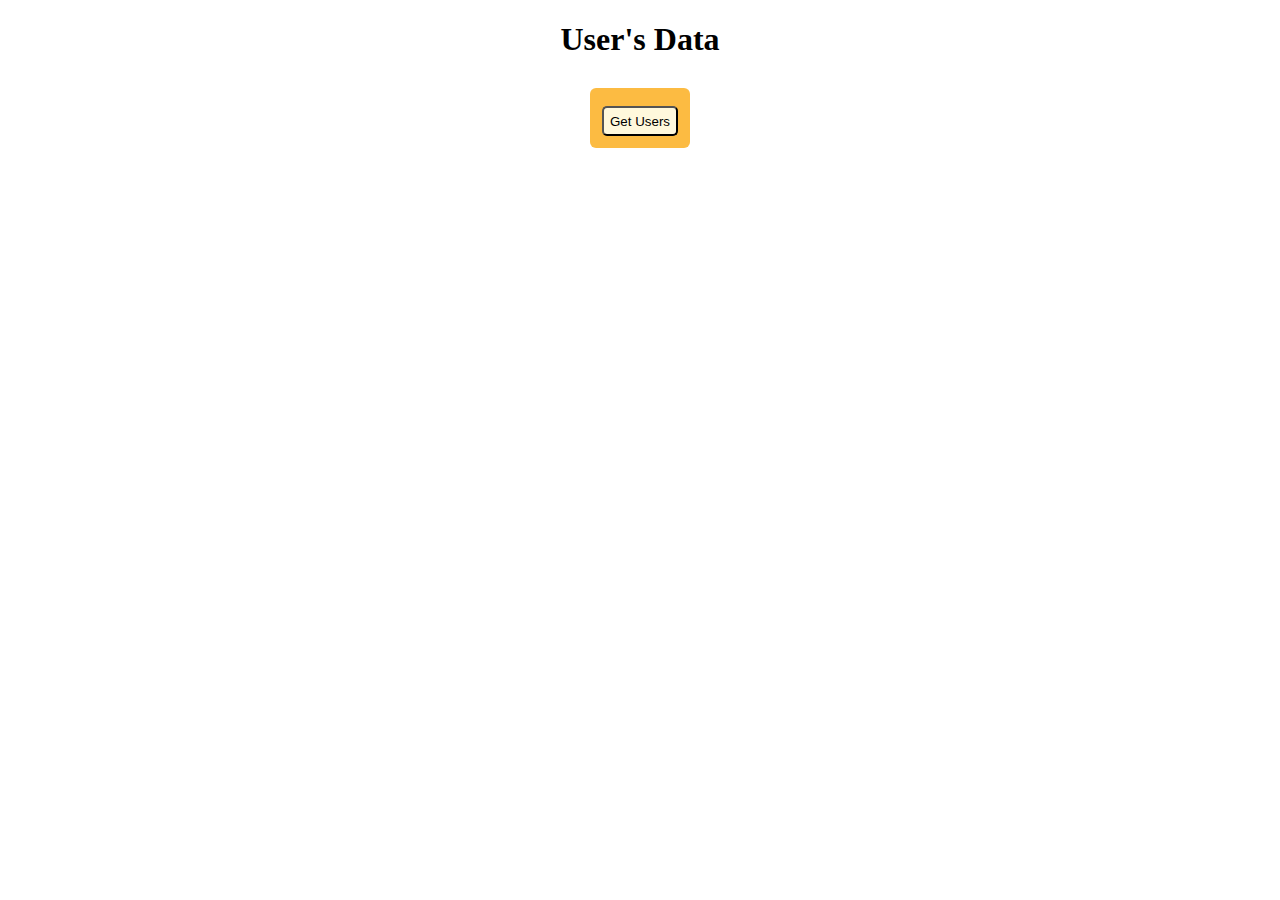
<file: Task2/index.html>
<!DOCTYPE html>
<html lang="en">
<head>
    <meta charset="UTF-8">
    <meta name="viewport" content="width=device-width , initial-scale=1.0">

<title>React App</title>
<link rel="stylesheet" type="text/css" href="style.css">


</head>

<body class="body1">
<center>
<h1>User's Data </h1>
    <div class="logo-text">
	
        <br>
    <button class="btn" id="nav-btn" href="#" \> Get Users
</button>
</div>
<section class="cards" id="cards">
    </section>
</center>
<script src="style.js"></script>
</body>
</html>
</file>
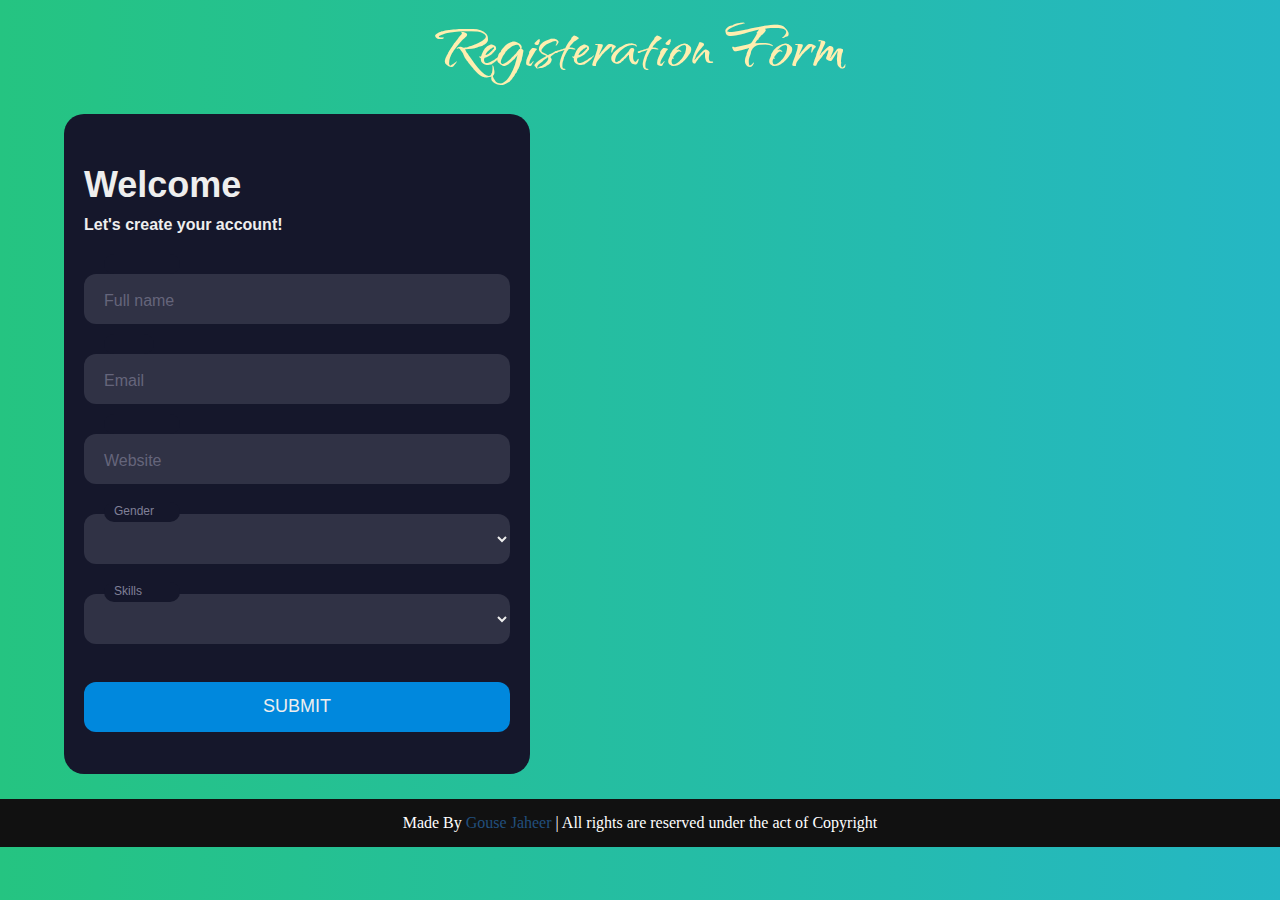
<file: Task3/index.html>
<!DOCTYPE html>
<html lang="en">
  <head>
    <meta charset="utf-8">
    <meta http-equiv="X-UA-Compatible" content="IE=edge">
    <title>Registration Form</title>
    <meta name="description" content="">
    <meta name="viewport" content="width=device-width, initial-scale=1">
    <link rel="stylesheet" href="form.css">
  </head>
  <body>
    <h1>Registeration Form</h1>

    <div class="margin">
      <div class="form">
        <div class="title">Welcome</div>
        <div class="subtitle">Let's create your account!</div>
      
        <form name="myform">
          <div class="input-container ic1">
            <input id="fullname" class="input" type="text" name="fname" placeholder=" " required />
            <div class="cut"></div>
            <label for="fullname" class="placeholder">Full name</label>
          </div>

          <div class="input-container ic2">
            <input id="email" class="input" type="email" name="email" placeholder=" " required />
            <div class="cut cut-short"></div>
            <label for="email" class="placeholder">Email</>
          </div>
        
          <div class="input-container ic2">
            <input id="website" class="input" type="url" name="website" placeholder=" " required />
            <div class="cut"></div>
            <label for="website" class="placeholder">Website</label>
          </div>

          <div class="input-container ic2">
            <select id="gender" class="input" placeholder=" " required />
              <option></option>
              <option value="Male">Male</option>
              <option value="Female">Female</option>
              <option value="Other">Other</option>
            </select>
            <div class="cut"></div>
            <label for="" class="placeholder">Gender</label>
          </div>

          <div class="input-container ic2">
            <select id="skills" class="input" placeholder=" " required>
              <option></option>
              <option value="C Programming">C Programming</option>
              <option value="C++">C++</option>
              <option value="Java">Java</option>
              <option value="Python">Python</option>
              <option value="Other">Other</option>
            </select>
            <div class="cut"></div>
            <label for="" class="placeholder">Skills</label>
          </div>

          <input type="submit" value="SUBMIT" class="submit" onclick="AddRow()">

        </form>

      </div>

      <div class="display-content">
        <div class="container">
          <div class="center">
            <span>
              <center>
                <table id="show" class="tbl-content" cellpadding="0" cellspacing="0" border="0">
                  <tr></tr>
                </table>
              </center>
            </span>
          </div>
        </div>
      </div>

    </div>

    <script src="./form.js"></script>

    <footer>
      <span>Made By <a href="https://github.com/zaheerkhan317" target="_blank">Gouse Jaheer</a></span> | <spam>All rights are reserved under the act of Copyright </span><span class="far fa-copyright"></span>
    </footer>

  </body>
</html>
</file>
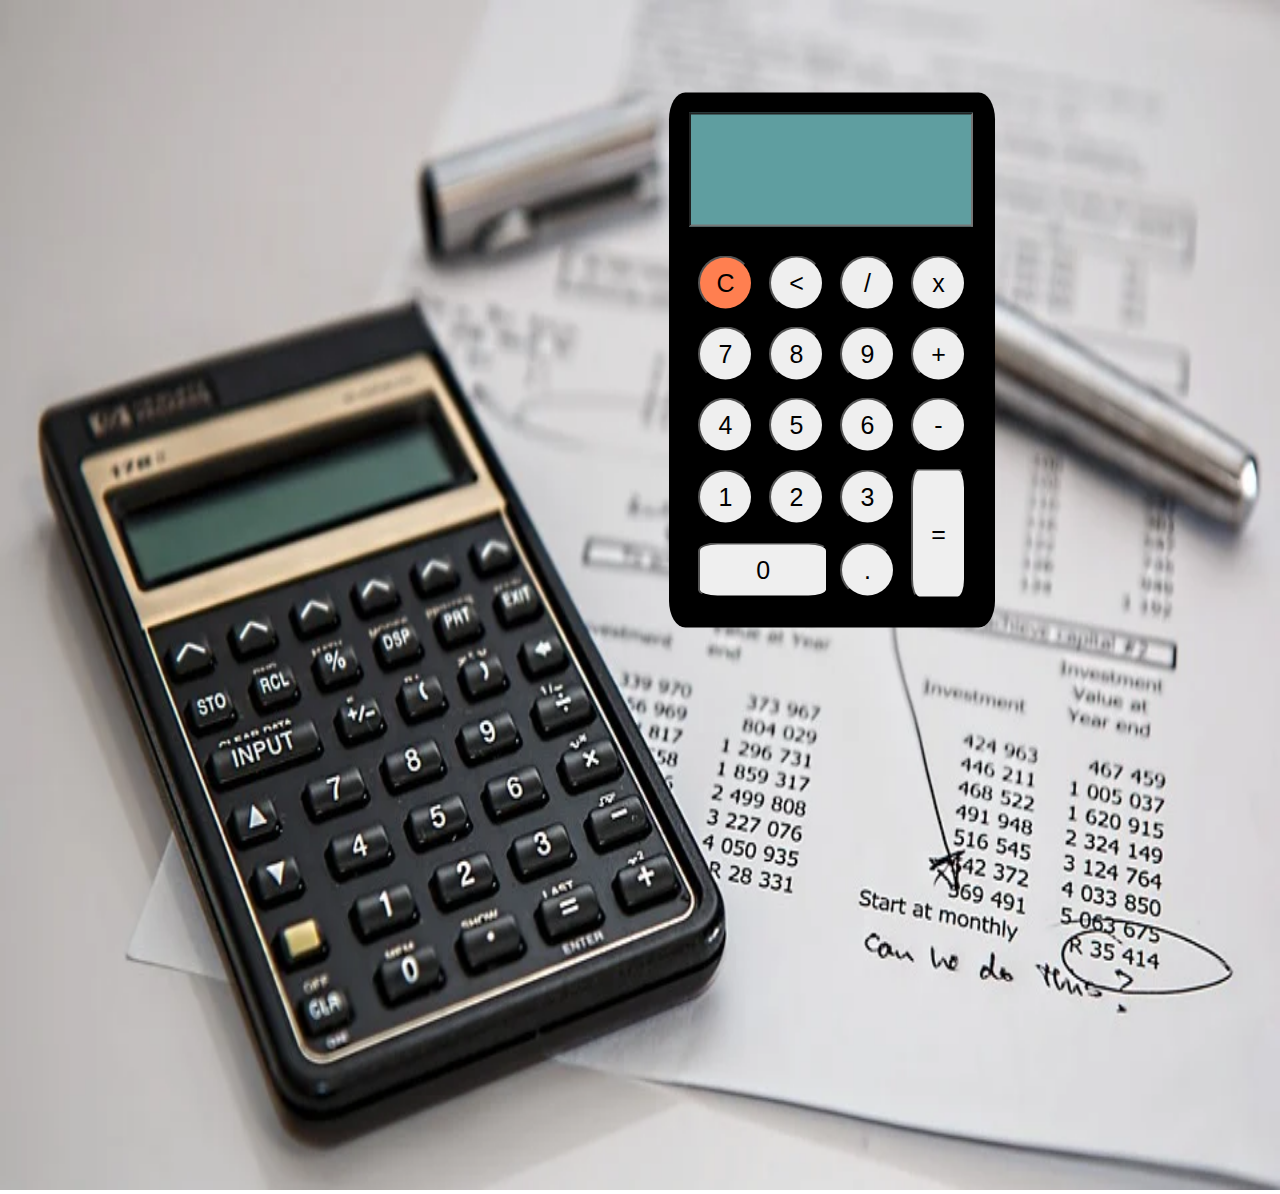
<file: Task4/index.html>
<!DOCTYPE html>
<html lang="en">
<head>
    <meta charset="UTF-8">
    <meta http-equiv="X-UA-Compatible" content="IE=edge">
    <meta name="viewport" content="width=device-width, initial-scale=1.0">
    <title>Calculator</title>
    <link rel="stylesheet" href="calculator.css">
    <script src="calculator.js"></script>
</head>
<body>
    <img src="./calci2.jpeg" height="1190vw" width="100%" >
    <div class="bg"></div>
    <div class="main">
        <form name="form">
            <input class="textview" name="textview">
        </form>
    <table style="background-color: #0000;">
        <tr>
            <td><input style="background-color: coral"class="button" type="button" value="C" onclick="clean()"></td>
            <td><input class="button" type="button" value="<" onclick="back()"></td>
            <td><input class="button" type="button" value="/" onclick="insert('/')"></td>
            <td><input class="button" type="button" value="x" onclick="insert('*')"></td>
        </tr>
        <tr>
            <td><input class="button" type="button" value="7" onclick="insert(7)"></td>
            <td><input class="button" type="button" value="8" onclick="insert(8)"></td>
            <td><input class="button" type="button" value="9" onclick="insert(9)"></td>
            <td><input class="button" type="button" value="+" onclick="insert('+')"></td>
        </tr>
        <tr>
            <td><input class="button" type="button" value="4" onclick="insert(4)"></td>
            <td><input class="button" type="button" value="5" onclick="insert(5)"></td>
            <td><input class="button" type="button" value="6" onclick="insert(6)"></td>
            <td><input class="button" type="button" value="-" onclick="insert('-')"></td>
        </tr>
        <tr>
            <td><input class="button" type="button" value="1" onclick="insert(1)"></td>
            <td><input class="button" type="button" value="2" onclick="insert(2)"></td>
            <td><input class="button" type="button" value="3" onclick="insert(3)"></td>
            <td rowspan="5"><input class="button" style="height:130px; border-radius: 15%;" type="button" value="=" onclick="equal()"></td>
        </tr>
        <tr>
            <td colspan="2"><input class="button" style="width: 93%; border-radius: 15%;" type="button" value="0" onclick="insert(0)"></td>
            <td ><input class="button" type="button" value="." onclick="insert('.')"></td>
        </tr>
    </table>
</div>
</body>
</html>
</file>
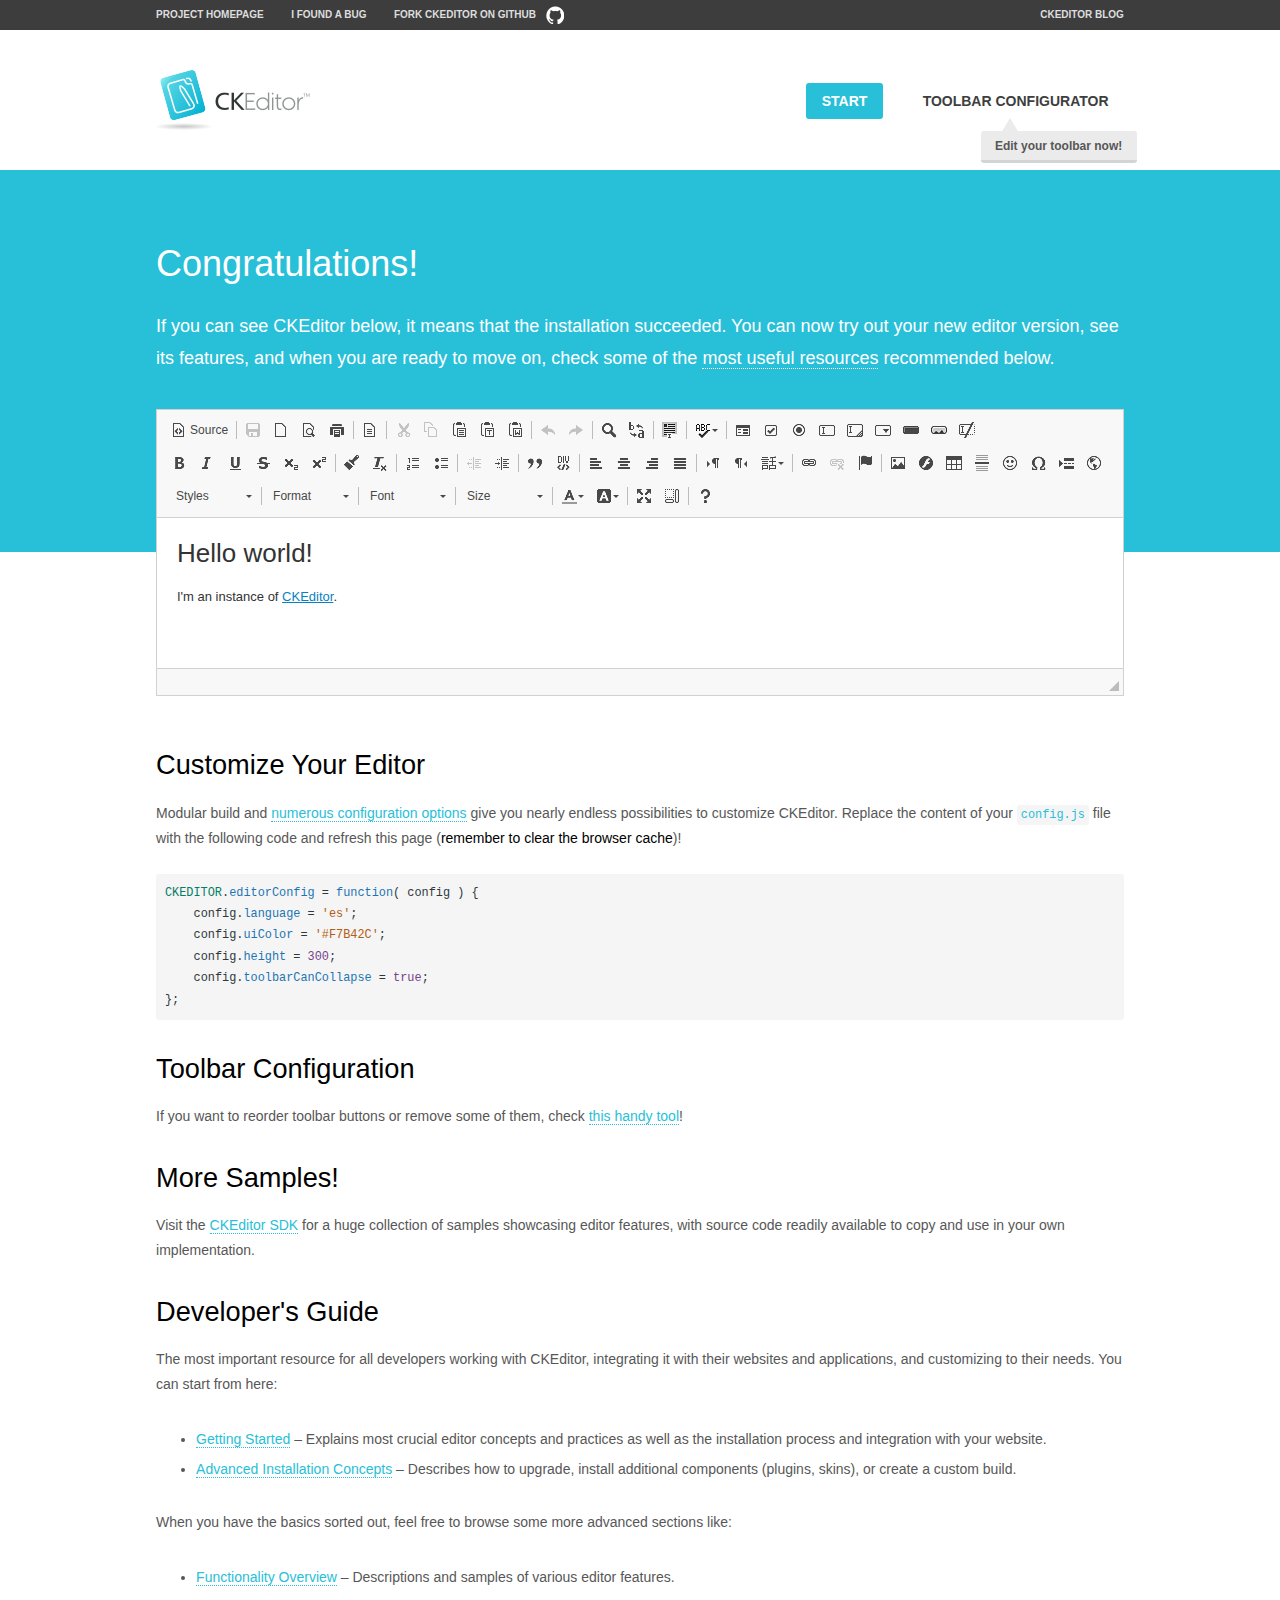
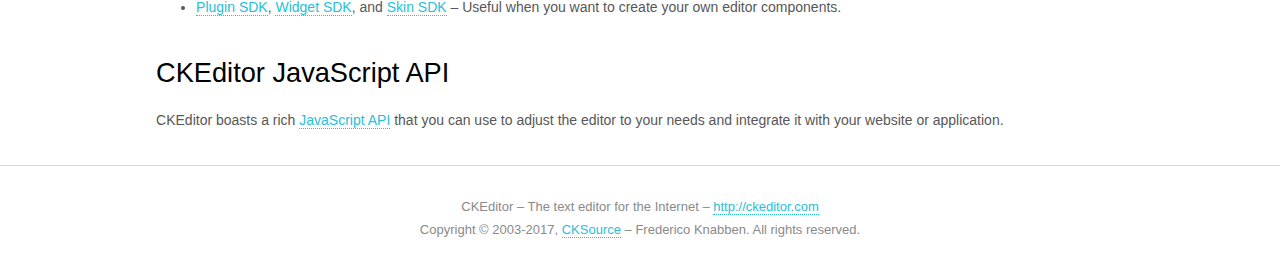
<file: Task5/srms/js/ckeditor/samples/index.html>
<!DOCTYPE html>
<!--
Copyright (c) 2003-2017, CKSource - Frederico Knabben. All rights reserved.
For licensing, see LICENSE.md or http://ckeditor.com/license
-->
<html>
<head>
	<meta charset="utf-8">
	<title>CKEditor Sample</title>
	<script src="../ckeditor.js"></script>
	<script src="js/sample.js"></script>
	<link rel="stylesheet" href="css/samples.css">
	<link rel="stylesheet" href="toolbarconfigurator/lib/codemirror/neo.css">
</head>
<body id="main">

<nav class="navigation-a">
	<div class="grid-container">
		<ul class="navigation-a-left grid-width-70">
			<li><a href="http://ckeditor.com">Project Homepage</a></li>
			<li><a href="http://dev.ckeditor.com/">I found a bug</a></li>
			<li><a href="http://github.com/ckeditor/ckeditor-dev" class="icon-pos-right icon-navigation-a-github">Fork CKEditor on GitHub</a></li>
		</ul>
		<ul class="navigation-a-right grid-width-30">
			<li><a href="http://ckeditor.com/blog-list">CKEditor Blog</a></li>
		</ul>
	</div>
</nav>

<header class="header-a">
	<div class="grid-container">
		<h1 class="header-a-logo grid-width-30">
			<a href="index.html"><img src="img/logo.png" alt="CKEditor Sample"></a>
		</h1>

		<nav class="navigation-b grid-width-70">
			<ul>
				<li><a href="index.html" class="button-a button-a-background">Start</a></li>
				<li><a href="toolbarconfigurator/index.html" class="button-a">Toolbar configurator <span class="balloon-a balloon-a-nw">Edit your toolbar now!</span></a></li>
			</ul>
		</nav>
	</div>
</header>

<main>
	<div class="adjoined-top">
		<div class="grid-container">
			<div class="content grid-width-100">
				<h1>Congratulations!</h1>
				<p>
					If you can see CKEditor below, it means that the installation succeeded.
					You can now try out your new editor version, see its features, and when you are ready to move on, check some of the <a href="#sample-customize">most useful resources</a> recommended below.
				</p>
			</div>
		</div>
	</div>
	<div class="adjoined-bottom">
		<div class="grid-container">
			<div class="grid-width-100">
				<div id="editor">
					<h1>Hello world!</h1>
					<p>I'm an instance of <a href="http://ckeditor.com">CKEditor</a>.</p>
				</div>
			</div>
		</div>
	</div>

	<div class="grid-container">
		<div class="content grid-width-100">
			<section id="sample-customize">
				<h2>Customize Your Editor</h2>
				<p>Modular build and <a href="http://docs.ckeditor.com/#!/guide/dev_configuration">numerous configuration options</a> give you nearly endless possibilities to customize CKEditor. Replace the content of your <code><a href="../config.js">config.js</a></code> file with the following code and refresh this page (<strong>remember to clear the browser cache</strong>)!</p>
		<pre class="cm-s-neo CodeMirror"><code><span style="padding-right: 0.1px;"><span class="cm-variable">CKEDITOR</span>.<span class="cm-property">editorConfig</span> <span class="cm-operator">=</span> <span class="cm-keyword">function</span>( <span class="cm-def">config</span> ) {</span>
<span style="padding-right: 0.1px;"><span class="cm-tab">	</span><span class="cm-variable-2">config</span>.<span class="cm-property">language</span> <span class="cm-operator">=</span> <span class="cm-string">'es'</span>;</span>
<span style="padding-right: 0.1px;"><span class="cm-tab">	</span><span class="cm-variable-2">config</span>.<span class="cm-property">uiColor</span> <span class="cm-operator">=</span> <span class="cm-string">'#F7B42C'</span>;</span>
<span style="padding-right: 0.1px;"><span class="cm-tab">	</span><span class="cm-variable-2">config</span>.<span class="cm-property">height</span> <span class="cm-operator">=</span> <span class="cm-number">300</span>;</span>
<span style="padding-right: 0.1px;"><span class="cm-tab">	</span><span class="cm-variable-2">config</span>.<span class="cm-property">toolbarCanCollapse</span> <span class="cm-operator">=</span> <span class="cm-atom">true</span>;</span>
<span style="padding-right: 0.1px;">};</span></code></pre>
			</section>

			<section>
				<h2>Toolbar Configuration</h2>
				<p>If you want to reorder toolbar buttons or remove some of them, check <a href="toolbarconfigurator/index.html">this handy tool</a>!</p>
			</section>

			<section>
				<h2>More Samples!</h2>
				<p>Visit the <a href="http://sdk.ckeditor.com">CKEditor SDK</a> for a huge collection of samples showcasing editor features, with source code readily available to copy and use in your own implementation.</p>
			</section>

			<section>
				<h2>Developer's Guide</h2>
				<p>The most important resource for all developers working with CKEditor, integrating it with their websites and applications, and customizing to their needs. You can start from here:</p>
				<ul>
					<li><a href="http://docs.ckeditor.com/#!/guide/dev_installation">Getting Started</a> &ndash; Explains most crucial editor concepts and practices as well as the installation process and integration with your website.</li>
					<li><a href="http://docs.ckeditor.com/#!/guide/dev_advanced_installation">Advanced Installation Concepts</a> &ndash; Describes how to upgrade, install additional components (plugins, skins), or create a custom build.</li>
				</ul>
					<p>When you have the basics sorted out, feel free to browse some more advanced sections like:</p>
				<ul>
					<li><a href="http://docs.ckeditor.com/#!/guide/dev_features">Functionality Overview</a> &ndash; Descriptions and samples of various editor features.</li>
					<li><a href="http://docs.ckeditor.com/#!/guide/plugin_sdk_intro">Plugin SDK</a>, <a href="http://docs.ckeditor.com/#!/guide/widget_sdk_intro">Widget SDK</a>, and <a href="http://docs.ckeditor.com/#!/guide/skin_sdk_intro">Skin SDK</a> &ndash; Useful when you want to create your own editor components.</li>
				</ul>
			</section>

			<section>
				<h2>CKEditor JavaScript API</h2>
				<p>CKEditor boasts a rich <a href="http://docs.ckeditor.com/#!/api">JavaScript API</a> that you can use to adjust the editor to your needs and integrate it with your website or application.</p>
			</section>
		</div>
	</div>
</main>

<footer class="footer-a grid-container">
	<div class="grid-container">
		<p class="grid-width-100">
			CKEditor &ndash; The text editor for the Internet &ndash; <a class="samples" href="http://ckeditor.com/">http://ckeditor.com</a>
		</p>
		<p class="grid-width-100" id="copy">
			Copyright &copy; 2003-2017, <a class="samples" href="http://cksource.com/">CKSource</a> &ndash; Frederico Knabben. All rights reserved.
		</p>
	</div>
</footer>
<script>
	initSample();
</script>

</body>
</html>
</file>
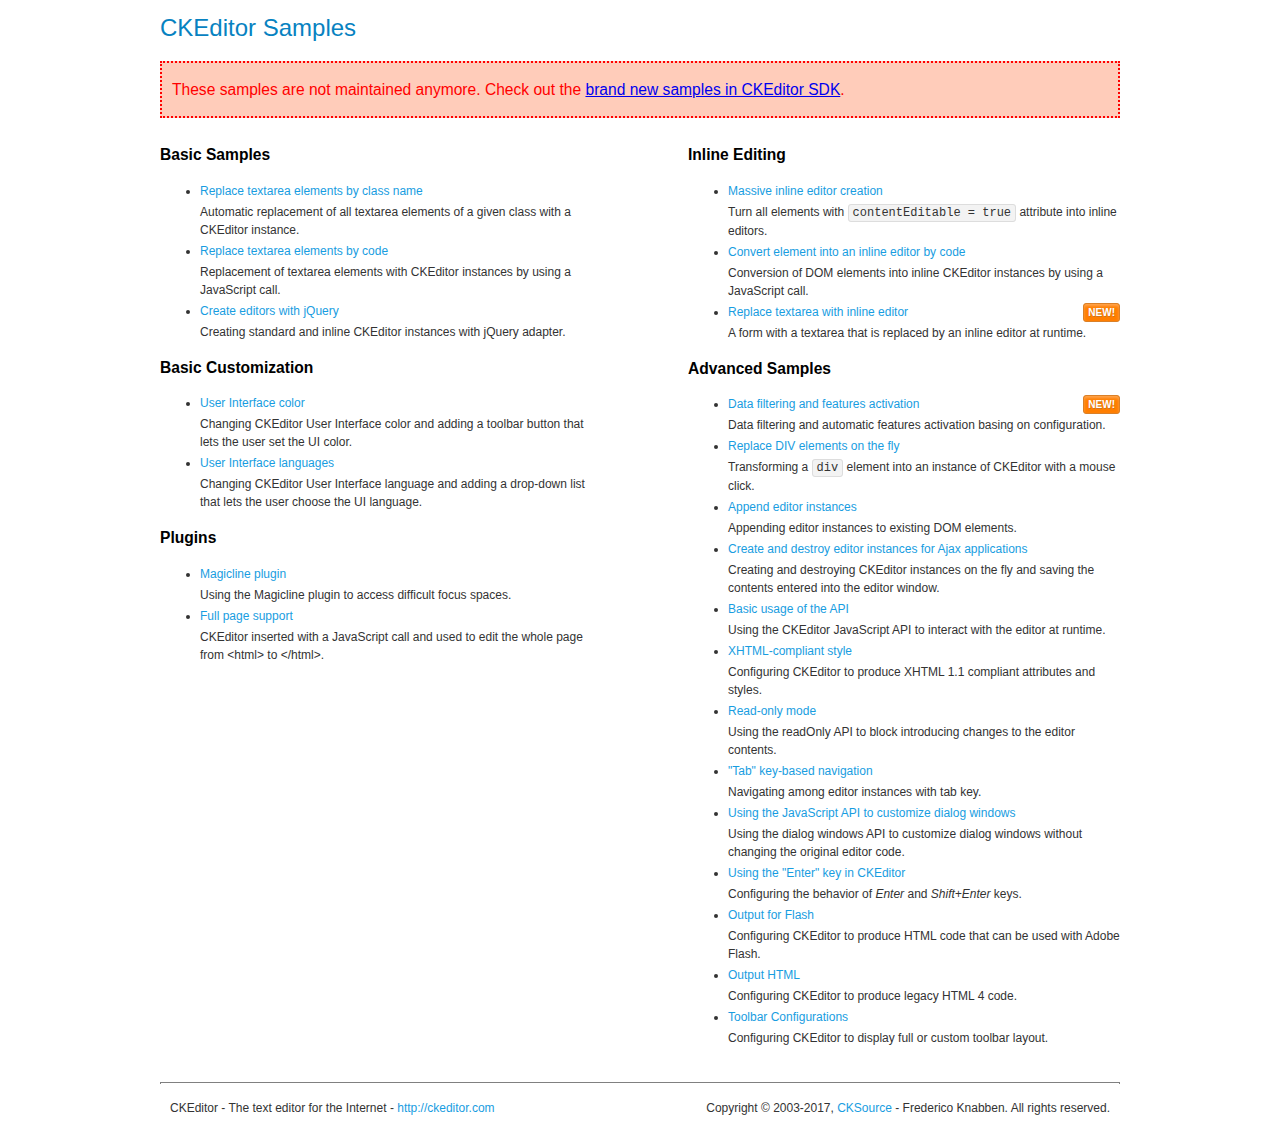
<file: Task5/srms/js/ckeditor/samples/old/index.html>
<!DOCTYPE html>
<!--
Copyright (c) 2003-2017, CKSource - Frederico Knabben. All rights reserved.
For licensing, see LICENSE.md or http://ckeditor.com/license
-->
<html>
<head>
	<meta charset="utf-8">
	<title>CKEditor Samples</title>
	<link rel="stylesheet" href="sample.css">
</head>
<body>
	<h1 class="samples">
		CKEditor Samples
	</h1>
	<div class="warning deprecated">
		These samples are not maintained anymore. Check out the <a href="http://sdk.ckeditor.com/">brand new samples in CKEditor SDK</a>.
	</div>
	<div class="twoColumns">
		<div class="twoColumnsLeft">
			<h2 class="samples">
				Basic Samples
			</h2>
			<dl class="samples">
				<dt><a class="samples" href="replacebyclass.html">Replace textarea elements by class name</a></dt>
				<dd>Automatic replacement of all textarea elements of a given class with a CKEditor instance.</dd>

				<dt><a class="samples" href="replacebycode.html">Replace textarea elements by code</a></dt>
				<dd>Replacement of textarea elements with CKEditor instances by using a JavaScript call.</dd>

				<dt><a class="samples" href="jquery.html">Create editors with jQuery</a></dt>
				<dd>Creating standard and inline CKEditor instances with jQuery adapter.</dd>
			</dl>

			<h2 class="samples">
				Basic Customization
			</h2>
			<dl class="samples">
				<dt><a class="samples" href="uicolor.html">User Interface color</a></dt>
				<dd>Changing CKEditor User Interface color and adding a toolbar button that lets the user set the UI color.</dd>

				<dt><a class="samples" href="uilanguages.html">User Interface languages</a></dt>
				<dd>Changing CKEditor User Interface language and adding a drop-down list that lets the user choose the UI language.</dd>
			</dl>


			<h2 class="samples">Plugins</h2>
<dl class="samples">
<dt><a class="samples" href="magicline/magicline.html">Magicline plugin</a></dt>
<dd>Using the Magicline plugin to access difficult focus spaces.</dd>

<dt><a class="samples" href="wysiwygarea/fullpage.html">Full page support</a></dt>
<dd>CKEditor inserted with a JavaScript call and used to edit the whole page from &lt;html&gt; to &lt;/html&gt;.</dd>
</dl>
		</div>
		<div class="twoColumnsRight">
			<h2 class="samples">
				Inline Editing
			</h2>
			<dl class="samples">
				<dt><a class="samples" href="inlineall.html">Massive inline editor creation</a></dt>
				<dd>Turn all elements with <code>contentEditable = true</code> attribute into inline editors.</dd>

				<dt><a class="samples" href="inlinebycode.html">Convert element into an inline editor by code</a></dt>
				<dd>Conversion of DOM elements into inline CKEditor instances by using a JavaScript call.</dd>

				<dt><a class="samples" href="inlinetextarea.html">Replace textarea with inline editor</a> <span class="new">New!</span></dt>
				<dd>A form with a textarea that is replaced by an inline editor at runtime.</dd>

				
			</dl>

			<h2 class="samples">
				Advanced Samples
			</h2>
			<dl class="samples">
				<dt><a class="samples" href="datafiltering.html">Data filtering and features activation</a> <span class="new">New!</span></dt>
				<dd>Data filtering and automatic features activation basing on configuration.</dd>

				<dt><a class="samples" href="divreplace.html">Replace DIV elements on the fly</a></dt>
				<dd>Transforming a <code>div</code> element into an instance of CKEditor with a mouse click.</dd>

				<dt><a class="samples" href="appendto.html">Append editor instances</a></dt>
				<dd>Appending editor instances to existing DOM elements.</dd>

				<dt><a class="samples" href="ajax.html">Create and destroy editor instances for Ajax applications</a></dt>
				<dd>Creating and destroying CKEditor instances on the fly and saving the contents entered into the editor window.</dd>

				<dt><a class="samples" href="api.html">Basic usage of the API</a></dt>
				<dd>Using the CKEditor JavaScript API to interact with the editor at runtime.</dd>

				<dt><a class="samples" href="xhtmlstyle.html">XHTML-compliant style</a></dt>
				<dd>Configuring CKEditor to produce XHTML 1.1 compliant attributes and styles.</dd>

				<dt><a class="samples" href="readonly.html">Read-only mode</a></dt>
				<dd>Using the readOnly API to block introducing changes to the editor contents.</dd>

				<dt><a class="samples" href="tabindex.html">"Tab" key-based navigation</a></dt>
				<dd>Navigating among editor instances with tab key.</dd>


				
<dt><a class="samples" href="dialog/dialog.html">Using the JavaScript API to customize dialog windows</a></dt>
<dd>Using the dialog windows API to customize dialog windows without changing the original editor code.</dd>

<dt><a class="samples" href="enterkey/enterkey.html">Using the &quot;Enter&quot; key in CKEditor</a></dt>
<dd>Configuring the behavior of <em>Enter</em> and <em>Shift+Enter</em> keys.</dd>

<dt><a class="samples" href="htmlwriter/outputforflash.html">Output for Flash</a></dt>
<dd>Configuring CKEditor to produce HTML code that can be used with Adobe Flash.</dd>

<dt><a class="samples" href="htmlwriter/outputhtml.html">Output HTML</a></dt>
<dd>Configuring CKEditor to produce legacy HTML 4 code.</dd>

<dt><a class="samples" href="toolbar/toolbar.html">Toolbar Configurations</a></dt>
<dd>Configuring CKEditor to display full or custom toolbar layout.</dd>

			</dl>
		</div>
	</div>
	<div id="footer">
		<hr>
		<p>
			CKEditor - The text editor for the Internet - <a class="samples" href="http://ckeditor.com/">http://ckeditor.com</a>
		</p>
		<p id="copy">
			Copyright &copy; 2003-2017, <a class="samples" href="http://cksource.com/">CKSource</a> - Frederico Knabben. All rights reserved.
		</p>
	</div>
</body>
</html>
</file>
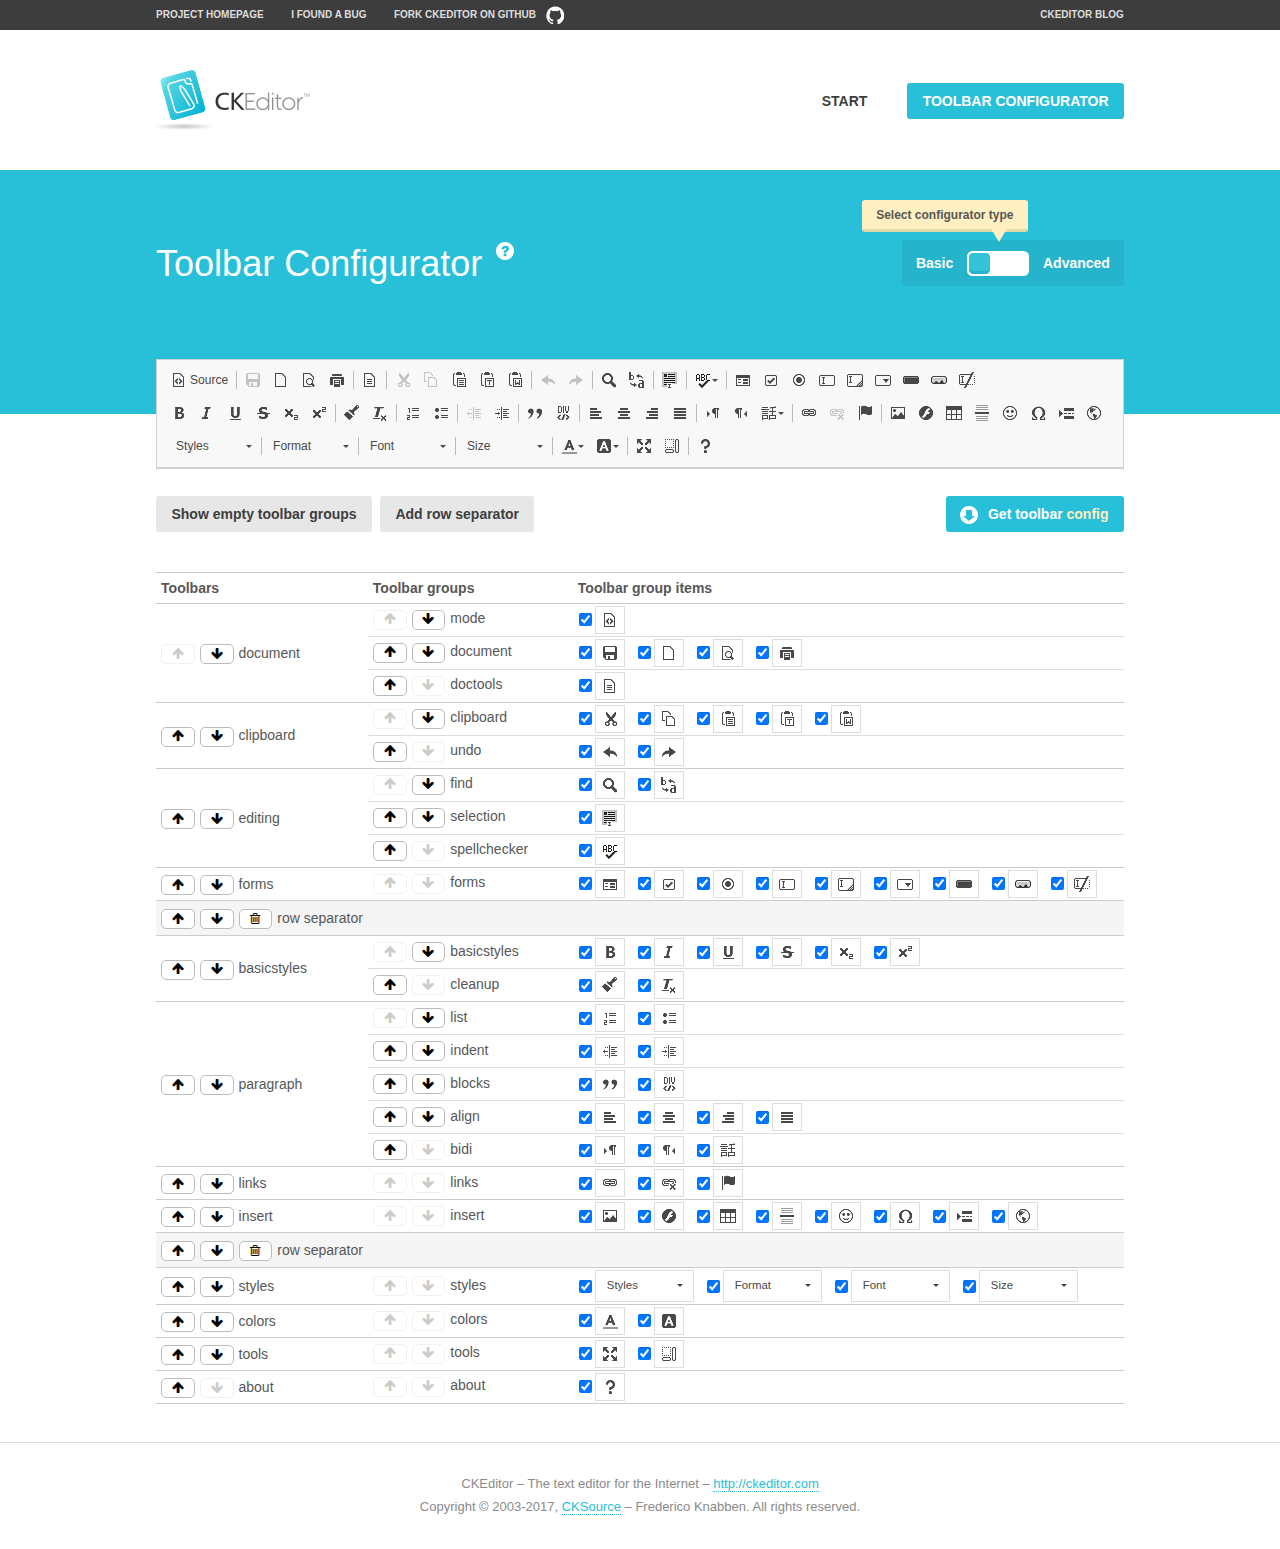
<file: Task5/srms/js/ckeditor/samples/toolbarconfigurator/index.html>
<!DOCTYPE html>
<!--
Copyright (c) 2003-2017, CKSource - Frederico Knabben. All rights reserved.
For licensing, see LICENSE.md or http://ckeditor.com/license
-->
<!--[if IE 8]><html class="ie8"><![endif]-->
<!--[if gt IE 8]><html><![endif]-->
<!--[if !IE]><!--><html><!--<![endif]-->
<head>
	<meta charset="utf-8">
	<title>Toolbar Configurator</title>
	<script src="../../ckeditor.js"></script>
	<script>
		if ( CKEDITOR.env.ie && CKEDITOR.env.version < 9 )
			CKEDITOR.tools.enableHtml5Elements( document );
	</script>
	<link rel="stylesheet" href="lib/codemirror/codemirror.css">
	<link rel="stylesheet" href="lib/codemirror/show-hint.css">
	<link rel="stylesheet" href="lib/codemirror/neo.css">
	<link rel="stylesheet" href="css/fontello.css">
	<link rel="stylesheet" href="../css/samples.css">
</head>
<body id="toolbar">

<nav class="navigation-a">
	<div class="grid-container">
		<ul class="navigation-a-left grid-width-70">
			<li><a href="http://ckeditor.com">Project Homepage</a></li>
			<li><a href="http://dev.ckeditor.com/">I found a bug</a></li>
			<li><a href="http://github.com/ckeditor/ckeditor-dev" class="icon-pos-right icon-navigation-a-github">Fork CKEditor on GitHub</a></li>
		</ul>
		<ul class="navigation-a-right grid-width-30">
			<li><a href="http://ckeditor.com/blog-list">CKEditor Blog</a></li>
		</ul>
	</div>
</nav>

<header class="header-a">
	<div class="grid-container">
		<h1 class="header-a-logo grid-width-30">
			<a href="../index.html"><img src="../img/logo.png" alt="CKEditor Logo"></a>
		</h1>
		<nav class="navigation-b grid-width-70">
			<ul>
				<li><a href="../index.html"  class="button-a">Start</a></li>
				<li><a href="index.html"  class="button-a button-a-background">Toolbar configurator</a></li>
			</ul>
		</nav>
	</div>
</header>

<main>
	<div class="adjoined-top">
		<div class="grid-container">
			<div class="content grid-width-100">
				<div class="grid-container-nested">
					<h1 class="grid-width-60">
						Toolbar Configurator
						<a href="#help-content" type="button" title="Configurator help" id="help" class="button-a button-a-background button-a-no-text icon-pos-left icon-question-mark">Help</a>
					</h1>

					<div class="grid-width-40 grid-switch-magic">
						<div class="switch">
							<span class="balloon-a balloon-a-se">Select configurator type</span>
							<input type="radio" name="radio" data-num="1" id="radio-basic" />
							<input type="radio" name="radio" data-num="2" id="radio-advanced" />
							<label data-for="1" for="radio-basic">Basic</label>
							<span class="switch-inner">
								<span class="handler"></span>
							</span>
							<label data-for="2" for="radio-advanced">Advanced</label>
						</div>
					</div>
				</div>
			</div>
		</div>
	</div>
	<div class="adjoined-bottom">
		<div class="grid-container">
			<div class="grid-width-100">
				<div class="editors-container">
					<div id="editor-basic"></div>
					<div id="editor-advanced"></div>
				</div>
			</div>
		</div>
	</div>

	<div class="grid-container configurator">
		<div class="content grid-width-100">
			<div class="configurator">
				<div>
					<div id="toolbarModifierWrapper"></div>
				</div>
			</div>
		</div>
	</div>

	<div id="help-content">
		<div class="grid-container">
			<div class="grid-width-100">
				<h2>What Am I Doing Here?</h2>

				<div class="grid-container grid-container-nested">
					<div class="basic">
						<div class="grid-width-50">
							<p>Arrange <a href="http://docs.ckeditor.com/#!/api/CKEDITOR.config-cfg-toolbarGroups">toolbar groups</a>, toggle <a href="http://docs.ckeditor.com/#!/api/CKEDITOR.config-cfg-removeButtons">button visibility</a> according to your needs and get your toolbar configuration.</p>
							<p>You can replace the content of the <a href="../../config.js"><code>config.js</code></a> file with the generated configuration. If you already set some configuration options you will need to merge both configurations.</p>
						</div>
						<div class="grid-width-50">
							<p>Read more about different ways of <a href="http://docs.ckeditor.com/#!/guide/dev_configuration">setting configuration</a> and do not forget about <strong>clearing browser cache</strong>.</p>
							<p>Arranging toolbar groups is the recommended way of configuring the toolbar, but if you need more freedom you can use the <a href="#advanced">advanced configurator</a>.</p>
						</div>
					</div>
					<div class="advanced" style="display: none;">
						<div class="grid-width-50">
							<p>With this code editor you can edit your <a href="http://docs.ckeditor.com/#!/api/CKEDITOR.config-cfg-toolbar">toolbar configuration</a> live.</p>
							<p>You can replace the content of the <a href="../../config.js"><code>config.js</code></a> file with the generated configuration. If you already set some configuration options you will need to merge both configurations.</p>
						</div>
						<div class="grid-width-50">
							<p>Read more about different ways of <a href="http://docs.ckeditor.com/#!/guide/dev_configuration">setting configuration</a> and do not forget about <strong>clearing browser cache</strong>.</p>
						</div>
					</div>
				</div>

				<p class="grid-container grid-container-nested">
					<button type="button" class="help-content-close grid-width-100 button-a button-a-background">Got it. Let's play!</button>
				</p>
			</div>
		</div>
	</div>
</main>

<footer class="footer-a grid-container">
	<p class="grid-width-100">
		CKEditor &ndash; The text editor for the Internet &ndash; <a class="samples" href="http://ckeditor.com/">http://ckeditor.com</a>
	</p>
	<p class="grid-width-100" id="copy">
		Copyright &copy; 2003-2017, <a class="samples" href="http://cksource.com/">CKSource</a> &ndash; Frederico Knabben. All rights reserved.
	</p>
</footer>

<script src="lib/codemirror/codemirror.js"></script>
<script src="lib/codemirror/javascript.js"></script>
<script src="lib/codemirror/show-hint.js"></script>

<script src="js/fulltoolbareditor.js"></script>
<script src="js/abstracttoolbarmodifier.js"></script>
<script src="js/toolbarmodifier.js"></script>
<script src="js/toolbartextmodifier.js"></script>
<script src="../js/sf.js"></script>

<script>
	( function() {
		'use strict';

		var mode = ( window.location.hash.substr( 1 ) === 'advanced' ) ? 'advanced' : 'basic',
			configuratorSection = CKEDITOR.document.findOne( 'main > .grid-container.configurator' ),
			basicInstruction = CKEDITOR.document.findOne( '#help-content .basic' ),
			advancedInstruction = CKEDITOR.document.findOne( '#help-content .advanced' ),

			// Configurator mode switcher.
			modeSwitchBasic = CKEDITOR.document.getById( 'radio-basic' ),
			modeSwitchAdvanced = CKEDITOR.document.getById( 'radio-advanced' );

		// Initial setup
		function updateSwitcher() {
			if ( mode === 'advanced' ) {
				modeSwitchAdvanced.$.checked = true;
			} else {
				modeSwitchBasic.$.checked = true;
			}
		}

		updateSwitcher();

		CKEDITOR.document.getWindow().on( 'hashchange', function( e ) {
			var hash = window.location.hash.substr( 1 );
			if ( !( hash === 'advanced' || hash === 'basic' ) ) {
				return;
			}
			mode = hash;
			onToolbarsDone( mode );
		} );

		CKEDITOR.document.getWindow().on( 'resize', function() {
			updateToolbar( ( mode === 'basic' ? toolbarModifier : toolbarTextModifier )[ 'editorInstance' ] );
		} );

		function onRefresh( modifier ) {
			modifier = modifier || this;

			if ( mode === 'basic' && modifier instanceof ToolbarConfigurator.ToolbarTextModifier ) {
				return;
			}

			// CodeMirror container becomes visible, so we need to refresh and to avoid rendering problems.
			if ( mode === 'advanced' && modifier instanceof ToolbarConfigurator.ToolbarTextModifier ) {
				modifier.codeContainer.refresh();
			}

			updateToolbar( modifier.editorInstance );
		}

		function updateToolbar( editor ) {
			var editorContainer = editor.container;

			// Not always editor is loaded.
			if ( !editorContainer ) {
				return;
			}

			var displayStyle = editorContainer.getStyle( 'display' );

			editorContainer.setStyle( 'display', 'block' );

			var newHeight = editorContainer.getSize( 'height' );

			var newMarginTop = parseInt( editorContainer.getComputedStyle( 'margin-top' ), 10 );
			newMarginTop = ( isNaN( newMarginTop ) ? 0 : Number( newMarginTop ) );

			var newMarginBottom = parseInt( editorContainer.getComputedStyle( 'margin-bottom' ), 10 );
			newMarginBottom = ( isNaN( newMarginBottom ) ? 0 : Number( newMarginBottom ) );

			var result = newHeight + newMarginTop + newMarginBottom;

			editorContainer.setStyle( 'display', displayStyle );

			editor.container.getAscendant( 'div' ).setStyle( 'height', result + 'px' );
		}

		var toolbarModifier = new ToolbarConfigurator.ToolbarModifier( 'editor-basic' );

		var done = 0;
		toolbarModifier.init( onToolbarInit );
		toolbarModifier.onRefresh = onRefresh;

		CKEDITOR.document.getById( 'toolbarModifierWrapper' ).append( toolbarModifier.mainContainer );

		var toolbarTextModifier = new ToolbarConfigurator.ToolbarTextModifier( 'editor-advanced' );
		toolbarTextModifier.init( onToolbarInit );
		toolbarTextModifier.onRefresh = onRefresh;

		function onToolbarInit() {
			if ( ++done === 2 ) {
				onToolbarsDone();

				positionSticky.watch( CKEDITOR.document.findOne( '.toolbar' ), function() {
					return mode === 'advanced';
				} );
			}
		}

		function onToolbarsDone() {
			if ( mode === 'basic' ) {
				toggleModeBasic( false );
			} else {
				toggleModeAdvanced( false );
			}

			updateSwitcher();

			setTimeout( function() {
				CKEDITOR.document.findOne( '.editors-container' ).addClass( 'active' );
				CKEDITOR.document.findOne( '#toolbarModifierWrapper' ).addClass( 'active' );
			}, 200 );
		}

		CKEDITOR.document.getById( 'toolbarModifierWrapper' ).append( toolbarTextModifier.mainContainer );

		function toogleModeSwitch( onElement, offElement, onModifier, offModifier ) {
			onElement.addClass( 'fancy-button-active' );
			offElement.removeClass( 'fancy-button-active' );

			onModifier.showUI();
			offModifier.hideUI();
		}

		function toggleModeBasic( callOnRefresh ) {
			callOnRefresh = ( callOnRefresh !== false );
			mode = 'basic';
			window.location.hash = '#basic';
			toogleModeSwitch( modeSwitchBasic, modeSwitchAdvanced, toolbarModifier, toolbarTextModifier );

			configuratorSection.removeClass( 'freed-width' );
			basicInstruction.show();
			advancedInstruction.hide();

			callOnRefresh && onRefresh( toolbarModifier );
		}

		function toggleModeAdvanced( callOnRefresh ) {
			callOnRefresh = ( callOnRefresh !== false );
			mode = 'advanced';
			window.location.hash = '#advanced';
			toogleModeSwitch( modeSwitchAdvanced, modeSwitchBasic, toolbarTextModifier, toolbarModifier );

			configuratorSection.addClass( 'freed-width' );
			advancedInstruction.show();
			basicInstruction.hide();

			callOnRefresh && onRefresh( toolbarTextModifier );
		}

		modeSwitchBasic.on( 'click', toggleModeBasic );
		modeSwitchAdvanced.on( 'click', toggleModeAdvanced );

		//
		// Position:sticky for the toolbar.
		//

		// Will make elements behave like they were styled with position:sticky.
		var positionSticky = {
			// Store object: {
			// 		element: CKEDITOR.dom.element, // Element which will float.
			// 		placeholder: CKEDITOR.dom.element, // Placeholder which is place to prevent page bounce.
			// 		isFixed: boolean // Whether element float now.
			// }
			watched: [],

			active: [],

			staticContainer: null,

			init: function() {
				var element = CKEDITOR.dom.element.createFromHtml(
					'<div class="staticContainer">' +
						'<div class="grid-container" >' +
							'<div class="grid-width-100">' +
								'<div class="inner"></div>' +
							'</div>' +
						'</div>' +
					'</div>' );

				this.staticContainer = element.findOne( '.inner' );

				CKEDITOR.document.getBody().append( element );
			},

			watch: function( element, preventFunc ) {
				this.watched.push( {
					element: element,
					placeholder: new CKEDITOR.dom.element( 'div' ),
					isFixed: false,
					preventFunc: preventFunc
				} );
			},

			checkAll: function() {
				for ( var i = 0; i < this.watched.length; i++ ) {
					this.check( this.watched[ i ] );
				}
			},

			check: function( element ) {
				var isFixed = element.isFixed;
				var shouldBeFixed = this.shouldBeFixed( element );

				// Nothing to be done.
				if ( isFixed === shouldBeFixed ) {
					return;
				}

				var placeholder = element.placeholder;

				if ( isFixed ) {
					// Unfixing.

					element.element.insertBefore( placeholder );
					placeholder.remove();

					element.element.removeStyle( 'margin' );

					this.active.splice( CKEDITOR.tools.indexOf( this.active, element ), 1 );

				} else {
					// Fixing.
					placeholder.setStyle( 'width', element.element.getSize( 'width' ) + 'px' );
					placeholder.setStyle( 'height', element.element.getSize( 'height' ) + 'px' );
					placeholder.setStyle( 'margin-bottom', element.element.getComputedStyle( 'margin-bottom' ) );
					placeholder.setStyle( 'display', element.element.getComputedStyle( 'display' ) );
					placeholder.insertAfter( element.element );

					this.staticContainer.append( element.element );

					this.active.push( element );
				}

				element.isFixed = !element.isFixed;
			},

			shouldBeFixed: function( element ) {
				if ( element.preventFunc && element.preventFunc() ) {
					return false;
				}

				// If element is already fixed we are checking it's placeholder.
				var related = ( element.isFixed ? element.placeholder : element.element ),
					clientRect = related.$.getBoundingClientRect(),
					staticHeight = this.staticContainer.getSize('height' ),
					elemHeight = element.element.getSize( 'height' );

				if ( element.isFixed ) {
					return ( clientRect.top + elemHeight < staticHeight );
				} else {
					return ( clientRect.top < staticHeight );
				}
			}
		};

		positionSticky.init();

		CKEDITOR.document.getWindow().on( 'scroll',
			new CKEDITOR.tools.eventsBuffer( 100, positionSticky.checkAll, positionSticky ).input
		);

		// Make the toolbar sticky.
		positionSticky.watch( CKEDITOR.document.findOne( '.editors-container' ) );

		// Help button and help-content.
		( function() {
			var helpButton = CKEDITOR.document.getById( 'help' ),
				helpContent = CKEDITOR.document.getById( 'help-content' );

			// Don't show help button on IE8 because it's unsupported by Pico Modal.
			if ( CKEDITOR.env.ie && CKEDITOR.env.version == 8 ) {
				helpButton.hide();
			} else {
				// Display help modal when the button is clicked.
				helpButton.on( 'click', function( evt ) {
					SF.modal( {
						// Clone modal content from DOM.
						content: helpContent.getHtml(),

						afterCreate: function( modal ) {
							// Enable modal content button to close the modal.
							new CKEDITOR.dom.element( modal.modalElem() ).findOne( '.help-content-close' ).once( 'click', modal.close );
						}
					} ).show();
				} );
			}
		} )();
	} )();
</script>
</body>
</html>
</file>
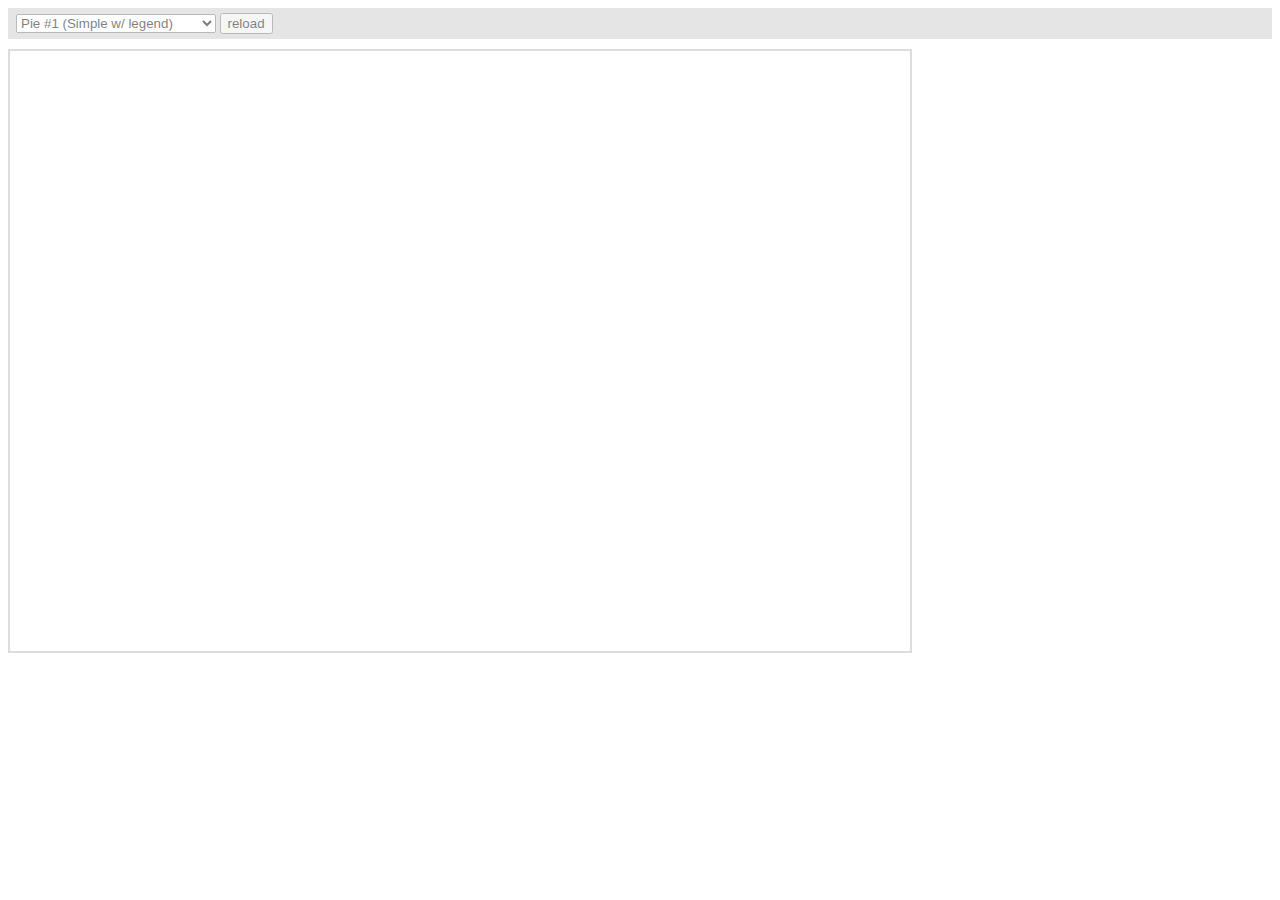
<file: Task5/srms/js/amcharts/plugins/export/examples/index.html>
<html>
    <head>
		<meta http-equiv="Content-Type" content="text/html; charset=utf-8">
		<meta name="viewport" content="width=device-width, initial-scale=1, maximum-scale=1">
		<meta http-equiv="X-UA-Compatible" content="IE=edge" />

		<script src="http://code.jquery.com/jquery-1.11.1.min.js"></script>

		<style type="text/css">
			iframe {
				width: 900px;
				height: 600px;
				padding: 0;
				border: 2px solid #ddd;
				overflow: hidden;
				position: relative;
			}
			#controls {
				background: #ccc;
				opacity: 0.5;
				padding: 5px 8px;
				font-size: 14px;
				font-weight: bold;
				font-family: Verdana;
				margin-bottom: 10px;
			}
		</style>

		<script type="text/javascript">
			function setType( type ) {
				$( '#iframe' ).attr( 'src', type );
			}

			function reload() {
				setType( $( '#type' ).val() + "?" + Number( new Date() ) );
			}
		</script>
	</head>
	<body>
		<div id="controls">
			<select id="type" onchange="setType(this.options[this.selectedIndex].value);">
				<option value="pie1.html" selected="selected">Pie #1 (Simple w/ legend)</option>
				<option value="pie2.html"/>Pie #2 (3D w/ legend)</option>
				<option value="pie3.html"/>Pie #3 (w/ ext. legend bottom)</option>
				<option value="pie4.html"/>Pie #4 Multiple instances</option>
				<option value="serial1.html">Serial #1 (Area)</option>
				<option value="serial2.html">Serial #2 (Bar &amp; Line)</option>
				<option value="serial3.html">Serial #3 (Line w/ zoom)</option>
				<option value="xy.html">XY</option>
				<option value="radar.html">Radar</option>
				<option value="gauge.html">Gauge</option>
				<option value="funnel.html">Funnel</option>
				<option value="stock.html">Stock</option>
				<option value="map.html">Map</option>
				<option value="gantt.html">Gantt</option>
				<option value="advanced.html">Advanced</option>
			</select>
			<input type="button" value="reload" onclick="reload();" />
		</div>

		<iframe id="iframe" src="pie1.html" frameborder="0"></iframe>
	</body>
</html>
</file>
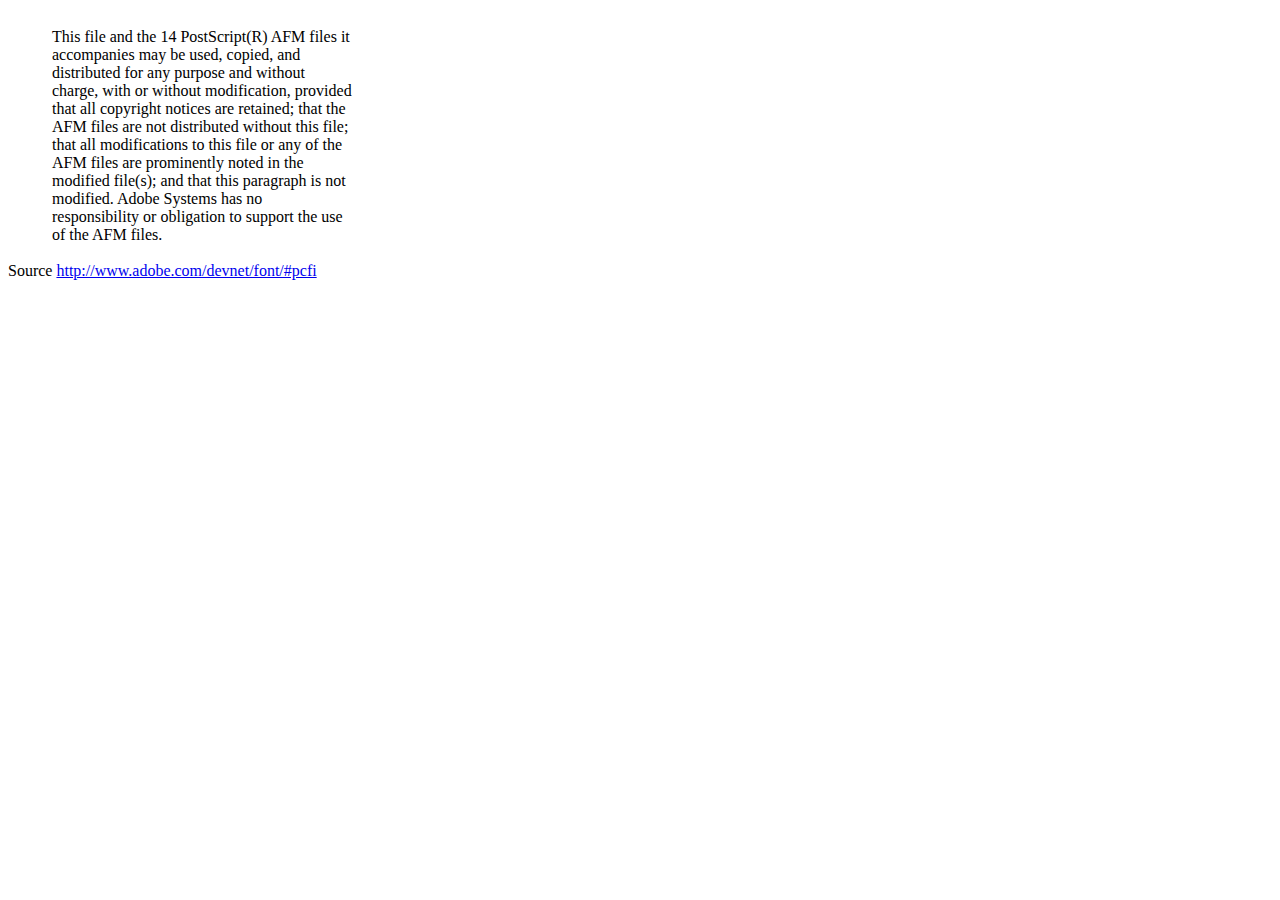
<file: Task5/srms/dompdf/lib/fonts/mustRead.html>
<html>
	<head>
		<meta http-equiv="content-type" content="text/html;charset=iso-8859-1">
		<meta name="generator" content="Adobe GoLive 4">
		<title>Core 14 AFM Files - ReadMe</title>
	</head>
	<body bgcolor="white">
		<font color="white">or</font>
		<table border="0" cellpadding="0" cellspacing="2">
			<tr>
				<td width="40"></td>
				<td width="300">This file and the 14 PostScript(R) AFM files it accompanies may be used, copied, and distributed for any purpose and without charge, with or without modification, provided that all copyright notices are retained; that the AFM files are not distributed without this file; that all modifications to this file or any of the AFM files are prominently noted in the modified file(s); and that this paragraph is not modified. Adobe Systems has no responsibility or obligation to support the use of the AFM files. <font color="white">Col</font></td>
			</tr>
		</table>
		<p>Source <a href="http://www.adobe.com/devnet/font/#pcfi">http://www.adobe.com/devnet/font/#pcfi</a></p>
</body>
</html>
</file>
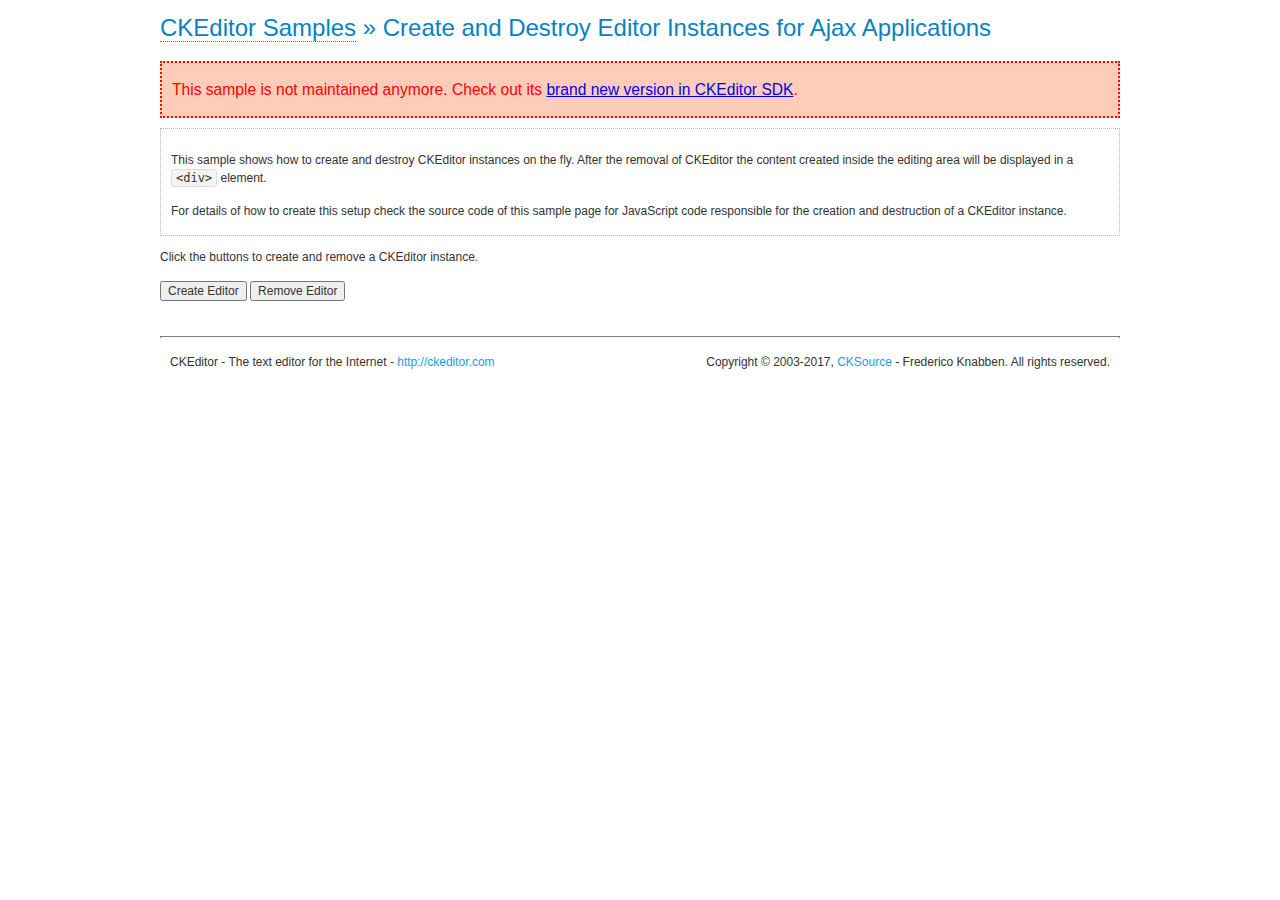
<file: Task5/srms/js/ckeditor/samples/old/ajax.html>
<!DOCTYPE html>
<!--
Copyright (c) 2003-2017, CKSource - Frederico Knabben. All rights reserved.
For licensing, see LICENSE.md or http://ckeditor.com/license
-->
<html>
<head>
	<meta charset="utf-8">
	<title>Ajax &mdash; CKEditor Sample</title>
	<script src="../../ckeditor.js"></script>
	<link rel="stylesheet" href="sample.css">
	<script>

		var editor, html = '';

		function createEditor() {
			if ( editor )
				return;

			// Create a new editor inside the <div id="editor">, setting its value to html
			var config = {};
			editor = CKEDITOR.appendTo( 'editor', config, html );
		}

		function removeEditor() {
			if ( !editor )
				return;

			// Retrieve the editor contents. In an Ajax application, this data would be
			// sent to the server or used in any other way.
			document.getElementById( 'editorcontents' ).innerHTML = html = editor.getData();
			document.getElementById( 'contents' ).style.display = '';

			// Destroy the editor.
			editor.destroy();
			editor = null;
		}

	</script>
</head>
<body>
	<h1 class="samples">
		<a href="index.html">CKEditor Samples</a> &raquo; Create and Destroy Editor Instances for Ajax Applications
	</h1>
	<div class="warning deprecated">
		This sample is not maintained anymore. Check out its <a href="http://sdk.ckeditor.com/samples/saveajax.html">brand new version in CKEditor SDK</a>.
	</div>
	<div class="description">
		<p>
			This sample shows how to create and destroy CKEditor instances on the fly. After the removal of CKEditor the content created inside the editing
			area will be displayed in a <code>&lt;div&gt;</code> element.
		</p>
		<p>
			For details of how to create this setup check the source code of this sample page
			for JavaScript code responsible for the creation and destruction of a CKEditor instance.
		</p>
	</div>
	<p>Click the buttons to create and remove a CKEditor instance.</p>
	<p>
		<input onclick="createEditor();" type="button" value="Create Editor">
		<input onclick="removeEditor();" type="button" value="Remove Editor">
	</p>
	<!-- This div will hold the editor. -->
	<div id="editor">
	</div>
	<div id="contents" style="display: none">
		<p>
			Edited Contents:
		</p>
		<!-- This div will be used to display the editor contents. -->
		<div id="editorcontents">
		</div>
	</div>
	<div id="footer">
		<hr>
		<p>
			CKEditor - The text editor for the Internet - <a class="samples" href="http://ckeditor.com/">http://ckeditor.com</a>
		</p>
		<p id="copy">
			Copyright &copy; 2003-2017, <a class="samples" href="http://cksource.com/">CKSource</a> - Frederico
			Knabben. All rights reserved.
		</p>
	</div>
</body>
</html>
</file>
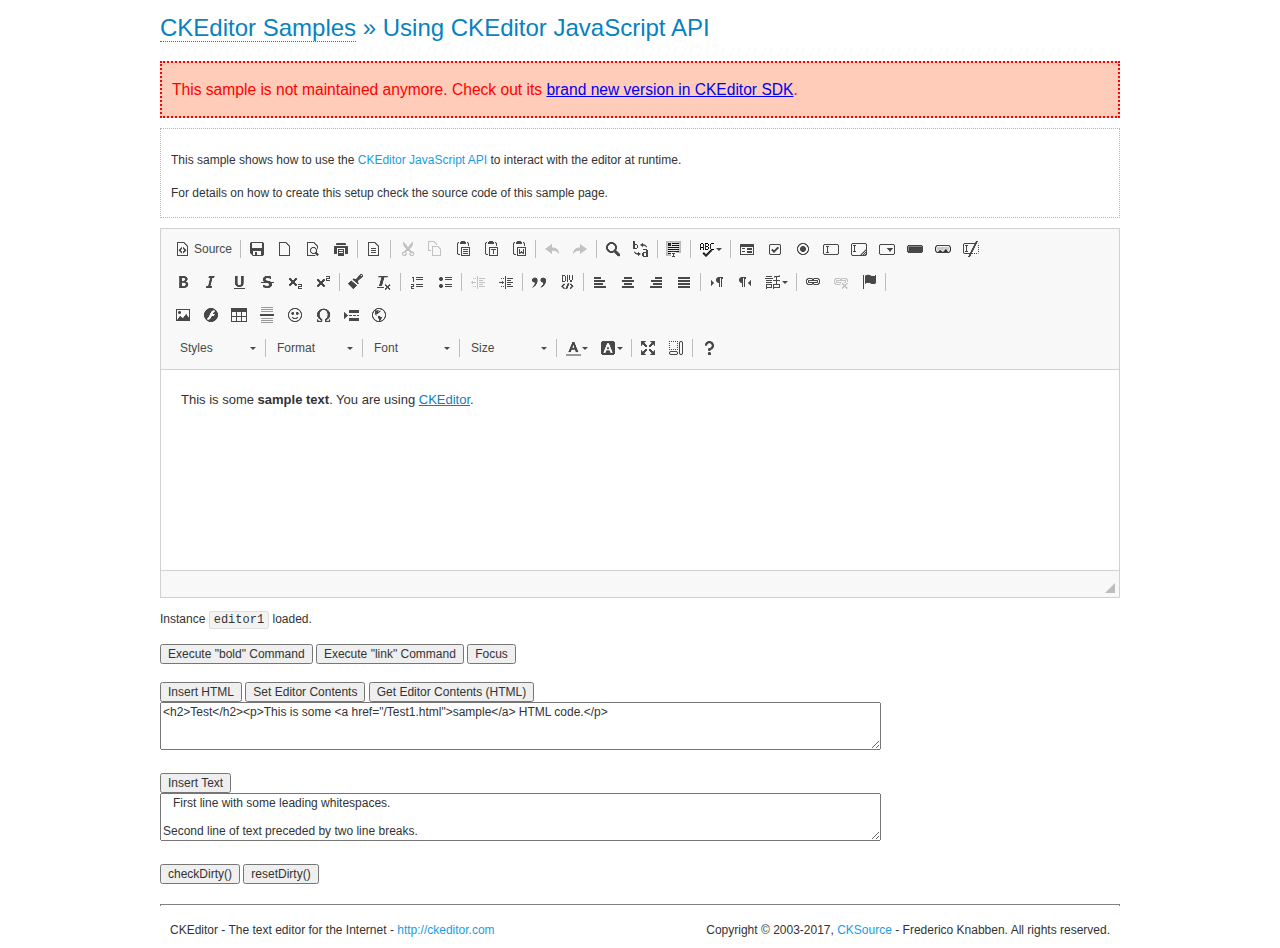
<file: Task5/srms/js/ckeditor/samples/old/api.html>
<!DOCTYPE html>
<!--
Copyright (c) 2003-2017, CKSource - Frederico Knabben. All rights reserved.
For licensing, see LICENSE.md or http://ckeditor.com/license
-->
<html>
<head>
	<meta charset="utf-8">
	<title>API Usage &mdash; CKEditor Sample</title>
	<script src="../../ckeditor.js"></script>
	<link href="sample.css" rel="stylesheet">
	<script>

// The instanceReady event is fired, when an instance of CKEditor has finished
// its initialization.
CKEDITOR.on( 'instanceReady', function( ev ) {
	// Show the editor name and description in the browser status bar.
	document.getElementById( 'eMessage' ).innerHTML = 'Instance <code>' + ev.editor.name + '<\/code> loaded.';

	// Show this sample buttons.
	document.getElementById( 'eButtons' ).style.display = 'block';
});

function InsertHTML() {
	// Get the editor instance that we want to interact with.
	var editor = CKEDITOR.instances.editor1;
	var value = document.getElementById( 'htmlArea' ).value;

	// Check the active editing mode.
	if ( editor.mode == 'wysiwyg' )
	{
		// Insert HTML code.
		// http://docs.ckeditor.com/#!/api/CKEDITOR.editor-method-insertHtml
		editor.insertHtml( value );
	}
	else
		alert( 'You must be in WYSIWYG mode!' );
}

function InsertText() {
	// Get the editor instance that we want to interact with.
	var editor = CKEDITOR.instances.editor1;
	var value = document.getElementById( 'txtArea' ).value;

	// Check the active editing mode.
	if ( editor.mode == 'wysiwyg' )
	{
		// Insert as plain text.
		// http://docs.ckeditor.com/#!/api/CKEDITOR.editor-method-insertText
		editor.insertText( value );
	}
	else
		alert( 'You must be in WYSIWYG mode!' );
}

function SetContents() {
	// Get the editor instance that we want to interact with.
	var editor = CKEDITOR.instances.editor1;
	var value = document.getElementById( 'htmlArea' ).value;

	// Set editor contents (replace current contents).
	// http://docs.ckeditor.com/#!/api/CKEDITOR.editor-method-setData
	editor.setData( value );
}

function GetContents() {
	// Get the editor instance that you want to interact with.
	var editor = CKEDITOR.instances.editor1;

	// Get editor contents
	// http://docs.ckeditor.com/#!/api/CKEDITOR.editor-method-getData
	alert( editor.getData() );
}

function ExecuteCommand( commandName ) {
	// Get the editor instance that we want to interact with.
	var editor = CKEDITOR.instances.editor1;

	// Check the active editing mode.
	if ( editor.mode == 'wysiwyg' )
	{
		// Execute the command.
		// http://docs.ckeditor.com/#!/api/CKEDITOR.editor-method-execCommand
		editor.execCommand( commandName );
	}
	else
		alert( 'You must be in WYSIWYG mode!' );
}

function CheckDirty() {
	// Get the editor instance that we want to interact with.
	var editor = CKEDITOR.instances.editor1;
	// Checks whether the current editor contents present changes when compared
	// to the contents loaded into the editor at startup
	// http://docs.ckeditor.com/#!/api/CKEDITOR.editor-method-checkDirty
	alert( editor.checkDirty() );
}

function ResetDirty() {
	// Get the editor instance that we want to interact with.
	var editor = CKEDITOR.instances.editor1;
	// Resets the "dirty state" of the editor (see CheckDirty())
	// http://docs.ckeditor.com/#!/api/CKEDITOR.editor-method-resetDirty
	editor.resetDirty();
	alert( 'The "IsDirty" status has been reset' );
}

function Focus() {
	CKEDITOR.instances.editor1.focus();
}

function onFocus() {
	document.getElementById( 'eMessage' ).innerHTML = '<b>' + this.name + ' is focused </b>';
}

function onBlur() {
	document.getElementById( 'eMessage' ).innerHTML = this.name + ' lost focus';
}

	</script>

</head>
<body>
	<h1 class="samples">
		<a href="index.html">CKEditor Samples</a> &raquo; Using CKEditor JavaScript API
	</h1>
	<div class="warning deprecated">
		This sample is not maintained anymore. Check out its <a href="http://sdk.ckeditor.com/samples/api.html">brand new version in CKEditor SDK</a>.
	</div>
	<div class="description">
	<p>
		This sample shows how to use the
		<a class="samples" href="http://docs.ckeditor.com/#!/api/CKEDITOR.editor">CKEditor JavaScript API</a>
		to interact with the editor at runtime.
	</p>
	<p>
		For details on how to create this setup check the source code of this sample page.
	</p>
	</div>

	<!-- This <div> holds alert messages to be display in the sample page. -->
	<div id="alerts">
		<noscript>
			<p>
				<strong>CKEditor requires JavaScript to run</strong>. In a browser with no JavaScript
				support, like yours, you should still see the contents (HTML data) and you should
				be able to edit it normally, without a rich editor interface.
			</p>
		</noscript>
	</div>
	<form action="../../../samples/sample_posteddata.php" method="post">
		<textarea cols="100" id="editor1" name="editor1" rows="10">&lt;p&gt;This is some &lt;strong&gt;sample text&lt;/strong&gt;. You are using &lt;a href="http://ckeditor.com/"&gt;CKEditor&lt;/a&gt;.&lt;/p&gt;</textarea>

		<script>
			// Replace the <textarea id="editor1"> with an CKEditor instance.
			CKEDITOR.replace( 'editor1', {
				on: {
					focus: onFocus,
					blur: onBlur,

					// Check for availability of corresponding plugins.
					pluginsLoaded: function( evt ) {
						var doc = CKEDITOR.document, ed = evt.editor;
						if ( !ed.getCommand( 'bold' ) )
							doc.getById( 'exec-bold' ).hide();
						if ( !ed.getCommand( 'link' ) )
							doc.getById( 'exec-link' ).hide();
					}
				}
			});
		</script>

		<p id="eMessage">
		</p>

		<div id="eButtons" style="display: none">
			<input id="exec-bold" onclick="ExecuteCommand('bold');" type="button" value="Execute &quot;bold&quot; Command">
			<input id="exec-link" onclick="ExecuteCommand('link');" type="button" value="Execute &quot;link&quot; Command">
			<input onclick="Focus();" type="button" value="Focus">
			<br><br>
			<input onclick="InsertHTML();" type="button" value="Insert HTML">
			<input onclick="SetContents();" type="button" value="Set Editor Contents">
			<input onclick="GetContents();" type="button" value="Get Editor Contents (HTML)">
			<br>
			<textarea cols="100" id="htmlArea" rows="3">&lt;h2&gt;Test&lt;/h2&gt;&lt;p&gt;This is some &lt;a href="/Test1.html"&gt;sample&lt;/a&gt; HTML code.&lt;/p&gt;</textarea>
			<br>
			<br>
			<input onclick="InsertText();" type="button" value="Insert Text">
			<br>
			<textarea cols="100" id="txtArea" rows="3">   First line with some leading whitespaces.

Second line of text preceded by two line breaks.</textarea>
			<br>
			<br>
			<input onclick="CheckDirty();" type="button" value="checkDirty()">
			<input onclick="ResetDirty();" type="button" value="resetDirty()">
		</div>
	</form>
	<div id="footer">
		<hr>
		<p>
			CKEditor - The text editor for the Internet - <a class="samples" href="http://ckeditor.com/">http://ckeditor.com</a>
		</p>
		<p id="copy">
			Copyright &copy; 2003-2017, <a class="samples" href="http://cksource.com/">CKSource</a> - Frederico
			Knabben. All rights reserved.
		</p>
	</div>
</body>
</html>
</file>
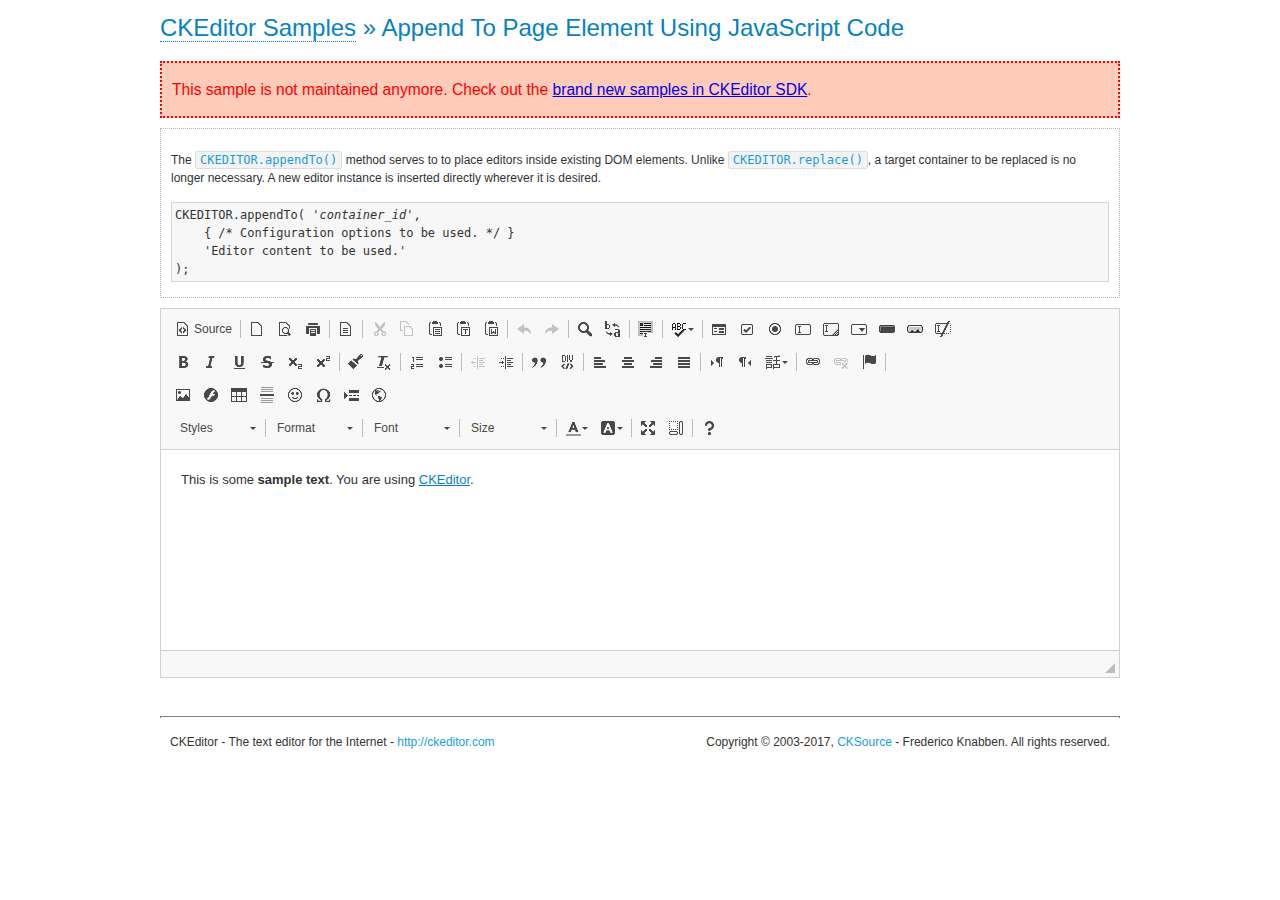
<file: Task5/srms/js/ckeditor/samples/old/appendto.html>
<!DOCTYPE html>
<!--
Copyright (c) 2003-2017, CKSource - Frederico Knabben. All rights reserved.
For licensing, see LICENSE.md or http://ckeditor.com/license
-->
<html>
<head>
	<meta charset="utf-8">
	<title>Append To Page Element Using JavaScript Code &mdash; CKEditor Sample</title>
	<script src="../../ckeditor.js"></script>
	<link rel="stylesheet" href="sample.css">
</head>
<body>
	<h1 class="samples">
		<a href="index.html">CKEditor Samples</a> &raquo; Append To Page Element Using JavaScript Code
	</h1>
	<div class="warning deprecated">
		This sample is not maintained anymore. Check out the <a href="http://sdk.ckeditor.com/">brand new samples in CKEditor SDK</a>.
	</div>
	<div id="section1">
		<div class="description">
			<p>
				The <code><a class="samples" href="http://docs.ckeditor.com/#!/api/CKEDITOR-method-appendTo">CKEDITOR.appendTo()</a></code> method serves to to place editors inside existing DOM elements. Unlike <code><a class="samples" href="http://docs.ckeditor.com/#!/api/CKEDITOR-method-replace">CKEDITOR.replace()</a></code>,
				a target container to be replaced is no longer necessary. A new editor
				instance is inserted directly wherever it is desired.
			</p>
<pre class="samples">CKEDITOR.appendTo( '<em>container_id</em>',
	{ /* Configuration options to be used. */ }
	'Editor content to be used.'
);</pre>
		</div>
		<script>

			// This call can be placed at any point after the
			// DOM element to append CKEditor to or inside the <head><script>
			// in a window.onload event handler.

			// Append a CKEditor instance using the default configuration and the
			// provided content to the <div> element of ID "section1".
			CKEDITOR.appendTo( 'section1',
				null,
				'<p>This is some <strong>sample text</strong>. You are using <a href="http://ckeditor.com/">CKEditor</a>.</p>'
			);

		</script>
	</div>
	<br>
	<div id="footer">
		<hr>
		<p>
			CKEditor - The text editor for the Internet - <a class="samples" href="http://ckeditor.com/">http://ckeditor.com</a>
		</p>
		<p id="copy">
			Copyright &copy; 2003-2017, <a class="samples" href="http://cksource.com/">CKSource</a> - Frederico
			Knabben. All rights reserved.
		</p>
	</div>
</body>
</html>
</file>
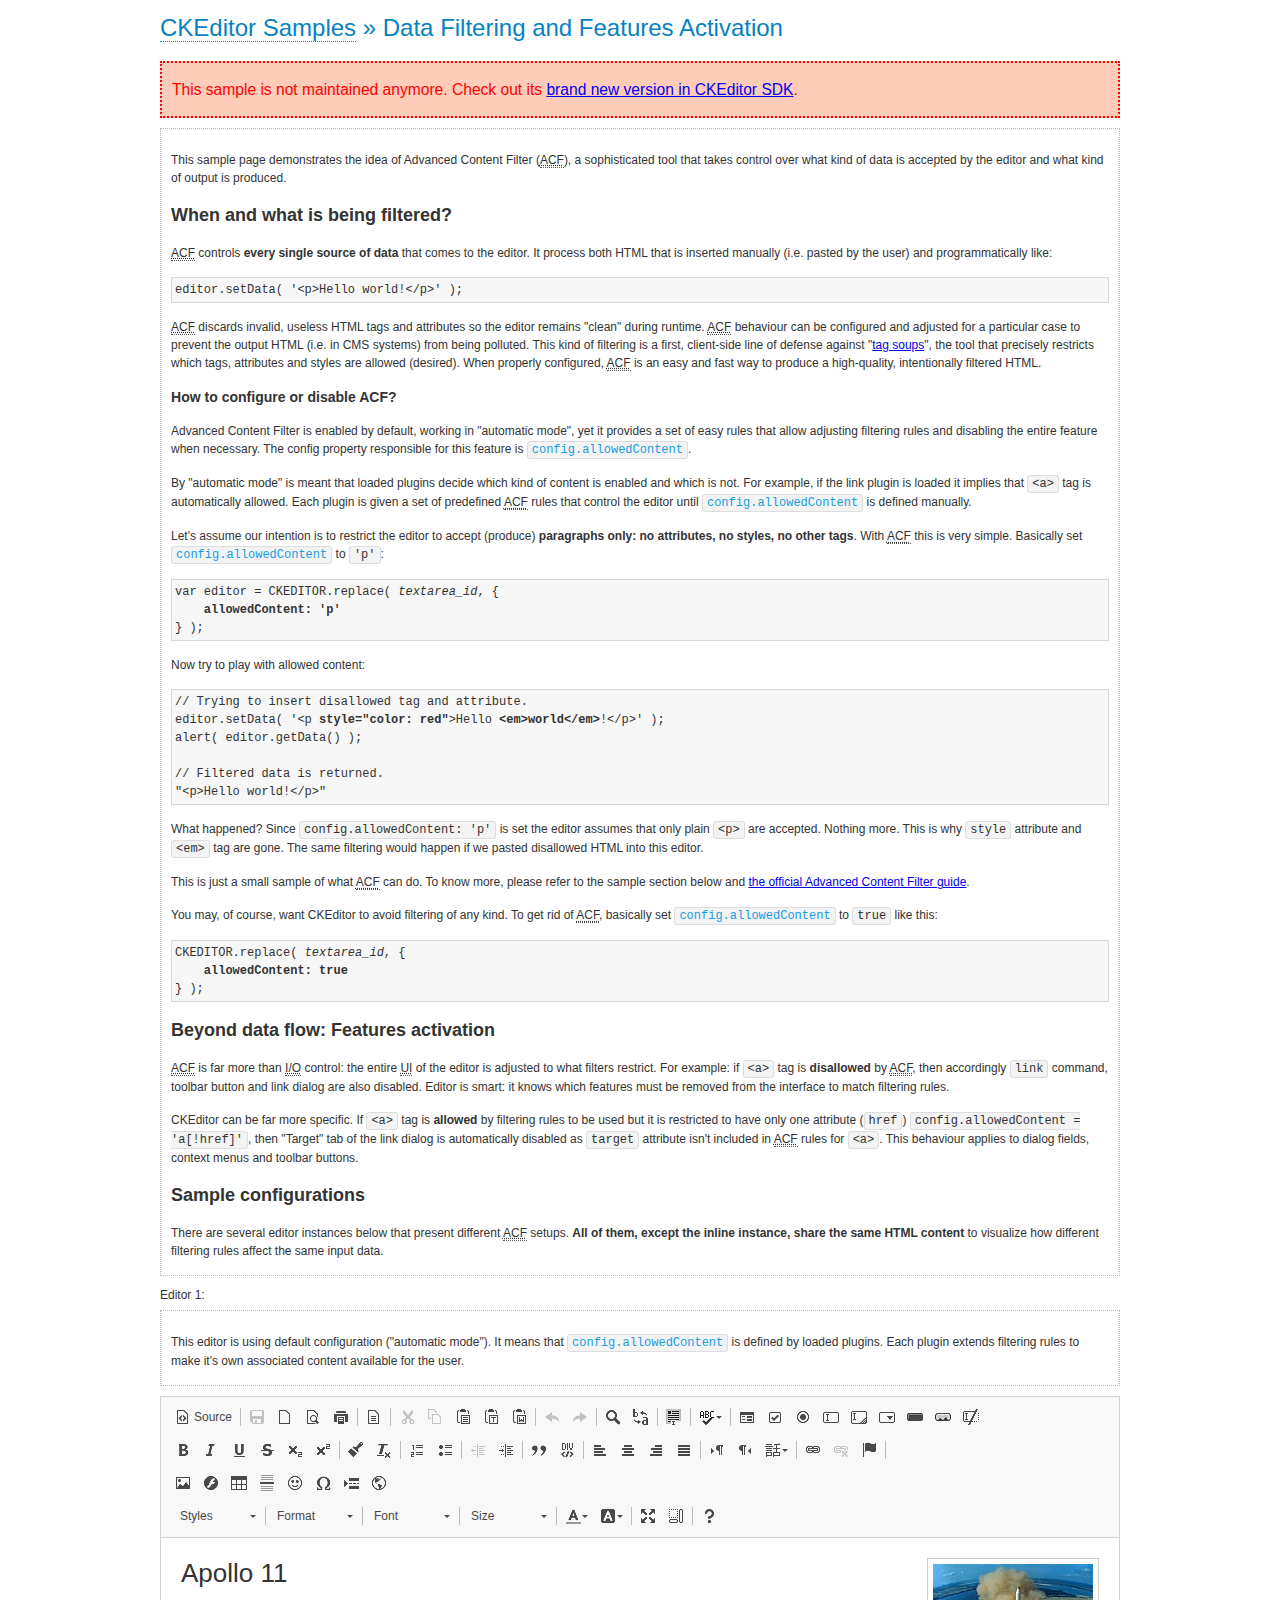
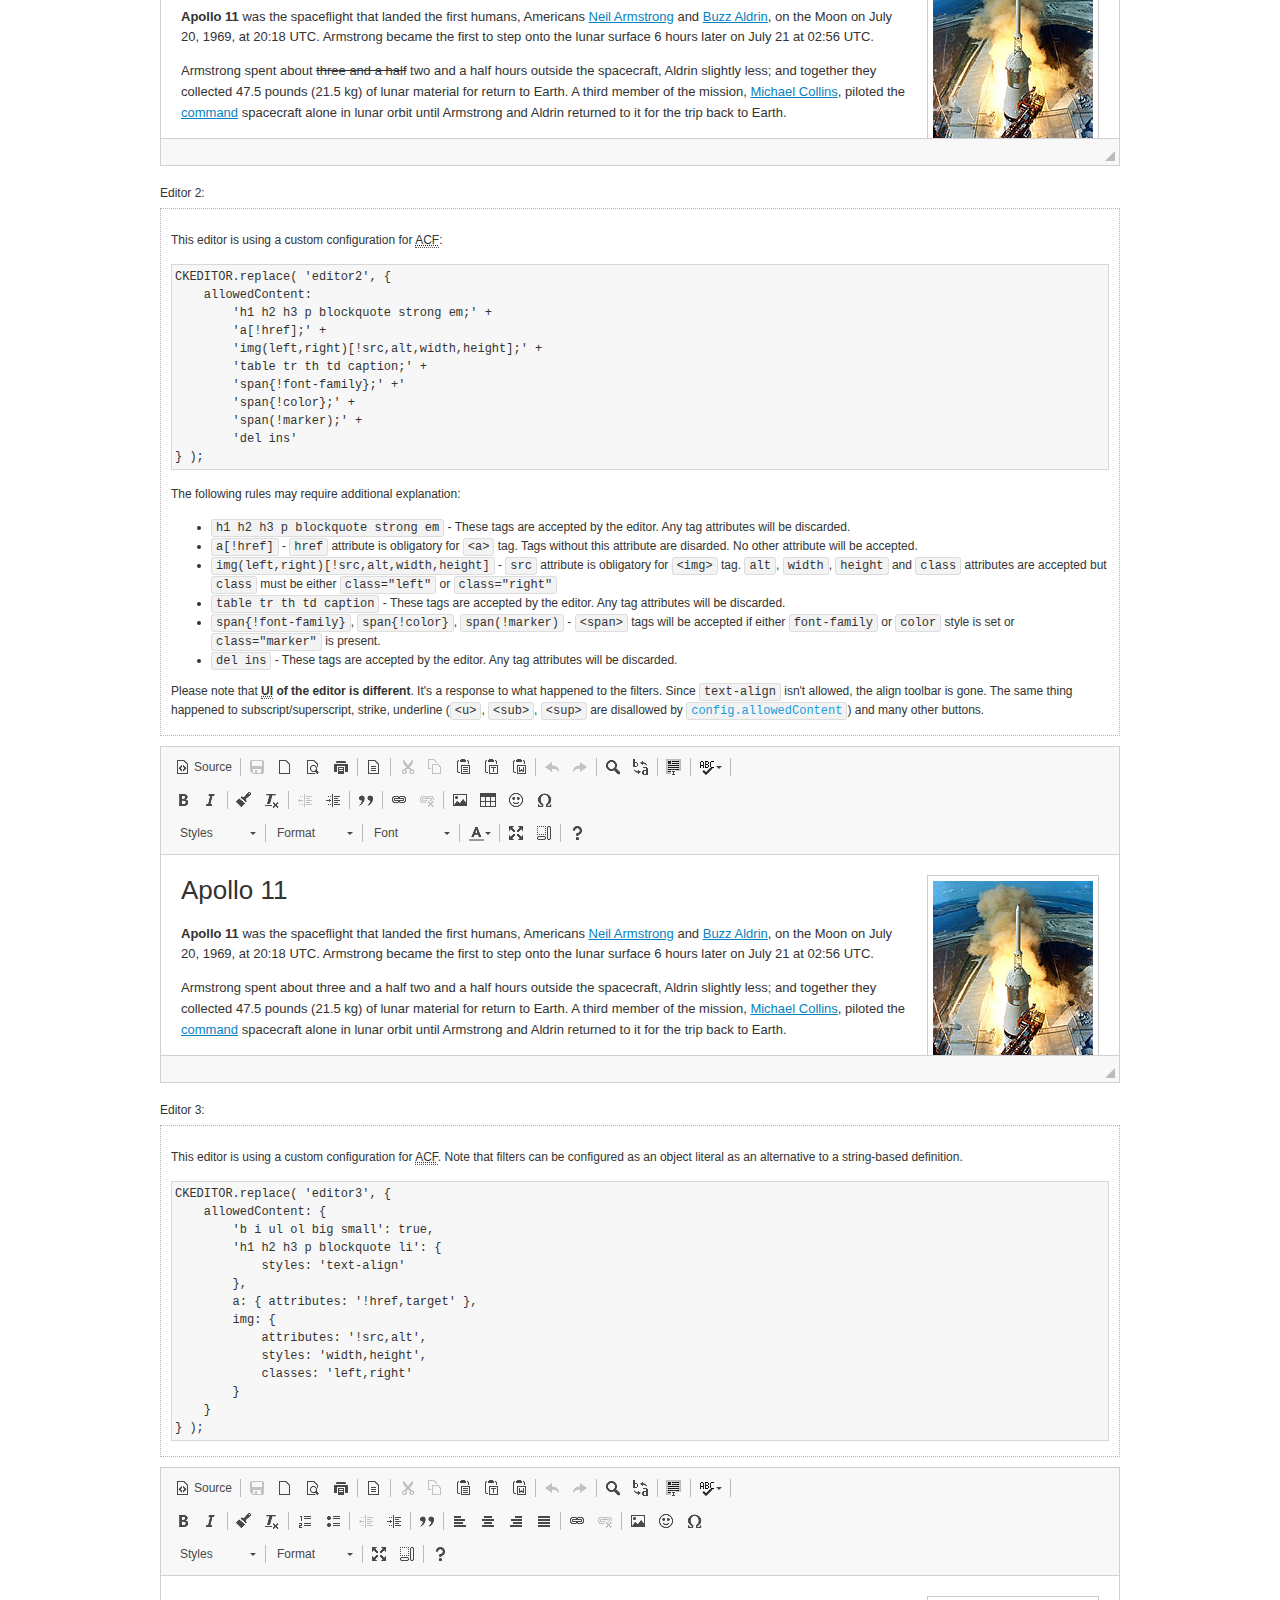
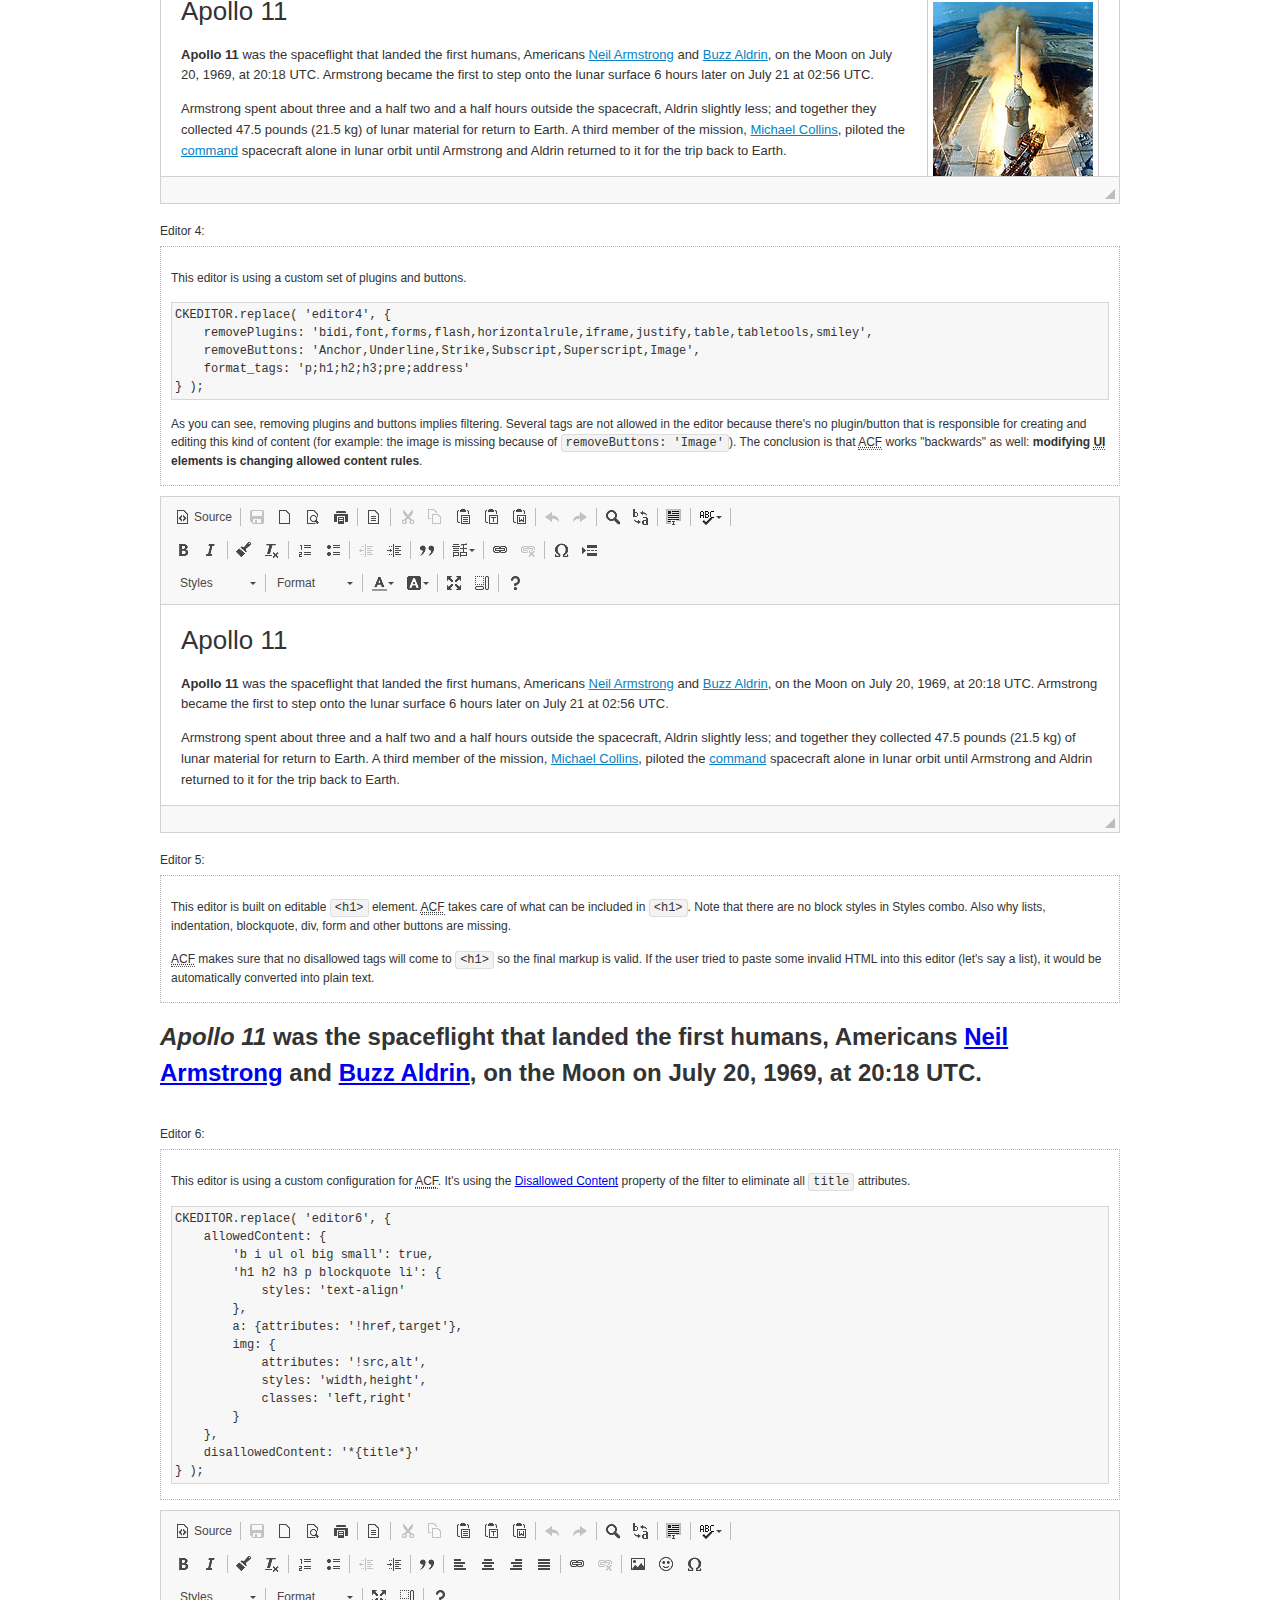
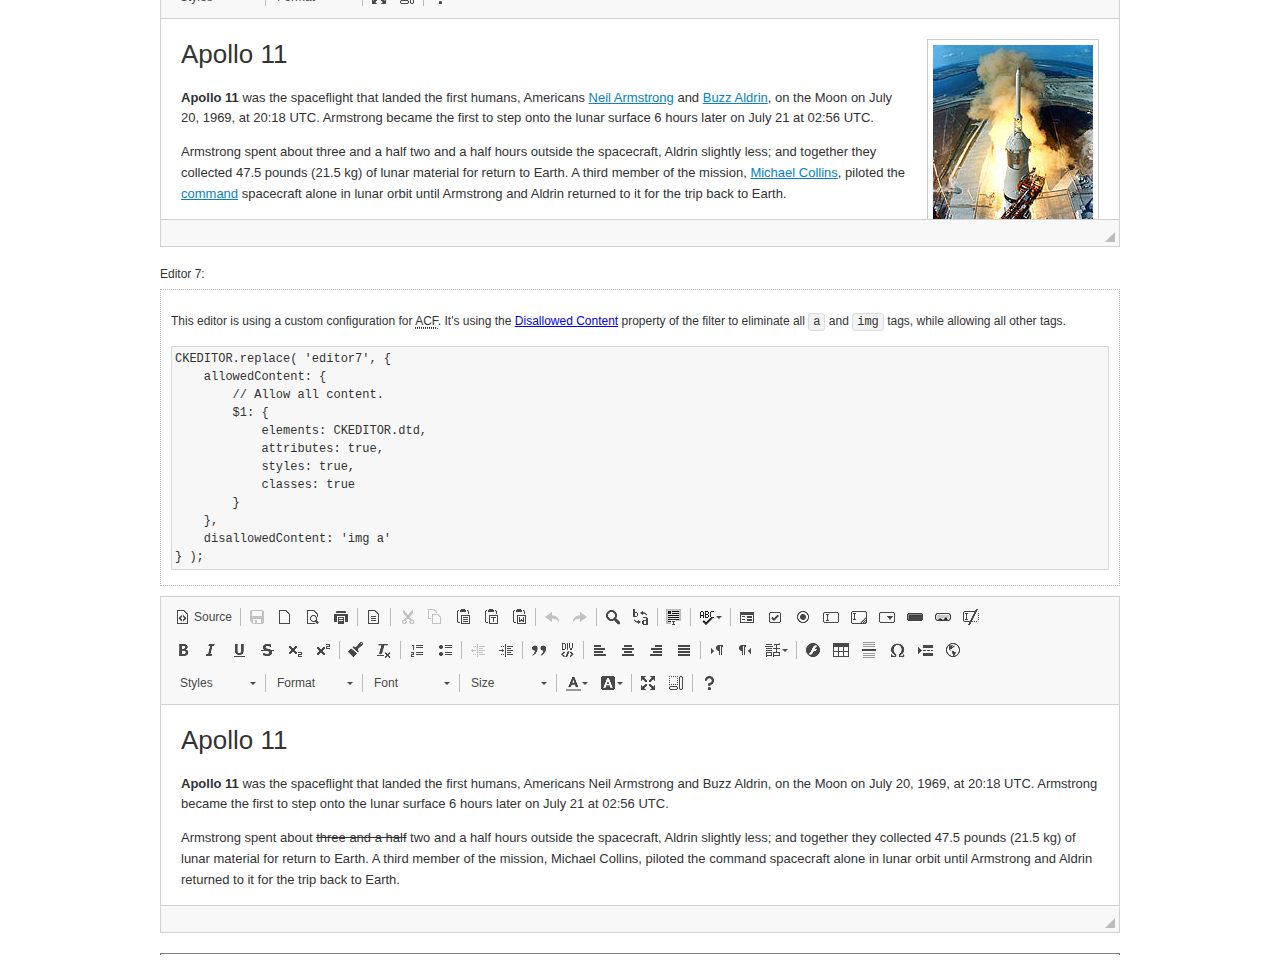
<file: Task5/srms/js/ckeditor/samples/old/datafiltering.html>
<!DOCTYPE html>
<!--
Copyright (c) 2003-2017, CKSource - Frederico Knabben. All rights reserved.
For licensing, see LICENSE.md or http://ckeditor.com/license
-->
<html>
<head>
	<meta charset="utf-8">
	<title>Data Filtering &mdash; CKEditor Sample</title>
	<script src="../../ckeditor.js"></script>
	<link rel="stylesheet" href="sample.css">
	<script>
		// Remove advanced tabs for all editors.
		CKEDITOR.config.removeDialogTabs = 'image:advanced;link:advanced;flash:advanced;creatediv:advanced;editdiv:advanced';
	</script>
</head>
<body>
	<h1 class="samples">
		<a href="index.html">CKEditor Samples</a> &raquo; Data Filtering and Features Activation
	</h1>
	<div class="warning deprecated">
		This sample is not maintained anymore. Check out its <a href="http://sdk.ckeditor.com/samples/acf.html">brand new version in CKEditor SDK</a>.
	</div>
	<div class="description">
		<p>
			This sample page demonstrates the idea of Advanced Content Filter
			(<abbr title="Advanced Content Filter">ACF</abbr>), a sophisticated
			tool that takes control over what kind of data is accepted by the editor and what
			kind of output is produced.
		</p>
		<h2>When and what is being filtered?</h2>
		<p>
			<abbr title="Advanced Content Filter">ACF</abbr> controls
			<strong>every single source of data</strong> that comes to the editor.
			It process both HTML that is inserted manually (i.e. pasted by the user)
			and programmatically like:
		</p>
<pre class="samples">
editor.setData( '&lt;p&gt;Hello world!&lt;/p&gt;' );
</pre>
		<p>
			<abbr title="Advanced Content Filter">ACF</abbr> discards invalid,
			useless HTML tags and attributes so the editor remains "clean" during
			runtime. <abbr title="Advanced Content Filter">ACF</abbr> behaviour
			can be configured and adjusted for a particular case to prevent the
			output HTML (i.e. in CMS systems) from being polluted.

			This kind of filtering is a first, client-side line of defense
			against "<a href="http://en.wikipedia.org/wiki/Tag_soup">tag soups</a>",
			the tool that precisely restricts which tags, attributes and styles
			are allowed (desired). When properly configured, <abbr title="Advanced Content Filter">ACF</abbr>
			is an easy and fast way to produce a high-quality, intentionally filtered HTML.
		</p>

		<h3>How to configure or disable ACF?</h3>
		<p>
			Advanced Content Filter is enabled by default, working in "automatic mode", yet
			it provides a set of easy rules that allow adjusting filtering rules
			and disabling the entire feature when necessary. The config property
			responsible for this feature is <code><a class="samples"
			href="http://docs.ckeditor.com/#!/api/CKEDITOR.config-cfg-allowedContent">config.allowedContent</a></code>.
		</p>
		<p>
			By "automatic mode" is meant that loaded plugins decide which kind
			of content is enabled and which is not. For example, if the link
			plugin is loaded it implies that <code>&lt;a&gt;</code> tag is
			automatically allowed. Each plugin is given a set
			of predefined <abbr title="Advanced Content Filter">ACF</abbr> rules
			that control the editor until <code><a class="samples"
			href="http://docs.ckeditor.com/#!/api/CKEDITOR.config-cfg-allowedContent">
			config.allowedContent</a></code>
			is defined manually.
		</p>
		<p>
			Let's assume our intention is to restrict the editor to accept (produce) <strong>paragraphs
			only: no attributes, no styles, no other tags</strong>.
			With <abbr title="Advanced Content Filter">ACF</abbr>
			this is very simple. Basically set <code><a class="samples"
			href="http://docs.ckeditor.com/#!/api/CKEDITOR.config-cfg-allowedContent">
			config.allowedContent</a></code> to <code>'p'</code>:
		</p>
<pre class="samples">
var editor = CKEDITOR.replace( <em>textarea_id</em>, {
	<strong>allowedContent: 'p'</strong>
} );
</pre>
		<p>
			Now try to play with allowed content:
		</p>
<pre class="samples">
// Trying to insert disallowed tag and attribute.
editor.setData( '&lt;p <strong>style="color: red"</strong>&gt;Hello <strong>&lt;em&gt;world&lt;/em&gt;</strong>!&lt;/p&gt;' );
alert( editor.getData() );

// Filtered data is returned.
"&lt;p&gt;Hello world!&lt;/p&gt;"
</pre>
		<p>
			What happened? Since <code>config.allowedContent: 'p'</code> is set the editor assumes
			that only plain <code>&lt;p&gt;</code> are accepted. Nothing more. This is why
			<code>style</code> attribute and <code>&lt;em&gt;</code> tag are gone. The same
			filtering would happen if we pasted disallowed HTML into this editor.
		</p>
		<p>
			This is just a small sample of what <abbr title="Advanced Content Filter">ACF</abbr>
			can do. To know more, please refer to the sample section below and
			<a href="http://docs.ckeditor.com/#!/guide/dev_advanced_content_filter">the official Advanced Content Filter guide</a>.
		</p>
		<p>
			You may, of course, want CKEditor to avoid filtering of any kind.
			To get rid of <abbr title="Advanced Content Filter">ACF</abbr>,
			basically set <code><a class="samples"
			href="http://docs.ckeditor.com/#!/api/CKEDITOR.config-cfg-allowedContent">
			config.allowedContent</a></code> to <code>true</code> like this:
		</p>
<pre class="samples">
CKEDITOR.replace( <em>textarea_id</em>, {
	<strong>allowedContent: true</strong>
} );
</pre>

		<h2>Beyond data flow: Features activation</h2>
		<p>
			<abbr title="Advanced Content Filter">ACF</abbr> is far more than
			<abbr title="Input/Output">I/O</abbr> control: the entire
			<abbr title="User Interface">UI</abbr> of the editor is adjusted to what
			filters restrict. For example: if <code>&lt;a&gt;</code> tag is
			<strong>disallowed</strong>
			by <abbr title="Advanced Content Filter">ACF</abbr>,
			then accordingly <code>link</code> command, toolbar button and link dialog
			are also disabled. Editor is smart: it knows which features must be
			removed from the interface to match filtering rules.
		</p>
		<p>
			CKEditor can be far more specific. If <code>&lt;a&gt;</code> tag is
			<strong>allowed</strong> by filtering rules to be used but it is restricted
			to have only one attribute (<code>href</code>)
			<code>config.allowedContent = 'a[!href]'</code>, then
			"Target" tab of the link dialog is automatically disabled as <code>target</code>
			attribute isn't included in <abbr title="Advanced Content Filter">ACF</abbr> rules
			for <code>&lt;a&gt;</code>. This behaviour applies to dialog fields, context
			menus and toolbar buttons.
		</p>

		<h2>Sample configurations</h2>
		<p>
			There are several editor instances below that present different
			<abbr title="Advanced Content Filter">ACF</abbr> setups. <strong>All of them,
			except the inline instance, share the same HTML content</strong> to visualize
			how different filtering rules affect the same input data.
		</p>
	</div>

	<div>
		<label for="editor1">
			Editor 1:
		</label>
		<div class="description">
			<p>
				This editor is using default configuration ("automatic mode"). It means that
				<code><a class="samples"
				href="http://docs.ckeditor.com/#!/api/CKEDITOR.config-cfg-allowedContent">
				config.allowedContent</a></code> is defined by loaded plugins.
				Each plugin extends filtering rules to make it's own associated content
				available for the user.
			</p>
		</div>
		<textarea cols="80" id="editor1" name="editor1" rows="10">
			&lt;h1&gt;&lt;img alt=&quot;Saturn V carrying Apollo 11&quot; class=&quot;right&quot; src=&quot;assets/sample.jpg&quot;/&gt; Apollo 11&lt;/h1&gt; &lt;p&gt;&lt;b&gt;Apollo 11&lt;/b&gt; was the spaceflight that landed the first humans, Americans &lt;a href=&quot;http://en.wikipedia.org/wiki/Neil_Armstrong&quot; title=&quot;Neil Armstrong&quot;&gt;Neil Armstrong&lt;/a&gt; and &lt;a href=&quot;http://en.wikipedia.org/wiki/Buzz_Aldrin&quot; title=&quot;Buzz Aldrin&quot;&gt;Buzz Aldrin&lt;/a&gt;, on the Moon on July 20, 1969, at 20:18 UTC. Armstrong became the first to step onto the lunar surface 6 hours later on July 21 at 02:56 UTC.&lt;/p&gt; &lt;p&gt;Armstrong spent about &lt;s&gt;three and a half&lt;/s&gt; two and a half hours outside the spacecraft, Aldrin slightly less; and together they collected 47.5 pounds (21.5&amp;nbsp;kg) of lunar material for return to Earth. A third member of the mission, &lt;a href=&quot;http://en.wikipedia.org/wiki/Michael_Collins_(astronaut)&quot; title=&quot;Michael Collins (astronaut)&quot;&gt;Michael Collins&lt;/a&gt;, piloted the &lt;a href=&quot;http://en.wikipedia.org/wiki/Apollo_Command/Service_Module&quot; title=&quot;Apollo Command/Service Module&quot;&gt;command&lt;/a&gt; spacecraft alone in lunar orbit until Armstrong and Aldrin returned to it for the trip back to Earth.&lt;/p&gt; &lt;h2&gt;Broadcasting and &lt;em&gt;quotes&lt;/em&gt; &lt;a id=&quot;quotes&quot; name=&quot;quotes&quot;&gt;&lt;/a&gt;&lt;/h2&gt; &lt;p&gt;Broadcast on live TV to a world-wide audience, Armstrong stepped onto the lunar surface and described the event as:&lt;/p&gt; &lt;blockquote&gt;&lt;p&gt;One small step for [a] man, one giant leap for mankind.&lt;/p&gt;&lt;/blockquote&gt; &lt;p&gt;Apollo 11 effectively ended the &lt;a href=&quot;http://en.wikipedia.org/wiki/Space_Race&quot; title=&quot;Space Race&quot;&gt;Space Race&lt;/a&gt; and fulfilled a national goal proposed in 1961 by the late U.S. President &lt;a href=&quot;http://en.wikipedia.org/wiki/John_F._Kennedy&quot; title=&quot;John F. Kennedy&quot;&gt;John F. Kennedy&lt;/a&gt; in a speech before the United States Congress:&lt;/p&gt; &lt;blockquote&gt;&lt;p&gt;[...] before this decade is out, of landing a man on the Moon and returning him safely to the Earth.&lt;/p&gt;&lt;/blockquote&gt; &lt;h2&gt;Technical details &lt;a id=&quot;tech-details&quot; name=&quot;tech-details&quot;&gt;&lt;/a&gt;&lt;/h2&gt; &lt;table align=&quot;right&quot; border=&quot;1&quot; bordercolor=&quot;#ccc&quot; cellpadding=&quot;5&quot; cellspacing=&quot;0&quot; style=&quot;border-collapse:collapse;margin:10px 0 10px 15px;&quot;&gt; &lt;caption&gt;&lt;strong&gt;Mission crew&lt;/strong&gt;&lt;/caption&gt; &lt;thead&gt; &lt;tr&gt; &lt;th scope=&quot;col&quot;&gt;Position&lt;/th&gt; &lt;th scope=&quot;col&quot;&gt;Astronaut&lt;/th&gt; &lt;/tr&gt; &lt;/thead&gt; &lt;tbody&gt; &lt;tr&gt; &lt;td&gt;Commander&lt;/td&gt; &lt;td&gt;Neil A. Armstrong&lt;/td&gt; &lt;/tr&gt; &lt;tr&gt; &lt;td&gt;Command Module Pilot&lt;/td&gt; &lt;td&gt;Michael Collins&lt;/td&gt; &lt;/tr&gt; &lt;tr&gt; &lt;td&gt;Lunar Module Pilot&lt;/td&gt; &lt;td&gt;Edwin &amp;quot;Buzz&amp;quot; E. Aldrin, Jr.&lt;/td&gt; &lt;/tr&gt; &lt;/tbody&gt; &lt;/table&gt; &lt;p&gt;Launched by a &lt;strong&gt;Saturn V&lt;/strong&gt; rocket from &lt;a href=&quot;http://en.wikipedia.org/wiki/Kennedy_Space_Center&quot; title=&quot;Kennedy Space Center&quot;&gt;Kennedy Space Center&lt;/a&gt; in Merritt Island, Florida on July 16, Apollo 11 was the fifth manned mission of &lt;a href=&quot;http://en.wikipedia.org/wiki/NASA&quot; title=&quot;NASA&quot;&gt;NASA&lt;/a&gt;&amp;#39;s Apollo program. The Apollo spacecraft had three parts:&lt;/p&gt; &lt;ol&gt; &lt;li&gt;&lt;strong&gt;Command Module&lt;/strong&gt; with a cabin for the three astronauts which was the only part which landed back on Earth&lt;/li&gt; &lt;li&gt;&lt;strong&gt;Service Module&lt;/strong&gt; which supported the Command Module with propulsion, electrical power, oxygen and water&lt;/li&gt; &lt;li&gt;&lt;strong&gt;Lunar Module&lt;/strong&gt; for landing on the Moon.&lt;/li&gt; &lt;/ol&gt; &lt;p&gt;After being sent to the Moon by the Saturn V&amp;#39;s upper stage, the astronauts separated the spacecraft from it and travelled for three days until they entered into lunar orbit. Armstrong and Aldrin then moved into the Lunar Module and landed in the &lt;a href=&quot;http://en.wikipedia.org/wiki/Mare_Tranquillitatis&quot; title=&quot;Mare Tranquillitatis&quot;&gt;Sea of Tranquility&lt;/a&gt;. They stayed a total of about 21 and a half hours on the lunar surface. After lifting off in the upper part of the Lunar Module and rejoining Collins in the Command Module, they returned to Earth and landed in the &lt;a href=&quot;http://en.wikipedia.org/wiki/Pacific_Ocean&quot; title=&quot;Pacific Ocean&quot;&gt;Pacific Ocean&lt;/a&gt; on July 24.&lt;/p&gt; &lt;hr/&gt; &lt;p style=&quot;text-align: right;&quot;&gt;&lt;small&gt;Source: &lt;a href=&quot;http://en.wikipedia.org/wiki/Apollo_11&quot;&gt;Wikipedia.org&lt;/a&gt;&lt;/small&gt;&lt;/p&gt;
		</textarea>

		<script>

			CKEDITOR.replace( 'editor1' );

		</script>
	</div>

	<br>

	<div>
		<label for="editor2">
			Editor 2:
		</label>
		<div class="description">
			<p>
				This editor is using a custom configuration for
				<abbr title="Advanced Content Filter">ACF</abbr>:
			</p>
<pre class="samples">
CKEDITOR.replace( 'editor2', {
	allowedContent:
		'h1 h2 h3 p blockquote strong em;' +
		'a[!href];' +
		'img(left,right)[!src,alt,width,height];' +
		'table tr th td caption;' +
		'span{!font-family};' +'
		'span{!color};' +
		'span(!marker);' +
		'del ins'
} );
</pre>
			<p>
				The following rules may require additional explanation:
			</p>
			<ul>
				<li>
					<code>h1 h2 h3 p blockquote strong em</code> - These tags
					are accepted by the editor. Any tag attributes will be discarded.
				</li>
				<li>
					<code>a[!href]</code> - <code>href</code> attribute is obligatory
					for <code>&lt;a&gt;</code> tag. Tags without this attribute
					are disarded. No other attribute will be accepted.
				</li>
				<li>
					<code>img(left,right)[!src,alt,width,height]</code> - <code>src</code>
					attribute is obligatory for <code>&lt;img&gt;</code> tag.
					<code>alt</code>, <code>width</code>, <code>height</code>
					and <code>class</code> attributes are accepted but
					<code>class</code> must be either <code>class="left"</code>
					or <code>class="right"</code>
				</li>
				<li>
					<code>table tr th td caption</code> - These tags
					are accepted by the editor. Any tag attributes will be discarded.
				</li>
				<li>
					<code>span{!font-family}</code>, <code>span{!color}</code>,
					<code>span(!marker)</code> - <code>&lt;span&gt;</code> tags
					will be accepted if either <code>font-family</code> or
					<code>color</code> style is set or <code>class="marker"</code>
					is present.
				</li>
				<li>
					<code>del ins</code> - These tags
					are accepted by the editor. Any tag attributes will be discarded.
				</li>
			</ul>
			<p>
				Please note that <strong><abbr title="User Interface">UI</abbr> of the
				editor is different</strong>. It's a response to what happened to the filters.
				Since <code>text-align</code> isn't allowed, the align toolbar is gone.
				The same thing happened to subscript/superscript, strike, underline
				(<code>&lt;u&gt;</code>, <code>&lt;sub&gt;</code>, <code>&lt;sup&gt;</code>
				are disallowed by <code><a class="samples"
				href="http://docs.ckeditor.com/#!/api/CKEDITOR.config-cfg-allowedContent">
				config.allowedContent</a></code>) and many other buttons.
			</p>
		</div>
		<textarea cols="80" id="editor2" name="editor2" rows="10">
			&lt;h1&gt;&lt;img alt=&quot;Saturn V carrying Apollo 11&quot; class=&quot;right&quot; src=&quot;assets/sample.jpg&quot;/&gt; Apollo 11&lt;/h1&gt; &lt;p&gt;&lt;b&gt;Apollo 11&lt;/b&gt; was the spaceflight that landed the first humans, Americans &lt;a href=&quot;http://en.wikipedia.org/wiki/Neil_Armstrong&quot; title=&quot;Neil Armstrong&quot;&gt;Neil Armstrong&lt;/a&gt; and &lt;a href=&quot;http://en.wikipedia.org/wiki/Buzz_Aldrin&quot; title=&quot;Buzz Aldrin&quot;&gt;Buzz Aldrin&lt;/a&gt;, on the Moon on July 20, 1969, at 20:18 UTC. Armstrong became the first to step onto the lunar surface 6 hours later on July 21 at 02:56 UTC.&lt;/p&gt; &lt;p&gt;Armstrong spent about &lt;s&gt;three and a half&lt;/s&gt; two and a half hours outside the spacecraft, Aldrin slightly less; and together they collected 47.5 pounds (21.5&amp;nbsp;kg) of lunar material for return to Earth. A third member of the mission, &lt;a href=&quot;http://en.wikipedia.org/wiki/Michael_Collins_(astronaut)&quot; title=&quot;Michael Collins (astronaut)&quot;&gt;Michael Collins&lt;/a&gt;, piloted the &lt;a href=&quot;http://en.wikipedia.org/wiki/Apollo_Command/Service_Module&quot; title=&quot;Apollo Command/Service Module&quot;&gt;command&lt;/a&gt; spacecraft alone in lunar orbit until Armstrong and Aldrin returned to it for the trip back to Earth.&lt;/p&gt; &lt;h2&gt;Broadcasting and &lt;em&gt;quotes&lt;/em&gt; &lt;a id=&quot;quotes&quot; name=&quot;quotes&quot;&gt;&lt;/a&gt;&lt;/h2&gt; &lt;p&gt;Broadcast on live TV to a world-wide audience, Armstrong stepped onto the lunar surface and described the event as:&lt;/p&gt; &lt;blockquote&gt;&lt;p&gt;One small step for [a] man, one giant leap for mankind.&lt;/p&gt;&lt;/blockquote&gt; &lt;p&gt;Apollo 11 effectively ended the &lt;a href=&quot;http://en.wikipedia.org/wiki/Space_Race&quot; title=&quot;Space Race&quot;&gt;Space Race&lt;/a&gt; and fulfilled a national goal proposed in 1961 by the late U.S. President &lt;a href=&quot;http://en.wikipedia.org/wiki/John_F._Kennedy&quot; title=&quot;John F. Kennedy&quot;&gt;John F. Kennedy&lt;/a&gt; in a speech before the United States Congress:&lt;/p&gt; &lt;blockquote&gt;&lt;p&gt;[...] before this decade is out, of landing a man on the Moon and returning him safely to the Earth.&lt;/p&gt;&lt;/blockquote&gt; &lt;h2&gt;Technical details &lt;a id=&quot;tech-details&quot; name=&quot;tech-details&quot;&gt;&lt;/a&gt;&lt;/h2&gt; &lt;table align=&quot;right&quot; border=&quot;1&quot; bordercolor=&quot;#ccc&quot; cellpadding=&quot;5&quot; cellspacing=&quot;0&quot; style=&quot;border-collapse:collapse;margin:10px 0 10px 15px;&quot;&gt; &lt;caption&gt;&lt;strong&gt;Mission crew&lt;/strong&gt;&lt;/caption&gt; &lt;thead&gt; &lt;tr&gt; &lt;th scope=&quot;col&quot;&gt;Position&lt;/th&gt; &lt;th scope=&quot;col&quot;&gt;Astronaut&lt;/th&gt; &lt;/tr&gt; &lt;/thead&gt; &lt;tbody&gt; &lt;tr&gt; &lt;td&gt;Commander&lt;/td&gt; &lt;td&gt;Neil A. Armstrong&lt;/td&gt; &lt;/tr&gt; &lt;tr&gt; &lt;td&gt;Command Module Pilot&lt;/td&gt; &lt;td&gt;Michael Collins&lt;/td&gt; &lt;/tr&gt; &lt;tr&gt; &lt;td&gt;Lunar Module Pilot&lt;/td&gt; &lt;td&gt;Edwin &amp;quot;Buzz&amp;quot; E. Aldrin, Jr.&lt;/td&gt; &lt;/tr&gt; &lt;/tbody&gt; &lt;/table&gt; &lt;p&gt;Launched by a &lt;strong&gt;Saturn V&lt;/strong&gt; rocket from &lt;a href=&quot;http://en.wikipedia.org/wiki/Kennedy_Space_Center&quot; title=&quot;Kennedy Space Center&quot;&gt;Kennedy Space Center&lt;/a&gt; in Merritt Island, Florida on July 16, Apollo 11 was the fifth manned mission of &lt;a href=&quot;http://en.wikipedia.org/wiki/NASA&quot; title=&quot;NASA&quot;&gt;NASA&lt;/a&gt;&amp;#39;s Apollo program. The Apollo spacecraft had three parts:&lt;/p&gt; &lt;ol&gt; &lt;li&gt;&lt;strong&gt;Command Module&lt;/strong&gt; with a cabin for the three astronauts which was the only part which landed back on Earth&lt;/li&gt; &lt;li&gt;&lt;strong&gt;Service Module&lt;/strong&gt; which supported the Command Module with propulsion, electrical power, oxygen and water&lt;/li&gt; &lt;li&gt;&lt;strong&gt;Lunar Module&lt;/strong&gt; for landing on the Moon.&lt;/li&gt; &lt;/ol&gt; &lt;p&gt;After being sent to the Moon by the Saturn V&amp;#39;s upper stage, the astronauts separated the spacecraft from it and travelled for three days until they entered into lunar orbit. Armstrong and Aldrin then moved into the Lunar Module and landed in the &lt;a href=&quot;http://en.wikipedia.org/wiki/Mare_Tranquillitatis&quot; title=&quot;Mare Tranquillitatis&quot;&gt;Sea of Tranquility&lt;/a&gt;. They stayed a total of about 21 and a half hours on the lunar surface. After lifting off in the upper part of the Lunar Module and rejoining Collins in the Command Module, they returned to Earth and landed in the &lt;a href=&quot;http://en.wikipedia.org/wiki/Pacific_Ocean&quot; title=&quot;Pacific Ocean&quot;&gt;Pacific Ocean&lt;/a&gt; on July 24.&lt;/p&gt; &lt;hr/&gt; &lt;p style=&quot;text-align: right;&quot;&gt;&lt;small&gt;Source: &lt;a href=&quot;http://en.wikipedia.org/wiki/Apollo_11&quot;&gt;Wikipedia.org&lt;/a&gt;&lt;/small&gt;&lt;/p&gt;
		</textarea>
		<script>

			CKEDITOR.replace( 'editor2', {
				allowedContent:
					'h1 h2 h3 p blockquote strong em;' +
					'a[!href];' +
					'img(left,right)[!src,alt,width,height];' +
					'table tr th td caption;' +
					'span{!font-family};' +
					'span{!color};' +
					'span(!marker);' +
					'del ins'
			} );

		</script>
	</div>

	<br>

	<div>
		<label for="editor3">
			Editor 3:
		</label>
		<div class="description">
			<p>
				This editor is using a custom configuration for
				<abbr title="Advanced Content Filter">ACF</abbr>.
				Note that filters can be configured as an object literal
				as an alternative to a string-based definition.
			</p>
<pre class="samples">
CKEDITOR.replace( 'editor3', {
	allowedContent: {
		'b i ul ol big small': true,
		'h1 h2 h3 p blockquote li': {
			styles: 'text-align'
		},
		a: { attributes: '!href,target' },
		img: {
			attributes: '!src,alt',
			styles: 'width,height',
			classes: 'left,right'
		}
	}
} );
</pre>
		</div>
		<textarea cols="80" id="editor3" name="editor3" rows="10">
			&lt;h1&gt;&lt;img alt=&quot;Saturn V carrying Apollo 11&quot; class=&quot;right&quot; src=&quot;assets/sample.jpg&quot;/&gt; Apollo 11&lt;/h1&gt; &lt;p&gt;&lt;b&gt;Apollo 11&lt;/b&gt; was the spaceflight that landed the first humans, Americans &lt;a href=&quot;http://en.wikipedia.org/wiki/Neil_Armstrong&quot; title=&quot;Neil Armstrong&quot;&gt;Neil Armstrong&lt;/a&gt; and &lt;a href=&quot;http://en.wikipedia.org/wiki/Buzz_Aldrin&quot; title=&quot;Buzz Aldrin&quot;&gt;Buzz Aldrin&lt;/a&gt;, on the Moon on July 20, 1969, at 20:18 UTC. Armstrong became the first to step onto the lunar surface 6 hours later on July 21 at 02:56 UTC.&lt;/p&gt; &lt;p&gt;Armstrong spent about &lt;s&gt;three and a half&lt;/s&gt; two and a half hours outside the spacecraft, Aldrin slightly less; and together they collected 47.5 pounds (21.5&amp;nbsp;kg) of lunar material for return to Earth. A third member of the mission, &lt;a href=&quot;http://en.wikipedia.org/wiki/Michael_Collins_(astronaut)&quot; title=&quot;Michael Collins (astronaut)&quot;&gt;Michael Collins&lt;/a&gt;, piloted the &lt;a href=&quot;http://en.wikipedia.org/wiki/Apollo_Command/Service_Module&quot; title=&quot;Apollo Command/Service Module&quot;&gt;command&lt;/a&gt; spacecraft alone in lunar orbit until Armstrong and Aldrin returned to it for the trip back to Earth.&lt;/p&gt; &lt;h2&gt;Broadcasting and &lt;em&gt;quotes&lt;/em&gt; &lt;a id=&quot;quotes&quot; name=&quot;quotes&quot;&gt;&lt;/a&gt;&lt;/h2&gt; &lt;p&gt;Broadcast on live TV to a world-wide audience, Armstrong stepped onto the lunar surface and described the event as:&lt;/p&gt; &lt;blockquote&gt;&lt;p&gt;One small step for [a] man, one giant leap for mankind.&lt;/p&gt;&lt;/blockquote&gt; &lt;p&gt;Apollo 11 effectively ended the &lt;a href=&quot;http://en.wikipedia.org/wiki/Space_Race&quot; title=&quot;Space Race&quot;&gt;Space Race&lt;/a&gt; and fulfilled a national goal proposed in 1961 by the late U.S. President &lt;a href=&quot;http://en.wikipedia.org/wiki/John_F._Kennedy&quot; title=&quot;John F. Kennedy&quot;&gt;John F. Kennedy&lt;/a&gt; in a speech before the United States Congress:&lt;/p&gt; &lt;blockquote&gt;&lt;p&gt;[...] before this decade is out, of landing a man on the Moon and returning him safely to the Earth.&lt;/p&gt;&lt;/blockquote&gt; &lt;h2&gt;Technical details &lt;a id=&quot;tech-details&quot; name=&quot;tech-details&quot;&gt;&lt;/a&gt;&lt;/h2&gt; &lt;table align=&quot;right&quot; border=&quot;1&quot; bordercolor=&quot;#ccc&quot; cellpadding=&quot;5&quot; cellspacing=&quot;0&quot; style=&quot;border-collapse:collapse;margin:10px 0 10px 15px;&quot;&gt; &lt;caption&gt;&lt;strong&gt;Mission crew&lt;/strong&gt;&lt;/caption&gt; &lt;thead&gt; &lt;tr&gt; &lt;th scope=&quot;col&quot;&gt;Position&lt;/th&gt; &lt;th scope=&quot;col&quot;&gt;Astronaut&lt;/th&gt; &lt;/tr&gt; &lt;/thead&gt; &lt;tbody&gt; &lt;tr&gt; &lt;td&gt;Commander&lt;/td&gt; &lt;td&gt;Neil A. Armstrong&lt;/td&gt; &lt;/tr&gt; &lt;tr&gt; &lt;td&gt;Command Module Pilot&lt;/td&gt; &lt;td&gt;Michael Collins&lt;/td&gt; &lt;/tr&gt; &lt;tr&gt; &lt;td&gt;Lunar Module Pilot&lt;/td&gt; &lt;td&gt;Edwin &amp;quot;Buzz&amp;quot; E. Aldrin, Jr.&lt;/td&gt; &lt;/tr&gt; &lt;/tbody&gt; &lt;/table&gt; &lt;p&gt;Launched by a &lt;strong&gt;Saturn V&lt;/strong&gt; rocket from &lt;a href=&quot;http://en.wikipedia.org/wiki/Kennedy_Space_Center&quot; title=&quot;Kennedy Space Center&quot;&gt;Kennedy Space Center&lt;/a&gt; in Merritt Island, Florida on July 16, Apollo 11 was the fifth manned mission of &lt;a href=&quot;http://en.wikipedia.org/wiki/NASA&quot; title=&quot;NASA&quot;&gt;NASA&lt;/a&gt;&amp;#39;s Apollo program. The Apollo spacecraft had three parts:&lt;/p&gt; &lt;ol&gt; &lt;li&gt;&lt;strong&gt;Command Module&lt;/strong&gt; with a cabin for the three astronauts which was the only part which landed back on Earth&lt;/li&gt; &lt;li&gt;&lt;strong&gt;Service Module&lt;/strong&gt; which supported the Command Module with propulsion, electrical power, oxygen and water&lt;/li&gt; &lt;li&gt;&lt;strong&gt;Lunar Module&lt;/strong&gt; for landing on the Moon.&lt;/li&gt; &lt;/ol&gt; &lt;p&gt;After being sent to the Moon by the Saturn V&amp;#39;s upper stage, the astronauts separated the spacecraft from it and travelled for three days until they entered into lunar orbit. Armstrong and Aldrin then moved into the Lunar Module and landed in the &lt;a href=&quot;http://en.wikipedia.org/wiki/Mare_Tranquillitatis&quot; title=&quot;Mare Tranquillitatis&quot;&gt;Sea of Tranquility&lt;/a&gt;. They stayed a total of about 21 and a half hours on the lunar surface. After lifting off in the upper part of the Lunar Module and rejoining Collins in the Command Module, they returned to Earth and landed in the &lt;a href=&quot;http://en.wikipedia.org/wiki/Pacific_Ocean&quot; title=&quot;Pacific Ocean&quot;&gt;Pacific Ocean&lt;/a&gt; on July 24.&lt;/p&gt; &lt;hr/&gt; &lt;p style=&quot;text-align: right;&quot;&gt;&lt;small&gt;Source: &lt;a href=&quot;http://en.wikipedia.org/wiki/Apollo_11&quot;&gt;Wikipedia.org&lt;/a&gt;&lt;/small&gt;&lt;/p&gt;
		</textarea>
		<script>

			CKEDITOR.replace( 'editor3', {
				allowedContent: {
					'b i ul ol big small': true,
					'h1 h2 h3 p blockquote li': {
						styles: 'text-align'
					},
					a: { attributes: '!href,target' },
					img: {
						attributes: '!src,alt',
						styles: 'width,height',
						classes: 'left,right'
					}
				}
			} );

		</script>
	</div>

	<br>

	<div>
		<label for="editor4">
			Editor 4:
		</label>
		<div class="description">
			<p>
				This editor is using a custom set of plugins and buttons.
			</p>
<pre class="samples">
CKEDITOR.replace( 'editor4', {
	removePlugins: 'bidi,font,forms,flash,horizontalrule,iframe,justify,table,tabletools,smiley',
	removeButtons: 'Anchor,Underline,Strike,Subscript,Superscript,Image',
	format_tags: 'p;h1;h2;h3;pre;address'
} );
</pre>
			<p>
				As you can see, removing plugins and buttons implies filtering.
				Several tags are not allowed in the editor because there's no
				plugin/button that is responsible for creating and editing this
				kind of content (for example: the image is missing because
				of <code>removeButtons: 'Image'</code>). The conclusion is that
				<abbr title="Advanced Content Filter">ACF</abbr> works "backwards"
				as well: <strong>modifying <abbr title="User Interface">UI</abbr>
				elements is changing allowed content rules</strong>.
			</p>
		</div>
		<textarea cols="80" id="editor4" name="editor4" rows="10">
			&lt;h1&gt;&lt;img alt=&quot;Saturn V carrying Apollo 11&quot; class=&quot;right&quot; src=&quot;assets/sample.jpg&quot;/&gt; Apollo 11&lt;/h1&gt; &lt;p&gt;&lt;b&gt;Apollo 11&lt;/b&gt; was the spaceflight that landed the first humans, Americans &lt;a href=&quot;http://en.wikipedia.org/wiki/Neil_Armstrong&quot; title=&quot;Neil Armstrong&quot;&gt;Neil Armstrong&lt;/a&gt; and &lt;a href=&quot;http://en.wikipedia.org/wiki/Buzz_Aldrin&quot; title=&quot;Buzz Aldrin&quot;&gt;Buzz Aldrin&lt;/a&gt;, on the Moon on July 20, 1969, at 20:18 UTC. Armstrong became the first to step onto the lunar surface 6 hours later on July 21 at 02:56 UTC.&lt;/p&gt; &lt;p&gt;Armstrong spent about &lt;s&gt;three and a half&lt;/s&gt; two and a half hours outside the spacecraft, Aldrin slightly less; and together they collected 47.5 pounds (21.5&amp;nbsp;kg) of lunar material for return to Earth. A third member of the mission, &lt;a href=&quot;http://en.wikipedia.org/wiki/Michael_Collins_(astronaut)&quot; title=&quot;Michael Collins (astronaut)&quot;&gt;Michael Collins&lt;/a&gt;, piloted the &lt;a href=&quot;http://en.wikipedia.org/wiki/Apollo_Command/Service_Module&quot; title=&quot;Apollo Command/Service Module&quot;&gt;command&lt;/a&gt; spacecraft alone in lunar orbit until Armstrong and Aldrin returned to it for the trip back to Earth.&lt;/p&gt; &lt;h2&gt;Broadcasting and &lt;em&gt;quotes&lt;/em&gt; &lt;a id=&quot;quotes&quot; name=&quot;quotes&quot;&gt;&lt;/a&gt;&lt;/h2&gt; &lt;p&gt;Broadcast on live TV to a world-wide audience, Armstrong stepped onto the lunar surface and described the event as:&lt;/p&gt; &lt;blockquote&gt;&lt;p&gt;One small step for [a] man, one giant leap for mankind.&lt;/p&gt;&lt;/blockquote&gt; &lt;p&gt;Apollo 11 effectively ended the &lt;a href=&quot;http://en.wikipedia.org/wiki/Space_Race&quot; title=&quot;Space Race&quot;&gt;Space Race&lt;/a&gt; and fulfilled a national goal proposed in 1961 by the late U.S. President &lt;a href=&quot;http://en.wikipedia.org/wiki/John_F._Kennedy&quot; title=&quot;John F. Kennedy&quot;&gt;John F. Kennedy&lt;/a&gt; in a speech before the United States Congress:&lt;/p&gt; &lt;blockquote&gt;&lt;p&gt;[...] before this decade is out, of landing a man on the Moon and returning him safely to the Earth.&lt;/p&gt;&lt;/blockquote&gt; &lt;h2&gt;Technical details &lt;a id=&quot;tech-details&quot; name=&quot;tech-details&quot;&gt;&lt;/a&gt;&lt;/h2&gt; &lt;table align=&quot;right&quot; border=&quot;1&quot; bordercolor=&quot;#ccc&quot; cellpadding=&quot;5&quot; cellspacing=&quot;0&quot; style=&quot;border-collapse:collapse;margin:10px 0 10px 15px;&quot;&gt; &lt;caption&gt;&lt;strong&gt;Mission crew&lt;/strong&gt;&lt;/caption&gt; &lt;thead&gt; &lt;tr&gt; &lt;th scope=&quot;col&quot;&gt;Position&lt;/th&gt; &lt;th scope=&quot;col&quot;&gt;Astronaut&lt;/th&gt; &lt;/tr&gt; &lt;/thead&gt; &lt;tbody&gt; &lt;tr&gt; &lt;td&gt;Commander&lt;/td&gt; &lt;td&gt;Neil A. Armstrong&lt;/td&gt; &lt;/tr&gt; &lt;tr&gt; &lt;td&gt;Command Module Pilot&lt;/td&gt; &lt;td&gt;Michael Collins&lt;/td&gt; &lt;/tr&gt; &lt;tr&gt; &lt;td&gt;Lunar Module Pilot&lt;/td&gt; &lt;td&gt;Edwin &amp;quot;Buzz&amp;quot; E. Aldrin, Jr.&lt;/td&gt; &lt;/tr&gt; &lt;/tbody&gt; &lt;/table&gt; &lt;p&gt;Launched by a &lt;strong&gt;Saturn V&lt;/strong&gt; rocket from &lt;a href=&quot;http://en.wikipedia.org/wiki/Kennedy_Space_Center&quot; title=&quot;Kennedy Space Center&quot;&gt;Kennedy Space Center&lt;/a&gt; in Merritt Island, Florida on July 16, Apollo 11 was the fifth manned mission of &lt;a href=&quot;http://en.wikipedia.org/wiki/NASA&quot; title=&quot;NASA&quot;&gt;NASA&lt;/a&gt;&amp;#39;s Apollo program. The Apollo spacecraft had three parts:&lt;/p&gt; &lt;ol&gt; &lt;li&gt;&lt;strong&gt;Command Module&lt;/strong&gt; with a cabin for the three astronauts which was the only part which landed back on Earth&lt;/li&gt; &lt;li&gt;&lt;strong&gt;Service Module&lt;/strong&gt; which supported the Command Module with propulsion, electrical power, oxygen and water&lt;/li&gt; &lt;li&gt;&lt;strong&gt;Lunar Module&lt;/strong&gt; for landing on the Moon.&lt;/li&gt; &lt;/ol&gt; &lt;p&gt;After being sent to the Moon by the Saturn V&amp;#39;s upper stage, the astronauts separated the spacecraft from it and travelled for three days until they entered into lunar orbit. Armstrong and Aldrin then moved into the Lunar Module and landed in the &lt;a href=&quot;http://en.wikipedia.org/wiki/Mare_Tranquillitatis&quot; title=&quot;Mare Tranquillitatis&quot;&gt;Sea of Tranquility&lt;/a&gt;. They stayed a total of about 21 and a half hours on the lunar surface. After lifting off in the upper part of the Lunar Module and rejoining Collins in the Command Module, they returned to Earth and landed in the &lt;a href=&quot;http://en.wikipedia.org/wiki/Pacific_Ocean&quot; title=&quot;Pacific Ocean&quot;&gt;Pacific Ocean&lt;/a&gt; on July 24.&lt;/p&gt; &lt;hr/&gt; &lt;p style=&quot;text-align: right;&quot;&gt;&lt;small&gt;Source: &lt;a href=&quot;http://en.wikipedia.org/wiki/Apollo_11&quot;&gt;Wikipedia.org&lt;/a&gt;&lt;/small&gt;&lt;/p&gt;
		</textarea>
		<script>

			CKEDITOR.replace( 'editor4', {
				removePlugins: 'bidi,div,font,forms,flash,horizontalrule,iframe,justify,table,tabletools,smiley',
				removeButtons: 'Anchor,Underline,Strike,Subscript,Superscript,Image',
				format_tags: 'p;h1;h2;h3;pre;address'
			} );

		</script>
	</div>

	<br>

	<div>
		<label for="editor5">
			Editor 5:
		</label>
		<div class="description">
			<p>
				This editor is built on editable <code>&lt;h1&gt;</code> element.
				<abbr title="Advanced Content Filter">ACF</abbr> takes care of
				what can be included in <code>&lt;h1&gt;</code>. Note that there
				are no block styles in Styles combo. Also why lists, indentation,
				blockquote, div, form and other buttons are missing.
			</p>
			<p>
				<abbr title="Advanced Content Filter">ACF</abbr> makes sure that
				no disallowed tags will come to <code>&lt;h1&gt;</code> so the final
				markup is valid. If the user tried to paste some invalid HTML
				into this editor (let's say a list), it would be automatically
				converted into plain text.
			</p>
		</div>
		<h1 id="editor5" contenteditable="true">
			<em>Apollo 11</em> was the spaceflight that landed the first humans, Americans <a href="http://en.wikipedia.org/wiki/Neil_Armstrong" title="Neil Armstrong">Neil Armstrong</a> and <a href="http://en.wikipedia.org/wiki/Buzz_Aldrin" title="Buzz Aldrin">Buzz Aldrin</a>, on the Moon on July 20, 1969, at 20:18 UTC.
		</h1>
	</div>

	<br>

	<div>
		<label for="editor3">
			Editor 6:
		</label>
		<div class="description">
			<p>
				This editor is using a custom configuration for <abbr title="Advanced Content Filter">ACF</abbr>.
				It's using the <a href="http://docs.ckeditor.com/#!/guide/dev_disallowed_content" rel="noopener noreferrer" target="_blank">
				Disallowed Content</a> property of the filter to eliminate all <code>title</code> attributes.
			</p>

<pre class="samples">
CKEDITOR.replace( 'editor6', {
	allowedContent: {
		'b i ul ol big small': true,
		'h1 h2 h3 p blockquote li': {
			styles: 'text-align'
		},
		a: {attributes: '!href,target'},
		img: {
			attributes: '!src,alt',
			styles: 'width,height',
			classes: 'left,right'
		}
	},
	disallowedContent: '*{title*}'
} );
</pre>
		</div>
		<textarea cols="80" id="editor6" name="editor6" rows="10">
			&lt;h1&gt;&lt;img alt=&quot;Saturn V carrying Apollo 11&quot; class=&quot;right&quot; src=&quot;assets/sample.jpg&quot;/&gt; Apollo 11&lt;/h1&gt; &lt;p&gt;&lt;b&gt;Apollo 11&lt;/b&gt; was the spaceflight that landed the first humans, Americans &lt;a href=&quot;http://en.wikipedia.org/wiki/Neil_Armstrong&quot; title=&quot;Neil Armstrong&quot;&gt;Neil Armstrong&lt;/a&gt; and &lt;a href=&quot;http://en.wikipedia.org/wiki/Buzz_Aldrin&quot; title=&quot;Buzz Aldrin&quot;&gt;Buzz Aldrin&lt;/a&gt;, on the Moon on July 20, 1969, at 20:18 UTC. Armstrong became the first to step onto the lunar surface 6 hours later on July 21 at 02:56 UTC.&lt;/p&gt; &lt;p&gt;Armstrong spent about &lt;s&gt;three and a half&lt;/s&gt; two and a half hours outside the spacecraft, Aldrin slightly less; and together they collected 47.5 pounds (21.5&amp;nbsp;kg) of lunar material for return to Earth. A third member of the mission, &lt;a href=&quot;http://en.wikipedia.org/wiki/Michael_Collins_(astronaut)&quot; title=&quot;Michael Collins (astronaut)&quot;&gt;Michael Collins&lt;/a&gt;, piloted the &lt;a href=&quot;http://en.wikipedia.org/wiki/Apollo_Command/Service_Module&quot; title=&quot;Apollo Command/Service Module&quot;&gt;command&lt;/a&gt; spacecraft alone in lunar orbit until Armstrong and Aldrin returned to it for the trip back to Earth.&lt;/p&gt; &lt;h2&gt;Broadcasting and &lt;em&gt;quotes&lt;/em&gt; &lt;a id=&quot;quotes&quot; name=&quot;quotes&quot;&gt;&lt;/a&gt;&lt;/h2&gt; &lt;p&gt;Broadcast on live TV to a world-wide audience, Armstrong stepped onto the lunar surface and described the event as:&lt;/p&gt; &lt;blockquote&gt;&lt;p&gt;One small step for [a] man, one giant leap for mankind.&lt;/p&gt;&lt;/blockquote&gt; &lt;p&gt;Apollo 11 effectively ended the &lt;a href=&quot;http://en.wikipedia.org/wiki/Space_Race&quot; title=&quot;Space Race&quot;&gt;Space Race&lt;/a&gt; and fulfilled a national goal proposed in 1961 by the late U.S. President &lt;a href=&quot;http://en.wikipedia.org/wiki/John_F._Kennedy&quot; title=&quot;John F. Kennedy&quot;&gt;John F. Kennedy&lt;/a&gt; in a speech before the United States Congress:&lt;/p&gt; &lt;blockquote&gt;&lt;p&gt;[...] before this decade is out, of landing a man on the Moon and returning him safely to the Earth.&lt;/p&gt;&lt;/blockquote&gt; &lt;h2&gt;Technical details &lt;a id=&quot;tech-details&quot; name=&quot;tech-details&quot;&gt;&lt;/a&gt;&lt;/h2&gt; &lt;table align=&quot;right&quot; border=&quot;1&quot; bordercolor=&quot;#ccc&quot; cellpadding=&quot;5&quot; cellspacing=&quot;0&quot; style=&quot;border-collapse:collapse;margin:10px 0 10px 15px;&quot;&gt; &lt;caption&gt;&lt;strong&gt;Mission crew&lt;/strong&gt;&lt;/caption&gt; &lt;thead&gt; &lt;tr&gt; &lt;th scope=&quot;col&quot;&gt;Position&lt;/th&gt; &lt;th scope=&quot;col&quot;&gt;Astronaut&lt;/th&gt; &lt;/tr&gt; &lt;/thead&gt; &lt;tbody&gt; &lt;tr&gt; &lt;td&gt;Commander&lt;/td&gt; &lt;td&gt;Neil A. Armstrong&lt;/td&gt; &lt;/tr&gt; &lt;tr&gt; &lt;td&gt;Command Module Pilot&lt;/td&gt; &lt;td&gt;Michael Collins&lt;/td&gt; &lt;/tr&gt; &lt;tr&gt; &lt;td&gt;Lunar Module Pilot&lt;/td&gt; &lt;td&gt;Edwin &amp;quot;Buzz&amp;quot; E. Aldrin, Jr.&lt;/td&gt; &lt;/tr&gt; &lt;/tbody&gt; &lt;/table&gt; &lt;p&gt;Launched by a &lt;strong&gt;Saturn V&lt;/strong&gt; rocket from &lt;a href=&quot;http://en.wikipedia.org/wiki/Kennedy_Space_Center&quot; title=&quot;Kennedy Space Center&quot;&gt;Kennedy Space Center&lt;/a&gt; in Merritt Island, Florida on July 16, Apollo 11 was the fifth manned mission of &lt;a href=&quot;http://en.wikipedia.org/wiki/NASA&quot; title=&quot;NASA&quot;&gt;NASA&lt;/a&gt;&amp;#39;s Apollo program. The Apollo spacecraft had three parts:&lt;/p&gt; &lt;ol&gt; &lt;li&gt;&lt;strong&gt;Command Module&lt;/strong&gt; with a cabin for the three astronauts which was the only part which landed back on Earth&lt;/li&gt; &lt;li&gt;&lt;strong&gt;Service Module&lt;/strong&gt; which supported the Command Module with propulsion, electrical power, oxygen and water&lt;/li&gt; &lt;li&gt;&lt;strong&gt;Lunar Module&lt;/strong&gt; for landing on the Moon.&lt;/li&gt; &lt;/ol&gt; &lt;p&gt;After being sent to the Moon by the Saturn V&amp;#39;s upper stage, the astronauts separated the spacecraft from it and travelled for three days until they entered into lunar orbit. Armstrong and Aldrin then moved into the Lunar Module and landed in the &lt;a href=&quot;http://en.wikipedia.org/wiki/Mare_Tranquillitatis&quot; title=&quot;Mare Tranquillitatis&quot;&gt;Sea of Tranquility&lt;/a&gt;. They stayed a total of about 21 and a half hours on the lunar surface. After lifting off in the upper part of the Lunar Module and rejoining Collins in the Command Module, they returned to Earth and landed in the &lt;a href=&quot;http://en.wikipedia.org/wiki/Pacific_Ocean&quot; title=&quot;Pacific Ocean&quot;&gt;Pacific Ocean&lt;/a&gt; on July 24.&lt;/p&gt; &lt;hr/&gt; &lt;p style=&quot;text-align: right;&quot;&gt;&lt;small&gt;Source: &lt;a href=&quot;http://en.wikipedia.org/wiki/Apollo_11&quot;&gt;Wikipedia.org&lt;/a&gt;&lt;/small&gt;&lt;/p&gt;
		</textarea>
		<script>

			CKEDITOR.replace( 'editor6', {
				allowedContent: {
					'b i ul ol big small': true,
					'h1 h2 h3 p blockquote li': {
						styles: 'text-align'
					},
					a: {attributes: '!href,target'},
					img: {
						attributes: '!src,alt',
						styles: 'width,height',
						classes: 'left,right'
					}
				},
				disallowedContent: '*{title*}'
			} );

		</script>
	</div>

	<br>

	<div>
		<label for="editor7">
			Editor 7:
		</label>
		<div class="description">
			<p>
				This editor is using a custom configuration for <abbr title="Advanced Content Filter">ACF</abbr>.
				It's using the <a href="http://docs.ckeditor.com/#!/guide/dev_disallowed_content" rel="noopener noreferrer" target="_blank">
				Disallowed Content</a> property of the filter to eliminate all <code>a</code> and <code>img</code> tags,
				while allowing all other tags.
			</p>
<pre class="samples">
CKEDITOR.replace( 'editor7', {
	allowedContent: {
		// Allow all content.
		$1: {
			elements: CKEDITOR.dtd,
			attributes: true,
			styles: true,
			classes: true
		}
	},
	disallowedContent: 'img a'
} );
</pre>
		</div>
		<textarea cols="80" id="editor7" name="editor7" rows="10">
			&lt;h1&gt;&lt;img alt=&quot;Saturn V carrying Apollo 11&quot; class=&quot;right&quot; src=&quot;assets/sample.jpg&quot;/&gt; Apollo 11&lt;/h1&gt; &lt;p&gt;&lt;b&gt;Apollo 11&lt;/b&gt; was the spaceflight that landed the first humans, Americans &lt;a href=&quot;http://en.wikipedia.org/wiki/Neil_Armstrong&quot; title=&quot;Neil Armstrong&quot;&gt;Neil Armstrong&lt;/a&gt; and &lt;a href=&quot;http://en.wikipedia.org/wiki/Buzz_Aldrin&quot; title=&quot;Buzz Aldrin&quot;&gt;Buzz Aldrin&lt;/a&gt;, on the Moon on July 20, 1969, at 20:18 UTC. Armstrong became the first to step onto the lunar surface 6 hours later on July 21 at 02:56 UTC.&lt;/p&gt; &lt;p&gt;Armstrong spent about &lt;s&gt;three and a half&lt;/s&gt; two and a half hours outside the spacecraft, Aldrin slightly less; and together they collected 47.5 pounds (21.5&amp;nbsp;kg) of lunar material for return to Earth. A third member of the mission, &lt;a href=&quot;http://en.wikipedia.org/wiki/Michael_Collins_(astronaut)&quot; title=&quot;Michael Collins (astronaut)&quot;&gt;Michael Collins&lt;/a&gt;, piloted the &lt;a href=&quot;http://en.wikipedia.org/wiki/Apollo_Command/Service_Module&quot; title=&quot;Apollo Command/Service Module&quot;&gt;command&lt;/a&gt; spacecraft alone in lunar orbit until Armstrong and Aldrin returned to it for the trip back to Earth.&lt;/p&gt; &lt;h2&gt;Broadcasting and &lt;em&gt;quotes&lt;/em&gt; &lt;a id=&quot;quotes&quot; name=&quot;quotes&quot;&gt;&lt;/a&gt;&lt;/h2&gt; &lt;p&gt;Broadcast on live TV to a world-wide audience, Armstrong stepped onto the lunar surface and described the event as:&lt;/p&gt; &lt;blockquote&gt;&lt;p&gt;One small step for [a] man, one giant leap for mankind.&lt;/p&gt;&lt;/blockquote&gt; &lt;p&gt;Apollo 11 effectively ended the &lt;a href=&quot;http://en.wikipedia.org/wiki/Space_Race&quot; title=&quot;Space Race&quot;&gt;Space Race&lt;/a&gt; and fulfilled a national goal proposed in 1961 by the late U.S. President &lt;a href=&quot;http://en.wikipedia.org/wiki/John_F._Kennedy&quot; title=&quot;John F. Kennedy&quot;&gt;John F. Kennedy&lt;/a&gt; in a speech before the United States Congress:&lt;/p&gt; &lt;blockquote&gt;&lt;p&gt;[...] before this decade is out, of landing a man on the Moon and returning him safely to the Earth.&lt;/p&gt;&lt;/blockquote&gt; &lt;h2&gt;Technical details &lt;a id=&quot;tech-details&quot; name=&quot;tech-details&quot;&gt;&lt;/a&gt;&lt;/h2&gt; &lt;table align=&quot;right&quot; border=&quot;1&quot; bordercolor=&quot;#ccc&quot; cellpadding=&quot;5&quot; cellspacing=&quot;0&quot; style=&quot;border-collapse:collapse;margin:10px 0 10px 15px;&quot;&gt; &lt;caption&gt;&lt;strong&gt;Mission crew&lt;/strong&gt;&lt;/caption&gt; &lt;thead&gt; &lt;tr&gt; &lt;th scope=&quot;col&quot;&gt;Position&lt;/th&gt; &lt;th scope=&quot;col&quot;&gt;Astronaut&lt;/th&gt; &lt;/tr&gt; &lt;/thead&gt; &lt;tbody&gt; &lt;tr&gt; &lt;td&gt;Commander&lt;/td&gt; &lt;td&gt;Neil A. Armstrong&lt;/td&gt; &lt;/tr&gt; &lt;tr&gt; &lt;td&gt;Command Module Pilot&lt;/td&gt; &lt;td&gt;Michael Collins&lt;/td&gt; &lt;/tr&gt; &lt;tr&gt; &lt;td&gt;Lunar Module Pilot&lt;/td&gt; &lt;td&gt;Edwin &amp;quot;Buzz&amp;quot; E. Aldrin, Jr.&lt;/td&gt; &lt;/tr&gt; &lt;/tbody&gt; &lt;/table&gt; &lt;p&gt;Launched by a &lt;strong&gt;Saturn V&lt;/strong&gt; rocket from &lt;a href=&quot;http://en.wikipedia.org/wiki/Kennedy_Space_Center&quot; title=&quot;Kennedy Space Center&quot;&gt;Kennedy Space Center&lt;/a&gt; in Merritt Island, Florida on July 16, Apollo 11 was the fifth manned mission of &lt;a href=&quot;http://en.wikipedia.org/wiki/NASA&quot; title=&quot;NASA&quot;&gt;NASA&lt;/a&gt;&amp;#39;s Apollo program. The Apollo spacecraft had three parts:&lt;/p&gt; &lt;ol&gt; &lt;li&gt;&lt;strong&gt;Command Module&lt;/strong&gt; with a cabin for the three astronauts which was the only part which landed back on Earth&lt;/li&gt; &lt;li&gt;&lt;strong&gt;Service Module&lt;/strong&gt; which supported the Command Module with propulsion, electrical power, oxygen and water&lt;/li&gt; &lt;li&gt;&lt;strong&gt;Lunar Module&lt;/strong&gt; for landing on the Moon.&lt;/li&gt; &lt;/ol&gt; &lt;p&gt;After being sent to the Moon by the Saturn V&amp;#39;s upper stage, the astronauts separated the spacecraft from it and travelled for three days until they entered into lunar orbit. Armstrong and Aldrin then moved into the Lunar Module and landed in the &lt;a href=&quot;http://en.wikipedia.org/wiki/Mare_Tranquillitatis&quot; title=&quot;Mare Tranquillitatis&quot;&gt;Sea of Tranquility&lt;/a&gt;. They stayed a total of about 21 and a half hours on the lunar surface. After lifting off in the upper part of the Lunar Module and rejoining Collins in the Command Module, they returned to Earth and landed in the &lt;a href=&quot;http://en.wikipedia.org/wiki/Pacific_Ocean&quot; title=&quot;Pacific Ocean&quot;&gt;Pacific Ocean&lt;/a&gt; on July 24.&lt;/p&gt; &lt;hr/&gt; &lt;p style=&quot;text-align: right;&quot;&gt;&lt;small&gt;Source: &lt;a href=&quot;http://en.wikipedia.org/wiki/Apollo_11&quot;&gt;Wikipedia.org&lt;/a&gt;&lt;/small&gt;&lt;/p&gt;
		</textarea>
		<script>

			CKEDITOR.replace( 'editor7', {
				allowedContent: {
					// allow all content
					$1: {
						elements: CKEDITOR.dtd,
						attributes: true,
						styles: true,
						classes: true
					}
				},
				disallowedContent: 'img a'
			} );

		</script>
	</div>

	<div id="footer">
		<hr>
		<p>
			CKEditor - The text editor for the Internet - <a class="samples" href="http://ckeditor.com/">http://ckeditor.com</a>
		</p>
		<p id="copy">
			Copyright &copy; 2003-2017, <a class="samples" href="http://cksource.com/">CKSource</a> - Frederico
			Knabben. All rights reserved.
		</p>
	</div>
</body>
</html>
</file>
<file: Task2/style.css>
.btn {
   background-color: cornsilk;
   border-radius: 5px;
   height: 30px;
   text-align: center;


}
.head1{
    text-align: center;
}
.logo-text{
    top:20px;
    height: 60px;
    width: 100px;
    background-color: #FCBB42;
    border-radius: 6px;
    margin-top: 30px;
   
}
.body1{
    text-align: center;
    text-decoration: darkblue;
}
.card {
    padding-top: 100px;
    font: size 5px;
    height: 300px;
    width: 270px;
    background-color: cornsilk;
    display: inline-block;
    flex-direction: column;
    border-radius: 10px;
    margin: 2rem;
    border-color: gray;
}
.card img{
    border-color: indigo;
    border-radius: 50px;
    text-align: center;
}
.card img:hover{
    transform: scale(1.08);
}
</file>
<file: Task3/form.css>
@import url('https://fonts.googleapis.com/css2?family=Qwitcher+Grypen:wght@700&display=swap');
body {
  align-items: center;
  justify-content: center;
  /* background-color: #7FBCD2; */
  /* background-image: url(./form.jpg); */
  background: -webkit-linear-gradient(left, #25c481, #25b7c4);
  background: linear-gradient(to right, #25c481, #25b7c4);
  height: 100vh;
  margin: 0;
}

.margin {
  margin: 2% 5% 2% 5%;
}

h1 {
  text-align: center;
  font-family: 'Qwitcher Grypen', cursive;
  font-size: 500%;
  color: #FFEEAF;
  margin-top: 0;
  margin-bottom: 0;
}

.form {
  display: inline-block;
  background-color: #15172b;
  border-radius: 20px;
  /* box-sizing: border-box; */
  height: 620px;
  padding: 20px;
  width: 37%;
}

.title {
  color: #eee;
  font-family: sans-serif;
  font-size: 36px;
  font-weight: 600;
  margin-top: 30px;
}

.subtitle {
  color: #eee;
  font-family: sans-serif;
  font-size: 16px;
  font-weight: 600;
  margin-top: 10px;
}

.input-container {
  height: 50px;
  position: relative;
  width: 100%;
}

.ic1 {
  margin-top: 40px;
}

.ic2 {
  margin-top: 30px;
}

.input {
  background-color: #303245;
  border-radius: 12px;
  border: 0;
  box-sizing: border-box;
  color: #eee;
  font-size: 18px;
  height: 100%;
  outline: 0;
  padding: 4px 20px 0;
  width: 100%;
}

.cut {
  background-color: #15172b;
  border-radius: 10px;
  height: 20px;
  left: 20px;
  position: absolute;
  top: -20px;
  transform: translateY(0);
  transition: transform 200ms;
  width: 76px;
}

.cut-short {
  width: 50px;
}

.input:focus ~ .cut,
.input:not(:placeholder-shown) ~ .cut {
  transform: translateY(8px);
}

.placeholder {
  color: #65657b;
  font-family: sans-serif;
  left: 20px;
  line-height: 14px;
  pointer-events: none;
  position: absolute;
  transform-origin: 0 50%;
  transition: transform 200ms, color 200ms;
  top: 20px;
}

.input:focus ~ .placeholder,
.input:not(:placeholder-shown) ~ .placeholder {
  transform: translateY(-30px) translateX(10px) scale(0.75);
}

.input:not(:placeholder-shown) ~ .placeholder {
  color: #808097;
}

.input:focus ~ .placeholder {
  color: #dc2f55;
}

.submit {
  background-color: #08d;
  border-radius: 12px;
  border: 0;
  box-sizing: border-box;
  color: #eee;
  cursor: pointer;
  font-size: 18px;
  height: 50px;
  margin-top: 38px;
  outline: 0;
  text-align: center;
  width: 100%;
}

.submit:active {
  background-color: #06b;
}

.display-content {
  float: right;
  width: 50%;
}

.container {
  /* border: 1px solid #9C27B0; */
  height: 620px;
  /* width: 250px; */
}

.center {
  display: table;
  height: 100%;
  width: 100%;
}

.center > span {
  display: table-cell;
  text-align: center;
  vertical-align: middle;
}

/* footer section styling */
footer{
  background: #111;
  padding: 15px 23px;
  color: #fff;
  text-align: center;
  bottom: 0;
  width: auto;
}
footer span a{
  font-family: Audiowide;
  color: #214f7d;
  text-decoration: none;
}
footer span a:hover{
  text-decoration: underline;
}

table{
  /* width:auto; */
  /* display: table; */
  table-layout: fixed;
  background-color: rgba(255,255,255,0.3);
}
/* .tbl-header{
 } */
.tbl-content{
  /* height:300px; */
  overflow-x:auto;
  /* margin-top: 0px; */
  /* border: 1px solid rgba(255,255,255,0.3); */
}
/* th{
  padding: 20px 15px;
  text-align: left;
  font-weight: 500;
  font-size: 18px;
  color: #fff;
  text-transform: uppercase;
} */
td{
  padding: 15px;
  font-family: sans-serif;
  font-weight: 300;
  font-size: 18px;
  color: #fff;
  border-bottom: solid 1px black;
  border-top: solid 1px black;
}

.card {
  display: inline-block;
}

/* for custom scrollbar for webkit browser*/

::-webkit-scrollbar {
    width: 6px;
} 
::-webkit-scrollbar-track {
    -webkit-box-shadow: inset 0 0 6px rgba(0,0,0,0.3); 
} 
::-webkit-scrollbar-thumb {
    -webkit-box-shadow: inset 0 0 6px rgba(0,0,0,0.3); 
}

p {
  margin: 0;
}
</file>
<file: Task4/calculator.css>
*{
    margin: 0;
    padding: 0;
}

.button{
    width: 55px;
    height: 55px;
    font-size: 25px;
    margin: 7px;
    cursor: pointer;
    border-radius: 50%;
    border-color: rgb(0, 0, 0);
}

.textview{
    background-color: cadetblue;
    padding: 30px;
    width: 220px;
    height: 50px;
    font-size: 25px;
    text-align: right;
    margin-bottom: 20px;
}


.main{
    position: absolute;
    top:40%;
    left:65%;
    transform: translateX(-50%) translateY(-50%);
    background: black;
    border-radius: 5%;
    padding:20px;
}
</file>
<file: Task5/srms/js/ckeditor/samples/css/samples.css>
/**
 * @license Copyright (c) 2003-2017, CKSource - Frederico Knabben. All rights reserved.
 * For licensing, see LICENSE.md or http://ckeditor.com/license
 */
@media (max-width: 900px) {
  .global-is-mobile-hidden {
    display: none !important;
  }
}
article,
aside,
details,
figcaption,
figure,
footer,
header,
hgroup,
main,
menu,
nav,
section {
  display: block;
}
body,
html {
  margin: 0;
  padding: 0;
  font: 16px / 1.8 Arial, 'Helvetica Neue', Helvetica, sans-serif;
  font-weight: 300;
  color: #575757;
}
.grid-width-10 {
  width: 10%;
}
.grid-width-20 {
  width: 20%;
}
.grid-width-30 {
  width: 30%;
}
.grid-width-40 {
  width: 40%;
}
.grid-width-50 {
  width: 50%;
}
.grid-width-60 {
  width: 60%;
}
.grid-width-70 {
  width: 70%;
}
.grid-width-80 {
  width: 80%;
}
.grid-width-90 {
  width: 90%;
}
.grid-width-100 {
  width: 100%;
}
@media (max-width: 900px) {
  .grid-width-10,
  .grid-width-20,
  .grid-width-30,
  .grid-width-40,
  .grid-width-50,
  .grid-width-60,
  .grid-width-70,
  .grid-width-80,
  .grid-width-90,
  .grid-width-100 {
    width: 100%;
  }
}
*[class*="grid-width"] {
  -webkit-box-sizing: border-box;
  -moz-box-sizing: border-box;
  box-sizing: border-box;
  padding-left: 4%;
  padding-right: 4%;
  float: left;
}
*[class*="grid-width"]:after,
.grid-container:after,
*[class*="grid-width"]:before,
.grid-container:before {
  content: '';
  display: block;
  overflow: hidden;
  visibility: hidden;
  font-size: 0;
  line-height: 0;
  width: 0;
  height: 0;
}
*[class*="grid-width"]:after,
.grid-container:after {
  clear: both;
}
.grid-container {
  -webkit-box-sizing: border-box;
  -moz-box-sizing: border-box;
  box-sizing: border-box;
  margin-left: auto;
  margin-right: auto;
}
.grid-container-nested *[class*="grid-width"]:first-child {
  padding-left: 0;
}
.grid-container-nested *[class*="grid-width"]:last-child {
  padding-right: 0;
}
@media (max-width: 900px) {
  .grid-container-nested *[class*="grid-width"]:first-child {
    padding-left: 4%;
  }
  .grid-container-nested *[class*="grid-width"]:last-child {
    padding-right: 4%;
  }
}
.header-a {
  min-height: 140px;
  overflow: hidden;
}
.header-a .header-a-logo {
  margin: 40px 0 0;
}
@media (max-width: 900px) {
  .header-a .header-a-logo {
    text-align: center;
  }
}
.header-a .header-a-logo img {
  border: transparent;
}
.navigation-a {
  height: 30px;
  background: #3D3D3D;
  position: absolute;
  left: 0;
  right: 0;
  top: 0;
  padding: 0;
  overflow: hidden;
}
@media (max-width: 900px) {
  .navigation-a {
    text-align: center;
  }
}
.navigation-a ul {
  list-style: none;
  margin: 0;
  overflow: hidden;
}
.navigation-a ul li,
.navigation-a ul li a {
  display: inline-block;
}
@media (max-width: 900px) {
  .navigation-a ul {
    width: auto;
    text-overflow: ellipsis;
    white-space: nowrap;
    display: inline-block;
    float: none;
  }
  .navigation-a ul:before,
  .navigation-a ul:after {
    display: none;
  }
}
.navigation-a ul.navigation-a-left {
  text-align: left;
}
@media (max-width: 900px) {
  .navigation-a ul.navigation-a-left {
    padding-right: 0;
  }
}
.navigation-a ul.navigation-a-right {
  text-align: right;
}
@media (max-width: 900px) {
  .navigation-a ul.navigation-a-right {
    padding-left: 23px;
  }
}
.navigation-a ul li + li {
  margin-left: 23px;
}
.navigation-a ul li a {
  font-size: 10px;
  font-size: 0.625rem;
  line-height: 18px;
  line-height: 1.13rem;
  line-height: 30px;
  float: left;
  color: #ddd;
  font-weight: bold;
  text-decoration: none;
  text-transform: uppercase;
}
.navigation-a ul li a:hover {
  cursor: pointer;
  color: #fff;
}
.icon-navigation-a-github:before,
.icon-navigation-a-github:after {
  background-image: url("[data-uri]");
}
.navigation-b {
  text-align: right;
  margin: 52px 0 0;
  overflow: visible;
}
@media (max-width: 900px) {
  .navigation-b {
    text-align: center;
    margin-top: 20px;
    padding: 0;
  }
}
.navigation-b ul {
  padding: 0;
  list-style: none;
  margin: 0;
  overflow: visible;
}
.navigation-b ul li,
.navigation-b ul li a {
  display: inline-block;
}
@media (max-width: 900px) {
  .navigation-b ul {
    display: table;
    width: 100%;
    padding-bottom: 1.5em;
  }
}
@media (max-width: 900px) {
  .navigation-b ul li {
    display: table-row;
  }
}
.navigation-b ul li + li {
  margin-left: 20px;
}
@media (max-width: 900px) {
  .navigation-b ul li + li {
    margin-left: 0;
  }
}
.navigation-b ul li a {
  -webkit-box-sizing: border-box;
  -moz-box-sizing: border-box;
  box-sizing: border-box;
  text-transform: uppercase;
  text-decoration: none;
  outline: none;
}
@media (max-width: 900px) {
  .navigation-b ul li a {
    width: 100%;
    -webkit-border-radius: 0;
    -webkit-background-clip: padding-box;
    -moz-border-radius: 0;
    -moz-background-clip: padding;
    border-radius: 0;
    background-clip: padding-box;
  }
}
.footer-a {
  font-size: 13px;
  font-size: 0.8125rem;
  line-height: 23.4px;
  line-height: 1.46rem;
  padding-top: 2.25em;
  padding-bottom: 2.25em;
  overflow: hidden;
  color: #8a8a8a;
}
.footer-a a {
  color: #27C0D8;
  text-decoration: none;
  border-bottom: 1px dotted #27C0D8;
}
.footer-a a:hover {
  color: #23adc2;
}
.footer-a p {
  margin: 0;
  display: inline-block;
  text-align: center;
}
.content {
  font-size: 14px;
  font-size: 0.875rem;
  line-height: 25.2px;
  line-height: 1.57rem;
  overflow: hidden;
  padding-top: 1.5em;
  padding-bottom: 1.5em;
}
.content p {
  margin: 0.75em 0;
}
.content ul,
.content ol,
.content pre,
.content blockquote,
.content textarea:not([class^="cke"]),
.content .cke {
  margin: 1.875em 0;
}
.content code,
.content kbd {
  -webkit-border-radius: 3px;
  -webkit-background-clip: padding-box;
  -moz-border-radius: 3px;
  -moz-background-clip: padding;
  border-radius: 3px;
  background-clip: padding-box;
  padding: 3px 4px;
}
.content pre,
.content code,
.content kbd,
.content blockquote {
  background: #f5f5f5;
}
.content blockquote,
.content pre {
  background: none;
  border-left: 4px solid #27C0D8;
  padding: 1.5em 2.25em;
}
.content p a,
.content ul a,
.content ol a,
.content blockquote a,
.content h1 a,
.content h2 a,
.content h3 a,
.content h4 a,
.content h5 a {
  color: #27C0D8;
  text-decoration: none;
  border-bottom: 1px dotted #27C0D8;
}
.content p a:hover,
.content ul a:hover,
.content ol a:hover,
.content blockquote a:hover,
.content h1 a:hover,
.content h2 a:hover,
.content h3 a:hover,
.content h4 a:hover,
.content h5 a:hover {
  color: #23adc2;
}
.content h1,
.content h2,
.content h3,
.content h4,
.content h5 {
  color: #000;
  font-weight: 100;
}
.content h1 code,
.content h2 code,
.content h3 code,
.content h4 code,
.content h5 code,
.content h1 kbd,
.content h2 kbd,
.content h3 kbd,
.content h4 kbd,
.content h5 kbd {
  font-size: inherit;
}
.content h1 a.content-heading-anchor,
.content h2 a.content-heading-anchor,
.content h3 a.content-heading-anchor,
.content h4 a.content-heading-anchor,
.content h5 a.content-heading-anchor {
  font-weight: 100;
  vertical-align: middle;
  opacity: 0;
  border: 0;
}
.content h1:hover a.content-heading-anchor,
.content h2:hover a.content-heading-anchor,
.content h3:hover a.content-heading-anchor,
.content h4:hover a.content-heading-anchor,
.content h5:hover a.content-heading-anchor {
  opacity: 1;
}
.content h1:target a,
.content h2:target a,
.content h3:target a,
.content h4:target a,
.content h5:target a {
  -webkit-animation: targetLinkOpacity 0.5s linear alternate;
  -moz-animation: targetLinkOpacity 0.5s linear alternate;
  -o-animation: targetLinkOpacity 0.5s linear alternate;
  animation: targetLinkOpacity 0.5s linear alternate;
  opacity: 1;
}
.content input,
.content select,
.content textarea:not([class^="cke"]) {
  -webkit-border-radius: 3px;
  -webkit-background-clip: padding-box;
  -moz-border-radius: 3px;
  -moz-background-clip: padding;
  border-radius: 3px;
  background-clip: padding-box;
  -webkit-box-shadow: inset 0 1px 1px rgba(0, 0, 0, 0.08);
  -moz-box-shadow: inset 0 1px 1px rgba(0, 0, 0, 0.08);
  box-shadow: inset 0 1px 1px rgba(0, 0, 0, 0.08);
  font: inherit;
  color: inherit;
  border: 1px solid #D9D9D9;
  padding: .2em .5em;
}
.content input:focus,
.content select:focus,
.content textarea:not([class^="cke"]):focus {
  border-color: #66afe9;
  outline: 0;
  -webkit-box-shadow: inset 0 1px 1px rgba(0, 0, 0, 0.08), 0 0 8px #93c6ef;
  -moz-box-shadow: inset 0 1px 1px rgba(0, 0, 0, 0.08), 0 0 8px #93c6ef;
  box-shadow: inset 0 1px 1px rgba(0, 0, 0, 0.08), 0 0 8px #93c6ef;
}
.content abbr {
  border-bottom: 1px dotted #666;
  cursor: pointer;
}
.content blockquote {
  font-style: italic;
  font-family: Georgia, Times, "Times New Roman", serif;
  font-size: 16px;
  font-size: 1rem;
  line-height: 28.8px;
  line-height: 1.8rem;
}
.content em {
  font-style: italic;
}
.content h1 {
  font-size: 36px;
  font-size: 2.25rem;
  line-height: 64.8px;
  line-height: 4.05rem;
  margin: 1.125em 0 0;
}
.content h2 {
  font-size: 27.2px;
  font-size: 1.7rem;
  line-height: 48.96px;
  line-height: 3.06rem;
  margin: 0.9em 0 0;
}
.content h3 {
  font-size: 24px;
  font-size: 1.5rem;
  line-height: 43.2px;
  line-height: 2.7rem;
  font-weight: 500;
  margin: 0.75em 0 0;
}
.content h4 {
  font-size: 19.2px;
  font-size: 1.2rem;
  line-height: 34.56px;
  line-height: 2.16rem;
  font-weight: 500;
  margin: 0.75em 0 0;
}
.content h5 {
  font-size: 17.6px;
  font-size: 1.1rem;
  line-height: 31.68px;
  line-height: 1.98rem;
  font-weight: 500;
  margin: 0.75em 0 0;
}
.content hr {
  border: 0;
  border-top: 4px solid #D9D9D9;
  margin: 1.5em 0;
}
.content input[type="text"] {
  height: 1.8em;
  line-height: 1.8em;
}
.content input[type="button"] {
  -webkit-appearance: button;
  -moz-appearance: button;
  appearance: button;
}
.content kbd {
  font-size: 12px;
  font-size: 0.75rem;
  line-height: 21.6px;
  line-height: 1.35rem;
  font-family: Arial, 'Helvetica Neue', Helvetica, sans-serif;
  padding: 2px 6px;
  -webkit-box-shadow: 0 0 4px #fff inset, 0 2px 0 #D9D9D9;
  -moz-box-shadow: 0 0 4px #fff inset, 0 2px 0 #D9D9D9;
  box-shadow: 0 0 4px #fff inset, 0 2px 0 #D9D9D9;
}
.content p img {
  vertical-align: middle;
}
.content p pre {
  padding: 1.5em;
}
.content pre {
  padding: 0;
  border: 0;
  tab-size: 4;
  -o-tab-size: 4;
  -moz-tab-size: 4;
}
.content pre,
.content code {
  font-size: 11.89px;
  font-size: 0.743rem;
  line-height: 21.4px;
  line-height: 1.34rem;
  font-family: Consolas, Menlo, Monaco, Lucida Console, Liberation Mono, DejaVu Sans Mono, Bitstream Vera Sans Mono, Courier New, monospace, serif;
}
.content pre a,
.content code a {
  border: 0;
}
.content pre code {
  padding: 0.75em;
  display: block;
}
.content strong {
  color: #000;
}
.content ul ul,
.content ol ul,
.content ul ol,
.content ol ol {
  margin: 0.75em 0;
}
.content ul li,
.content ol li {
  font-size: 14px;
  font-size: 0.875rem;
  line-height: 30.24px;
  line-height: 1.89rem;
}
.content textarea:not([class^="cke"]) {
  width: 100%;
}
.content div.todo {
  border: 2px dotted #444;
  padding: 10px;
  margin: 60px 0 10px 0;
  /* Remove me some day */
}
.content div.todo:before {
  content: "TODO";
  font-weight: bold;
}
body a.button-a,
body button.button-a,
body input.button-a {
  -webkit-border-radius: 3px;
  -webkit-background-clip: padding-box;
  -moz-border-radius: 3px;
  -moz-background-clip: padding;
  border-radius: 3px;
  background-clip: padding-box;
  font-size: 14px;
  font-size: 0.875rem;
  line-height: 25.2px;
  line-height: 1.57rem;
  height: 36px;
  line-height: 36px;
  padding: 0 1.1em;
  font-weight: 700;
  color: #3e3e3e;
  white-space: nowrap;
  text-decoration: none;
  display: inline-block;
  cursor: pointer;
  border: 0;
  vertical-align: middle;
  margin: 1px 0;
  background: transparent;
}
body a.button-a.icon-pos-left,
body button.button-a.icon-pos-left,
body input.button-a.icon-pos-left {
  padding-left: .8em;
}
body a.button-a.icon-pos-right,
body button.button-a.icon-pos-right,
body input.button-a.icon-pos-right {
  padding-right: .8em;
}
body a.button-a.button-a-no-text,
body button.button-a.button-a-no-text,
body input.button-a.button-a-no-text {
  -webkit-border-radius: 100px;
  -webkit-background-clip: padding-box;
  -moz-border-radius: 100px;
  -moz-background-clip: padding;
  border-radius: 100px;
  background-clip: padding-box;
  width: 36px;
  padding: 0;
  text-indent: -999px;
  overflow: hidden;
  position: relative;
  text-align: center;
}
body a.button-a.button-a-no-text:before,
body button.button-a.button-a-no-text:before,
body input.button-a.button-a-no-text:before {
  position: absolute;
  left: 50%;
  top: 50%;
  margin: -9px 0 0 -9px;
}
@media (max-width: 900px) {
  body a.button-a.button-a-mobile-collapsed,
  body button.button-a.button-a-mobile-collapsed,
  body input.button-a.button-a-mobile-collapsed {
    -webkit-border-radius: 100px;
    -webkit-background-clip: padding-box;
    -moz-border-radius: 100px;
    -moz-background-clip: padding;
    border-radius: 100px;
    background-clip: padding-box;
    width: 36px;
    padding: 0;
    text-indent: -999px;
    overflow: hidden;
    position: relative;
    text-align: center;
  }
  body a.button-a.button-a-mobile-collapsed:before,
  body button.button-a.button-a-mobile-collapsed:before,
  body input.button-a.button-a-mobile-collapsed:before {
    position: absolute;
    left: 50%;
    top: 50%;
    margin: -9px 0 0 -9px;
  }
  body a.button-a.button-a-mobile-collapsed:before,
  body button.button-a.button-a-mobile-collapsed:before,
  body input.button-a.button-a-mobile-collapsed:before {
    position: absolute;
    left: 50%;
    top: 50%;
    margin: -9px 0 0 -9px;
  }
}
body a.button-a:active,
body button.button-a:active,
body input.button-a:active,
body a.button-a:hover,
body button.button-a:hover,
body input.button-a:hover {
  color: #fff;
  background: #23adc2;
}
body a.button-a:focus,
body button.button-a:focus,
body input.button-a:focus {
  border-color: #66afe9;
  outline: 0;
  -webkit-box-shadow: inset 0 1px 1px rgba(0, 0, 0, 0.075), 0 0 8px #93c6ef;
  -moz-box-shadow: inset 0 1px 1px rgba(0, 0, 0, 0.075), 0 0 8px #93c6ef;
  box-shadow: inset 0 1px 1px rgba(0, 0, 0, 0.075), 0 0 8px #93c6ef;
}
body a.button-a-soft,
body button.button-a-soft,
body input.button-a-soft {
  background: #e7e7e7;
}
body a.button-a-soft:active,
body button.button-a-soft:active,
body input.button-a-soft:active,
body a.button-a-soft:hover,
body button.button-a-soft:hover,
body input.button-a-soft:hover {
  color: #3e3e3e;
  background: #cecece;
}
body a.button-a-background,
body button.button-a-background,
body input.button-a-background,
body a.navigation-b ul li a:hover,
body button.navigation-b ul li a:hover,
body input.navigation-b ul li a:hover {
  color: #fff;
  background: #27C0D8;
}
body a.button-a-background:active,
body button.button-a-background:active,
body input.button-a-background:active,
body a.button-a-background:hover,
body button.button-a-background:hover,
body input.button-a-background:hover,
body a.navigation-b ul li a:hover:active,
body button.navigation-b ul li a:hover:active,
body input.navigation-b ul li a:hover:active,
body a.navigation-b ul li a:hover:hover,
body button.navigation-b ul li a:hover:hover,
body input.navigation-b ul li a:hover:hover {
  color: #fff;
  background: #23adc2;
}
.balloon-a {
  font-size: 12px;
  font-size: 0.75rem;
  line-height: 21.6px;
  line-height: 1.35rem;
  -webkit-border-radius: 3px;
  -webkit-background-clip: padding-box;
  -moz-border-radius: 3px;
  -moz-background-clip: padding;
  border-radius: 3px;
  background-clip: padding-box;
  border-bottom: 3px solid #d4d4d4;
  background: #ebebeb;
  display: inline-block;
  white-space: nowrap;
  padding: .4em 1.2em .2em;
  font-weight: 700;
  position: relative;
  z-index: 1000;
  text-transform: none;
  color: #575757;
}
.balloon-a:hover {
  color: #575757;
}
.balloon-a:before {
  content: '';
  width: 0;
  height: 0;
  border-style: solid;
  position: absolute;
}
.balloon-a-ne:before,
.balloon-a-nw:before {
  top: -13px;
  border-width: 0 9px 15.6px 9px;
  border-color: transparent transparent #ebebeb transparent;
}
.balloon-a-se:before,
.balloon-a-sw:before {
  bottom: -13px;
  border-width: 15.6px 9px 0 9px;
  border-color: #ebebeb transparent transparent transparent;
}
.balloon-a-nw:before,
.balloon-a-sw:before {
  left: 20px;
}
.balloon-a-ne:before,
.balloon-a-se:before {
  right: 20px;
}
.icon-pos-left:before,
.icon-pos-right:after {
  content: '';
  display: inline-block;
  width: 18px;
  height: 18px;
  vertical-align: middle;
  background-repeat: no-repeat;
}
.icon-pos-left:before {
  margin-right: 10px;
}
.icon-pos-right:after {
  margin-left: 10px;
}
.icon-download:before,
.icon-download:after {
  background-image: url("[data-uri]");
}
.icon-question-mark:before,
.icon-question-mark:after {
  background-image: url("[data-uri]");
}
.icon-close:before,
.icon-close:after {
  background-image: url("[data-uri]");
}
.ie8 .switch > * {
  vertical-align: middle;
}
.ie8 .switch input[type="radio"] {
  margin: 0 0.25em;
  display: inline-block;
}
.ie8 .switch label {
  margin-left: 0 !important;
  margin-right: 0 !important;
}
.ie8 .switch label[data-for="1"] {
  float: left;
}
.ie8 .switch label[data-for="2"] {
  float: right;
}
.ie8 .switch .switch-inner {
  display: none;
}
.switch {
  font-size: 14px;
  font-size: 0.875rem;
  line-height: 25.2px;
  line-height: 1.57rem;
  font-weight: bold;
  background-color: #27C0D8;
  overflow: hidden;
  display: inline-block;
  padding: 0.75em 0.25em;
  color: #fff;
  -webkit-border-radius: 3px;
  -webkit-background-clip: padding-box;
  -moz-border-radius: 3px;
  -moz-background-clip: padding;
  border-radius: 3px;
  background-clip: padding-box;
  position: relative;
}
.switch input[type="radio"] {
  display: none;
}
.switch label {
  position: relative;
  z-index: 2;
  float: left;
  cursor: pointer;
  padding: 0 0.75em;
}
.switch label:hover {
  text-decoration: underline;
}
.switch .switch-inner {
  float: left;
  background-color: #FFF;
  height: 1.5em;
  width: 4.125em;
  padding: 2px;
  margin: 0 0.25em;
  -webkit-border-radius: 5.5px;
  -webkit-background-clip: padding-box;
  -moz-border-radius: 5.5px;
  -moz-background-clip: padding;
  border-radius: 5.5px;
  background-clip: padding-box;
}
.switch .switch-inner .handler {
  overflow: hidden;
  position: relative;
  display: block;
  height: 1.5em;
  width: 1.5em;
  background: #25b4cb;
  -webkit-border-radius: 4.5px;
  -webkit-background-clip: padding-box;
  -moz-border-radius: 4.5px;
  -moz-background-clip: padding;
  border-radius: 4.5px;
  background-clip: padding-box;
}
.switch .switch-inner .handler:before {
  content: '';
  display: block;
  position: absolute;
  top: 0;
  right: 0;
  bottom: 3px;
  left: 0;
  background-color: #34c4da;
  -webkit-border-bottom-left-radius: 4.5px;
  -moz-border-radius-bottomleft: 4.5px;
  border-bottom-left-radius: 4.5px;
  -webkit-border-bottom-right-radius: 4.5px;
  -webkit-background-clip: padding-box;
  -moz-border-radius-bottomright: 4.5px;
  -moz-background-clip: padding;
  border-bottom-right-radius: 4.5px;
  background-clip: padding-box;
}
.switch:hover .switch-inner .handler:before {
  background: #45c9dd;
}
.switch input[data-num="2"]:checked ~ .switch-inner > .handler {
  margin-left: auto;
}
.switch input[data-num="2"]:checked ~ label[data-for="1"] {
  padding-right: 5.125em;
  margin-right: -4.375em;
}
.switch input[data-num="1"]:checked ~ label[data-for="2"] {
  padding-left: 5.125em;
  margin-left: -4.375em;
}
.toggler {
  -webkit-user-select: none;
  -moz-user-select: none;
  -ms-user-select: none;
  user-select: none;
}
.toggler label {
  cursor: pointer;
}
.toggler [data-collapse] {
  display: inherit;
}
.toggler [data-expand] {
  display: none;
}
.toggler.collapsed [data-collapse] {
  display: none;
}
.toggler.collapsed [data-expand] {
  display: inherit;
}
.toggler-container {
  overflow: hidden;
}
.toggler-container.collapsed {
  height: 0;
}
.icon-toggler-expanded:before,
.icon-toggler-collapsed:before,
.icon-toggler-expanded:after,
.icon-toggler-collapsed:after {
  background-image: url("[data-uri]");
}
.icon-toggler-expanded.icon-light:before,
.icon-toggler-collapsed.icon-light:before,
.icon-toggler-expanded.icon-light:after,
.icon-toggler-collapsed.icon-light:after {
  background-image: url("[data-uri]");
}
.icon-toggler-expanded:before,
.icon-toggler-expanded:after {
  background-position: top left;
}
.icon-toggler-collapsed:before,
.icon-toggler-collapsed:after {
  background-position: bottom left;
}
.modal {
  padding: 20px;
  border-radius: 3px;
  background-color: white;
  max-width: 700px;
  -webkit-box-sizing: border-box;
  -moz-box-sizing: border-box;
  box-sizing: border-box;
  width: 80% !important;
  top: 50% !important;
  -webkit-transform: translate(-50%, -50%) !important;
  -moz-transform: translate(-50%, -50%) !important;
  -o-transform: translate(-50%, -50%) !important;
  -ms-transform: translate(-50%, -50%) !important;
  transform: translate(-50%, -50%) !important;
}
.modal-close {
  -webkit-border-radius: 100px;
  -webkit-background-clip: padding-box;
  -moz-border-radius: 100px;
  -moz-background-clip: padding;
  border-radius: 100px;
  background-clip: padding-box;
  cursor: pointer;
  height: 18px;
  width: 18px;
  position: absolute;
  top: 10px;
  right: 10px;
  font-size: 17px;
  text-align: center;
  line-height: 19px;
  background: #cccccc;
}
main .grid-container,
header .grid-container,
.navigation-a > div,
footer > div {
  max-width: 968px;
}
.header-a {
  margin-top: 30px;
}
.footer-a {
  border-top: 1px solid #D9D9D9;
}
.adjoined-top {
  background-color: #27C0D8;
  color: #fff;
}
.adjoined-top .content h1,
.adjoined-top .content h2,
.adjoined-top .content h3,
.adjoined-top .content h4,
.adjoined-top .content h5 {
  color: #fff;
}
.adjoined-top .content p {
  font-size: 18px;
  font-size: 1.125rem;
  line-height: 32.4px;
  line-height: 2.02rem;
  font-weight: 100;
}
.adjoined-top .content p a {
  text-decoration: none;
  border-bottom: 1px dotted #fff;
  color: inherit;
}
.adjoined-top .content p a:hover {
  color: #e6e6e6;
}
.adjoined-top .content button {
  color: #fff;
}
.adjoined-top .content strong {
  color: #fff;
}
.adjoined-top .content code {
  font-size: inherit;
  color: #27C0D8;
}
.adjoined-bottom {
  position: relative;
}
.adjoined-bottom:before {
  z-index: -1;
  content: '';
  background: #27C0D8;
  position: absolute;
  top: 0;
  left: 0;
  right: 0;
  height: 50%;
}
main .grid-container,
header .grid-container,
.navigation-a > div,
footer > div {
  max-width: 1052px;
}
main .grid-container.freed-width {
  max-width: none;
}
.switch {
  background: #25b4cb;
  float: right;
  overflow: visible;
}
.switch .balloon-a {
  position: absolute;
  top: -40px;
  right: 50%;
  margin-right: -15px;
  background: #FFEFC1;
  border-bottom-color: #DCDCA4;
}
.switch .balloon-a:before {
  border-color: #FFEFC1 transparent transparent transparent;
}
#toolbar .editors-container {
  overflow: hidden;
  height: 0;
  transition: height 200ms;
}
#toolbar .editors-container.active {
  height: auto;
}
#main #editor {
  background: #FFF;
  padding: 2% 4%;
  border: dashed 5px #27C0D8;
}
#main .adjoined-top:before {
  height: 335px;
}
#toolbar .adjoined-top:before {
  height: 219px;
}
#toolbar .adjoined-top .grid-container-nested {
  height: 147px;
}
.content .grid-switch-magic {
  margin: 3.5em 0 0;
}
#info-box {
  padding-bottom: 0;
}
#info-box > div {
  width: 100%;
  text-align: right;
}
#info-box > div .toggler {
  padding-right: 0;
}
#info-box > div .toggler:hover {
  background: transparent;
  color: #000;
}
#info-box > div .toggler:hover > label {
  text-decoration: underline;
}
#info-box > div h2 {
  float: left;
  margin-top: 0;
}
#info-box > div#instructions-container {
  text-align: left;
}
#toolbarModifierWrapper {
  overflow: hidden;
  height: 0;
  opacity: 0;
  transition: height 200ms;
}
#toolbarModifierWrapper.active {
  height: auto;
  opacity: 1;
}
header {
  overflow: visible;
}
header div.grid-container {
  overflow: visible;
}
header .navigation-b {
  overflow: visible;
}
header .navigation-b ul {
  overflow: visible;
}
header .navigation-b a {
  position: relative;
}
header .balloon-a {
  position: absolute;
  top: 48px;
  left: 50%;
  margin-left: -35px;
}
@media (max-width: 1140px) {
  header .balloon-a {
    left: auto;
    margin-left: auto;
    right: 50%;
    margin-right: -35px;
  }
  header .balloon-a:before {
    left: auto;
    right: 22px;
  }
}
@media (max-width: 900px) {
  header .balloon-a {
    display: none;
  }
}
#toolbar .cke_toolbar {
  pointer-events: none;
  -webkit-user-select: none;
  -moz-user-select: none;
  -ms-user-select: none;
  user-select: none;
  cursor: default;
}
.some-toolbar-active .cke_toolbar {
  zoom: 1;
  filter: alpha(opacity=50);
  -webkit-opacity: 0.5;
  -moz-opacity: 0.5;
  opacity: 0.5;
}
.cke_toolbar.active {
  position: relative;
  zoom: 1;
  filter: alpha(opacity=100);
  -webkit-opacity: 1;
  -moz-opacity: 1;
  opacity: 1;
}
.cke_toolbar.active:after {
  content: '';
  display: block;
  position: absolute;
  top: 0;
  right: 6px;
  bottom: 5px;
  left: 0;
  -webkit-border-radius: 5px;
  -webkit-background-clip: padding-box;
  -moz-border-radius: 5px;
  -moz-background-clip: padding;
  border-radius: 5px;
  background-clip: padding-box;
  -webkit-box-shadow: 0px 0px 15px 3px #fff4b0;
  -moz-box-shadow: 0px 0px 15px 3px #fff4b0;
  box-shadow: 0px 0px 15px 3px #fff4b0;
}
.cke_toolbar.active .cke_toolgroup {
  -webkit-box-shadow: none;
  -moz-box-shadow: none;
  box-shadow: none;
  border-color: #e3c300;
}
.cke_toolbar.active .cke_combo,
.cke_toolbar.active .cke_toolgroup {
  position: relative;
  z-index: 2;
}
.cke_toolbar.active .cke_combo_button {
  -webkit-box-shadow: none;
  -moz-box-shadow: none;
  box-shadow: none;
}
.unselectable {
  -webkit-user-select: none;
  -moz-user-select: none;
  -ms-user-select: none;
  user-select: none;
}
.toolbar {
  padding: 5px 0;
  margin-bottom: 2.4em;
  overflow: hidden;
  background: #fff;
}
.toolbar button.button-a.cke_button {
  cursor: pointer;
  display: inline-block;
  padding: 4px 6px;
  outline: 0;
  border: 1px solid #a6a6a6;
}
.toolbar button.button-a.hidden {
  display: none;
}
.toolbar button.button-a.left {
  float: left;
  margin-right: 8px;
}
.toolbar button.button-a.right {
  float: right;
  margin-left: 8px;
}
.toolbar button.button-a .highlight {
  color: #ffefc1;
}
.configContainer.hidden,
.toolbarModifier.hidden,
.toolbarModifier-hints.hidden {
  display: none;
}
.toolbarModifier :focus,
.toolbar button:focus,
.configContainer textarea.configCode:focus {
  outline: none;
}
div.toolbarModifier {
  padding: 0;
  overflow: hidden;
  width: 100%;
  position: relative;
  display: table;
  border-collapse: collapse;
}
div.toolbarModifier ::-moz-focus-inner {
  border: 0;
}
div.toolbarModifier .empty {
  display: none;
}
div.toolbarModifier.empty-visible .empty {
  display: table-row;
  zoom: 1;
  filter: alpha(opacity=60);
  -webkit-opacity: 0.6;
  -moz-opacity: 0.6;
  opacity: 0.6;
}
div.toolbarModifier .empty > p {
  line-height: 31px;
}
div.toolbarModifier > ul {
  padding: 0;
  margin: 0;
  border-top: 1px solid #ccc;
  width: 100%;
}
div.toolbarModifier > ul[data-type="table-header"] {
  display: table-header-group;
}
div.toolbarModifier > ul[data-type="table-body"] {
  display: table-row-group;
}
div.toolbarModifier > ul p {
  padding: 0;
  margin: 0;
}
div.toolbarModifier > ul > li {
  display: table-row;
}
div.toolbarModifier > ul > li[data-type="header"] {
  font-weight: bold;
  user-select: none;
  cursor: default;
}
div.toolbarModifier > ul > li[data-type="group"],
div.toolbarModifier > ul > li[data-type="separator"] {
  border-bottom: 1px solid #ccc;
}
div.toolbarModifier > ul > li[data-type="subgroup"] {
  border-top: 1px solid #eee;
}
div.toolbarModifier > ul > li[data-type="subgroup"]:first-child {
  border-top: none;
}
div.toolbarModifier > ul > li[data-type="group"].active,
div.toolbarModifier > ul > li[data-type="group"]:hover,
div.toolbarModifier > ul > li[data-type="separator"].active,
div.toolbarModifier > ul > li[data-type="separator"]:hover {
  overflow: hidden;
  z-index: 2;
}
div.toolbarModifier > ul > li[data-type="group"].active,
div.toolbarModifier > ul > li[data-type="separator"].active,
div.toolbarModifier > ul > li[data-type="group"].active:hover,
div.toolbarModifier > ul > li[data-type="separator"].active:hover {
  background: #f0fafb;
}
div.toolbarModifier > ul > li[data-type="group"]:hover,
div.toolbarModifier > ul > li[data-type="separator"]:hover {
  background: #fffbe3;
}
div.toolbarModifier > ul > li[data-type="separator"] {
  background: #f5f5f5;
}
div.toolbarModifier > ul > li[data-type="separator"]:after {
  content: '';
  width: 100%;
}
div.toolbarModifier > ul > li[data-type="separator"] > p {
  padding: 2px 5px;
}
div.toolbarModifier > ul > li > p,
div.toolbarModifier > ul > li > ul {
  display: table-cell;
  vertical-align: middle;
}
div.toolbarModifier > ul > li p {
  padding-left: 5px;
  min-width: 200px;
}
div.toolbarModifier > ul > li p span {
  white-space: nowrap;
  cursor: default;
}
div.toolbarModifier > ul > li p span button {
  font-size: 12.666px;
  margin-right: 5px;
  cursor: pointer;
  background: #fff;
  -webkit-border-radius: 5px;
  -webkit-background-clip: padding-box;
  -moz-border-radius: 5px;
  -moz-background-clip: padding;
  border-radius: 5px;
  background-clip: padding-box;
  border: 1px solid #bbb;
  padding: 0 7px;
  line-height: 12px;
  height: 20px;
}
div.toolbarModifier > ul > li p span button:not(.disabled):hover,
div.toolbarModifier > ul > li p span button:not(.disabled):focus {
  color: #fff;
  background-color: #454545;
  border-color: transparent;
}
div.toolbarModifier > ul > li p span button.move.disabled {
  cursor: default;
  zoom: 1;
  filter: alpha(opacity=20);
  -webkit-opacity: 0.2;
  -moz-opacity: 0.2;
  opacity: 0.2;
}
div.toolbarModifier > ul > li ul {
  border-collapse: collapse;
  padding: 0;
  width: 100%;
}
div.toolbarModifier > ul > li ul li {
  display: table-row;
  list-style-type: none;
  line-height: 1;
}
div.toolbarModifier > ul > li ul li[data-type="subgroup"] {
  border-top: 1px solid #ddd;
}
div.toolbarModifier > ul > li ul li[data-type="subgroup"]:first-child {
  border-top: 0;
}
div.toolbarModifier > ul > li ul li[data-type="subgroup"] [data-type="button"] {
  -webkit-border-radius: 3px;
  -webkit-background-clip: padding-box;
  -moz-border-radius: 3px;
  -moz-background-clip: padding;
  border-radius: 3px;
  background-clip: padding-box;
  padding: 0 2px;
}
div.toolbarModifier > ul > li ul li[data-type="subgroup"] [data-type="button"]:focus {
  background: rgba(0, 0, 0, 0.04);
}
div.toolbarModifier > ul > li ul li[data-type="subgroup"] [data-type="button"] input {
  vertical-align: middle;
}
div.toolbarModifier > ul > li ul li > p,
div.toolbarModifier > ul > li ul li > ul {
  display: table-cell;
  vertical-align: middle;
}
div.toolbarModifier > ul > li ul li ul {
  padding: 0;
}
div.toolbarModifier > ul > li ul li ul li {
  padding: 0;
  display: inline-block;
  cursor: pointer;
  margin: 2px 5px 2px 0;
}
div.toolbarModifier > ul > li ul li ul li .cke_combo_text {
  cursor: pointer;
  white-space: nowrap;
}
div.toolbarModifier > ul > li ul li ul li .cke_toolgroup,
div.toolbarModifier > ul > li ul li ul li .cke_combo_button {
  cursor: pointer;
  margin: 0;
  vertical-align: middle;
  border: 1px solid #ddd;
  font-size: 11.41px;
  font-size: 0.713rem;
  line-height: 20.54px;
  line-height: 1.28rem;
}
div.toolbarModifier > .codemirror-wrapper {
  overflow-y: auto;
}
div.toolbarModifier-hints {
  float: right;
  width: 350px;
  min-width: 150px;
  overflow-y: auto;
  margin-left: 1.5em;
}
div.toolbarModifier-hints h3 {
  font-size: 18.08px;
  font-size: 1.13rem;
  line-height: 32.54px;
  line-height: 2.03rem;
  padding: 0.36em 1.5em;
  background: #f5f5f5;
  border-bottom: 1px solid #ddd;
  margin-top: 0;
  margin-bottom: 1.2em;
}
div.toolbarModifier-hints dl {
  margin-bottom: 1.2em;
  overflow: hidden;
}
div.toolbarModifier-hints dl .list-header {
  font-weight: bold;
  border: 0;
  padding-bottom: 0.6em;
}
div.toolbarModifier-hints dl > p {
  text-align: center;
}
div.toolbarModifier-hints dl dt {
  float: left;
  width: 9em;
  clear: both;
  text-align: right;
  border-top: 1px solid #ddd;
  padding-left: 1.5em;
  padding-right: .1em;
  -webkit-box-sizing: border-box;
  -moz-box-sizing: border-box;
  box-sizing: border-box;
}
div.toolbarModifier-hints dl dt code {
  background: none;
  border: none;
  vertical-align: middle;
}
div.toolbarModifier-hints dl dd {
  margin-left: 10em;
  clear: right;
  padding-right: 1.5em;
}
div.toolbarModifier-hints dl dd code {
  line-height: 2.2em;
}
div.toolbarModifier-hints dl dd:after {
  content: '\00a0';
  display: block;
  clear: left;
  float: right;
  height: 0;
  width: 0;
}
.toolbarModifier-hints,
.configContainer textarea.configCode,
.CodeMirror {
  -webkit-border-radius: 3px;
  -webkit-background-clip: padding-box;
  -moz-border-radius: 3px;
  -moz-background-clip: padding;
  border-radius: 3px;
  background-clip: padding-box;
  border: 1px solid #ccc;
  font-size: 13.01px;
  font-size: 0.813rem;
  line-height: 23.42px;
  line-height: 1.46rem;
}
.configContainer textarea.configCode,
.CodeMirror pre,
.CodeMirror-linenumber {
  font-size: 13.01px;
  font-size: 0.813rem;
  line-height: 23.42px;
  line-height: 1.46rem;
  font-family: Consolas, Menlo, Monaco, Lucida Console, Liberation Mono, DejaVu Sans Mono, Bitstream Vera Sans Mono, Courier New, monospace, serif;
}
.CodeMirror pre {
  border: none;
  padding: 0;
  margin: 0;
}
.configContainer textarea.configCode {
  -webkit-box-sizing: border-box;
  -moz-box-sizing: border-box;
  box-sizing: border-box;
  color: #575757;
  padding: 10px;
  width: 100%;
  min-height: 500px;
  margin: 0;
  resize: none;
  outline: none;
  -moz-tab-size: 4;
  tab-size: 4;
  white-space: pre;
  word-wrap: normal;
  overflow: auto;
}
.CodeMirror-hints.toolbar-modifier {
  padding: 0;
  color: #575757;
  font-size: 14px;
  font-size: 0.875rem;
  line-height: 25.2px;
  line-height: 1.57rem;
  font-family: Consolas, Menlo, Monaco, Lucida Console, Liberation Mono, DejaVu Sans Mono, Bitstream Vera Sans Mono, Courier New, monospace, serif;
}
.CodeMirror-hints.toolbar-modifier .CodeMirror-hint-active {
  color: #575757;
  background: #f0fafb;
}
.CodeMirror-hints.toolbar-modifier > li:hover {
  background: #fffbe3;
}
/* Text modifier */
#toolbarModifierWrapper {
  margin-bottom: 1.2em;
}
#toolbarModifierWrapper .invalid .CodeMirror {
  background: #fff8f8;
  border-color: red;
}
#toolbarModifierWrapper .CodeMirror {
  height: auto;
  padding: 0 0.6em;
}
.staticContainer {
  position: fixed;
  top: 0;
  width: 100%;
  z-index: 10;
}
.staticContainer > .grid-container {
  max-width: 1052px;
}
.staticContainer > .grid-container .inner {
  background: #fff;
}
.staticContainer > .grid-container .inner .toolbar {
  margin-bottom: 0;
}
#help {
  position: relative;
  top: -15px;
  left: -5px;
}
#help-content {
  display: none;
}
/*# sourceMappingURL=[data-uri] */
</file>
<file: Task5/srms/js/ckeditor/samples/toolbarconfigurator/lib/codemirror/neo.css>
/* neo theme for codemirror */

/* Color scheme */

.cm-s-neo.CodeMirror {
  background-color:#ffffff;
  color:#2e383c;
  line-height:1.4375;
}
.cm-s-neo .cm-comment {color:#75787b}
.cm-s-neo .cm-keyword, .cm-s-neo .cm-property {color:#1d75b3}
.cm-s-neo .cm-atom,.cm-s-neo .cm-number {color:#75438a}
.cm-s-neo .cm-node,.cm-s-neo .cm-tag {color:#9c3328}
.cm-s-neo .cm-string {color:#b35e14}
.cm-s-neo .cm-variable,.cm-s-neo .cm-qualifier {color:#047d65}


/* Editor styling */

.cm-s-neo pre {
  padding:0;
}

.cm-s-neo .CodeMirror-gutters {
  border:none;
  border-right:10px solid transparent;
  background-color:transparent;
}

.cm-s-neo .CodeMirror-linenumber {
  padding:0;
  color:#e0e2e5;
}

.cm-s-neo .CodeMirror-guttermarker { color: #1d75b3; }
.cm-s-neo .CodeMirror-guttermarker-subtle { color: #e0e2e5; }
</file>
<file: Task5/srms/js/ckeditor/samples/old/sample.css>
/*
Copyright (c) 2003-2017, CKSource - Frederico Knabben. All rights reserved.
For licensing, see LICENSE.md or http://ckeditor.com/license
*/

html, body, h1, h2, h3, h4, h5, h6, div, span, blockquote, p, address, form, fieldset, img, ul, ol, dl, dt, dd, li, hr, table, td, th, strong, em, sup, sub, dfn, ins, del, q, cite, var, samp, code, kbd, tt, pre
{
	line-height: 1.5;
}

body
{
	padding: 10px 30px;
}

input, textarea, select, option, optgroup, button, td, th
{
	font-size: 100%;
}

pre
{
	-moz-tab-size: 4;
	tab-size: 4;
}

pre, code, kbd, samp, tt
{
	font-family: monospace,monospace;
	font-size: 1em;
}

body {
	width: 960px;
	margin: 0 auto;
}

code
{
	background: #f3f3f3;
	border: 1px solid #ddd;
	padding: 1px 4px;
	border-radius: 3px;
}

abbr
{
	border-bottom: 1px dotted #555;
	cursor: pointer;
}

.new, .beta
{
	text-transform: uppercase;
	font-size: 10px;
	font-weight: bold;
	padding: 1px 4px;
	margin: 0 0 0 5px;
	color: #fff;
	float: right;
	border-radius: 3px;
}

.new
{
	background: #FF7E00;
	border: 1px solid #DA8028;
	text-shadow: 0 1px 0 #C97626;

	box-shadow: 0 2px 3px 0 #FFA54E inset;
}

.beta
{
	background: #18C0DF;
	border: 1px solid #19AAD8;
	text-shadow: 0 1px 0 #048CAD;
	font-style: italic;

	box-shadow: 0 2px 3px 0 #50D4FD inset;
}

h1.samples
{
	color: #0782C1;
	font-size: 200%;
	font-weight: normal;
	margin: 0;
	padding: 0;
}

h1.samples a
{
	color: #0782C1;
	text-decoration: none;
	border-bottom: 1px dotted #0782C1;
}

.samples a:hover
{
	border-bottom: 1px dotted #0782C1;
}

h2.samples
{
	color: #000000;
	font-size: 130%;
	margin: 15px 0 0 0;
	padding: 0;
}

p, blockquote, address, form, pre, dl, h1.samples, h2.samples
{
	margin-bottom: 15px;
}

ul.samples
{
	margin-bottom: 15px;
}

.clear
{
	clear: both;
}

fieldset
{
	margin: 0;
	padding: 10px;
}

body, input, textarea
{
	color: #333333;
	font-family: Arial, Helvetica, sans-serif;
}

body
{
	font-size: 75%;
}

a.samples
{
	color: #189DE1;
	text-decoration: none;
}

form
{
	margin: 0;
	padding: 0;
}

pre.samples
{
	background-color: #F7F7F7;
	border: 1px solid #D7D7D7;
	overflow: auto;
	padding: 0.25em;
	white-space: pre-wrap; /* CSS 2.1 */
	word-wrap: break-word; /* IE7 */
}

#footer
{
	clear: both;
	padding-top: 10px;
}

#footer hr
{
	margin: 10px 0 15px 0;
	height: 1px;
	border: solid 1px gray;
	border-bottom: none;
}

#footer p
{
	margin: 0 10px 10px 10px;
	float: left;
}

#footer #copy
{
	float: right;
}

#outputSample
{
	width: 100%;
	table-layout: fixed;
}

#outputSample thead th
{
	color: #dddddd;
	background-color: #999999;
	padding: 4px;
	white-space: nowrap;
}

#outputSample tbody th
{
	vertical-align: top;
	text-align: left;
}

#outputSample pre
{
	margin: 0;
	padding: 0;
}

.description
{
	border: 1px dotted #B7B7B7;
	margin-bottom: 10px;
	padding: 10px 10px 0;
	overflow: hidden;
}

label
{
	display: block;
	margin-bottom: 6px;
}

/**
 *	CKEditor editables are automatically set with the "cke_editable" class
 *	plus cke_editable_(inline|themed) depending on the editor type.
 */

/* Style a bit the inline editables. */
.cke_editable.cke_editable_inline
{
	cursor: pointer;
}

/* Once an editable element gets focused, the "cke_focus" class is
   added to it, so we can style it differently. */
.cke_editable.cke_editable_inline.cke_focus
{
	box-shadow: inset 0px 0px 20px 3px #ddd, inset 0 0 1px #000;
	outline: none;
	background: #eee;
	cursor: text;
}

/* Avoid pre-formatted overflows inline editable. */
.cke_editable_inline pre
{
	white-space: pre-wrap;
	word-wrap: break-word;
}

/**
 *	Samples index styles.
 */

.twoColumns,
.twoColumnsLeft,
.twoColumnsRight
{
	overflow: hidden;
}

.twoColumnsLeft,
.twoColumnsRight
{
	width: 45%;
}

.twoColumnsLeft
{
	float: left;
}

.twoColumnsRight
{
	float: right;
}

dl.samples
{
	padding: 0 0 0 40px;
}
dl.samples > dt
{
	display: list-item;
	list-style-type: disc;
	list-style-position: outside;
	margin: 0 0 3px;
}
dl.samples > dd
{
	margin: 0 0 3px;
}
.warning
{
	color: #ff0000;
	background-color: #FFCCBA;
	border: 2px dotted #ff0000;
	padding: 15px 10px;
	margin: 10px 0;
}

.warning.deprecated {
	font-size: 1.3em;
}

/* Used on inline samples */

blockquote
{
	font-style: italic;
	font-family: Georgia, Times, "Times New Roman", serif;
	padding: 2px 0;
	border-style: solid;
	border-color: #ccc;
	border-width: 0;
}

.cke_contents_ltr blockquote
{
	padding-left: 20px;
	padding-right: 8px;
	border-left-width: 5px;
}

.cke_contents_rtl blockquote
{
	padding-left: 8px;
	padding-right: 20px;
	border-right-width: 5px;
}

img.right {
	border: 1px solid #ccc;
	float: right;
	margin-left: 15px;
	padding: 5px;
}

img.left {
	border: 1px solid #ccc;
	float: left;
	margin-right: 15px;
	padding: 5px;
}

.marker
{
	background-color: Yellow;
}
</file>
<file: Task5/srms/js/ckeditor/samples/toolbarconfigurator/lib/codemirror/codemirror.css>
/* BASICS */

.CodeMirror {
  /* Set height, width, borders, and global font properties here */
  font-family: monospace;
  height: 300px;
  color: black;
}

/* PADDING */

.CodeMirror-lines {
  padding: 4px 0; /* Vertical padding around content */
}
.CodeMirror pre {
  padding: 0 4px; /* Horizontal padding of content */
}

.CodeMirror-scrollbar-filler, .CodeMirror-gutter-filler {
  background-color: white; /* The little square between H and V scrollbars */
}

/* GUTTER */

.CodeMirror-gutters {
  border-right: 1px solid #ddd;
  background-color: #f7f7f7;
  white-space: nowrap;
}
.CodeMirror-linenumbers {}
.CodeMirror-linenumber {
  padding: 0 3px 0 5px;
  min-width: 20px;
  text-align: right;
  color: #999;
  white-space: nowrap;
}

.CodeMirror-guttermarker { color: black; }
.CodeMirror-guttermarker-subtle { color: #999; }

/* CURSOR */

.CodeMirror div.CodeMirror-cursor {
  border-left: 1px solid black;
}
/* Shown when moving in bi-directional text */
.CodeMirror div.CodeMirror-secondarycursor {
  border-left: 1px solid silver;
}
.CodeMirror.cm-fat-cursor div.CodeMirror-cursor {
  width: auto;
  border: 0;
  background: #7e7;
}
.CodeMirror.cm-fat-cursor div.CodeMirror-cursors {
  z-index: 1;
}

.cm-animate-fat-cursor {
  width: auto;
  border: 0;
  -webkit-animation: blink 1.06s steps(1) infinite;
  -moz-animation: blink 1.06s steps(1) infinite;
  animation: blink 1.06s steps(1) infinite;
}
@-moz-keyframes blink {
  0% { background: #7e7; }
  50% { background: none; }
  100% { background: #7e7; }
}
@-webkit-keyframes blink {
  0% { background: #7e7; }
  50% { background: none; }
  100% { background: #7e7; }
}
@keyframes blink {
  0% { background: #7e7; }
  50% { background: none; }
  100% { background: #7e7; }
}

/* Can style cursor different in overwrite (non-insert) mode */
div.CodeMirror-overwrite div.CodeMirror-cursor {}

.cm-tab { display: inline-block; text-decoration: inherit; }

.CodeMirror-ruler {
  border-left: 1px solid #ccc;
  position: absolute;
}

/* DEFAULT THEME */

.cm-s-default .cm-keyword {color: #708;}
.cm-s-default .cm-atom {color: #219;}
.cm-s-default .cm-number {color: #164;}
.cm-s-default .cm-def {color: #00f;}
.cm-s-default .cm-variable,
.cm-s-default .cm-punctuation,
.cm-s-default .cm-property,
.cm-s-default .cm-operator {}
.cm-s-default .cm-variable-2 {color: #05a;}
.cm-s-default .cm-variable-3 {color: #085;}
.cm-s-default .cm-comment {color: #a50;}
.cm-s-default .cm-string {color: #a11;}
.cm-s-default .cm-string-2 {color: #f50;}
.cm-s-default .cm-meta {color: #555;}
.cm-s-default .cm-qualifier {color: #555;}
.cm-s-default .cm-builtin {color: #30a;}
.cm-s-default .cm-bracket {color: #997;}
.cm-s-default .cm-tag {color: #170;}
.cm-s-default .cm-attribute {color: #00c;}
.cm-s-default .cm-header {color: blue;}
.cm-s-default .cm-quote {color: #090;}
.cm-s-default .cm-hr {color: #999;}
.cm-s-default .cm-link {color: #00c;}

.cm-negative {color: #d44;}
.cm-positive {color: #292;}
.cm-header, .cm-strong {font-weight: bold;}
.cm-em {font-style: italic;}
.cm-link {text-decoration: underline;}
.cm-strikethrough {text-decoration: line-through;}

.cm-s-default .cm-error {color: #f00;}
.cm-invalidchar {color: #f00;}

.CodeMirror-composing { border-bottom: 2px solid; }

/* Default styles for common addons */

div.CodeMirror span.CodeMirror-matchingbracket {color: #0f0;}
div.CodeMirror span.CodeMirror-nonmatchingbracket {color: #f22;}
.CodeMirror-matchingtag { background: rgba(255, 150, 0, .3); }
.CodeMirror-activeline-background {background: #e8f2ff;}

/* STOP */

/* The rest of this file contains styles related to the mechanics of
   the editor. You probably shouldn't touch them. */

.CodeMirror {
  position: relative;
  overflow: hidden;
  background: white;
}

.CodeMirror-scroll {
  overflow: scroll !important; /* Things will break if this is overridden */
  /* 30px is the magic margin used to hide the element's real scrollbars */
  /* See overflow: hidden in .CodeMirror */
  margin-bottom: -30px; margin-right: -30px;
  padding-bottom: 30px;
  height: 100%;
  outline: none; /* Prevent dragging from highlighting the element */
  position: relative;
}
.CodeMirror-sizer {
  position: relative;
  border-right: 30px solid transparent;
}

/* The fake, visible scrollbars. Used to force redraw during scrolling
   before actuall scrolling happens, thus preventing shaking and
   flickering artifacts. */
.CodeMirror-vscrollbar, .CodeMirror-hscrollbar, .CodeMirror-scrollbar-filler, .CodeMirror-gutter-filler {
  position: absolute;
  z-index: 6;
  display: none;
}
.CodeMirror-vscrollbar {
  right: 0; top: 0;
  overflow-x: hidden;
  overflow-y: scroll;
}
.CodeMirror-hscrollbar {
  bottom: 0; left: 0;
  overflow-y: hidden;
  overflow-x: scroll;
}
.CodeMirror-scrollbar-filler {
  right: 0; bottom: 0;
}
.CodeMirror-gutter-filler {
  left: 0; bottom: 0;
}

.CodeMirror-gutters {
  position: absolute; left: 0; top: 0;
  z-index: 3;
}
.CodeMirror-gutter {
  white-space: normal;
  height: 100%;
  display: inline-block;
  margin-bottom: -30px;
  /* Hack to make IE7 behave */
  *zoom:1;
  *display:inline;
}
.CodeMirror-gutter-wrapper {
  position: absolute;
  z-index: 4;
  height: 100%;
}
.CodeMirror-gutter-elt {
  position: absolute;
  cursor: default;
  z-index: 4;
}
.CodeMirror-gutter-wrapper {
  -webkit-user-select: none;
  -moz-user-select: none;
  user-select: none;
}

.CodeMirror-lines {
  cursor: text;
  min-height: 1px; /* prevents collapsing before first draw */
}
.CodeMirror pre {
  /* Reset some styles that the rest of the page might have set */
  -moz-border-radius: 0; -webkit-border-radius: 0; border-radius: 0;
  border-width: 0;
  background: transparent;
  font-family: inherit;
  font-size: inherit;
  margin: 0;
  white-space: pre;
  word-wrap: normal;
  line-height: inherit;
  color: inherit;
  z-index: 2;
  position: relative;
  overflow: visible;
  -webkit-tap-highlight-color: transparent;
}
.CodeMirror-wrap pre {
  word-wrap: break-word;
  white-space: pre-wrap;
  word-break: normal;
}

.CodeMirror-linebackground {
  position: absolute;
  left: 0; right: 0; top: 0; bottom: 0;
  z-index: 0;
}

.CodeMirror-linewidget {
  position: relative;
  z-index: 2;
  overflow: auto;
}

.CodeMirror-widget {}

.CodeMirror-code {
  outline: none;
}

/* Force content-box sizing for the elements where we expect it */
.CodeMirror-scroll,
.CodeMirror-sizer,
.CodeMirror-gutter,
.CodeMirror-gutters,
.CodeMirror-linenumber {
  -moz-box-sizing: content-box;
  box-sizing: content-box;
}

.CodeMirror-measure {
  position: absolute;
  width: 100%;
  height: 0;
  overflow: hidden;
  visibility: hidden;
}
.CodeMirror-measure pre { position: static; }

.CodeMirror div.CodeMirror-cursor {
  position: absolute;
  border-right: none;
  width: 0;
}

div.CodeMirror-cursors {
  visibility: hidden;
  position: relative;
  z-index: 3;
}
.CodeMirror-focused div.CodeMirror-cursors {
  visibility: visible;
}

.CodeMirror-selected { background: #d9d9d9; }
.CodeMirror-focused .CodeMirror-selected { background: #d7d4f0; }
.CodeMirror-crosshair { cursor: crosshair; }
.CodeMirror ::selection { background: #d7d4f0; }
.CodeMirror ::-moz-selection { background: #d7d4f0; }

.cm-searching {
  background: #ffa;
  background: rgba(255, 255, 0, .4);
}

/* IE7 hack to prevent it from returning funny offsetTops on the spans */
.CodeMirror span { *vertical-align: text-bottom; }

/* Used to force a border model for a node */
.cm-force-border { padding-right: .1px; }

@media print {
  /* Hide the cursor when printing */
  .CodeMirror div.CodeMirror-cursors {
    visibility: hidden;
  }
}

/* See issue #2901 */
.cm-tab-wrap-hack:after { content: ''; }

/* Help users use markselection to safely style text background */
span.CodeMirror-selectedtext { background: none; }
</file>
<file: Task5/srms/js/ckeditor/samples/toolbarconfigurator/lib/codemirror/show-hint.css>
.CodeMirror-hints {
  position: absolute;
  z-index: 10;
  overflow: hidden;
  list-style: none;

  margin: 0;
  padding: 2px;

  -webkit-box-shadow: 2px 3px 5px rgba(0,0,0,.2);
  -moz-box-shadow: 2px 3px 5px rgba(0,0,0,.2);
  box-shadow: 2px 3px 5px rgba(0,0,0,.2);
  border-radius: 3px;
  border: 1px solid silver;

  background: white;
  font-size: 90%;
  font-family: monospace;

  max-height: 20em;
  overflow-y: auto;
}

.CodeMirror-hint {
  margin: 0;
  padding: 0 4px;
  border-radius: 2px;
  max-width: 19em;
  overflow: hidden;
  white-space: pre;
  color: black;
  cursor: pointer;
}

li.CodeMirror-hint-active {
  background: #08f;
  color: white;
}
</file>
<file: Task5/srms/js/ckeditor/samples/toolbarconfigurator/css/fontello.css>
@font-face {
  font-family: 'fontello';
  src: url('../font/fontello.eot?89024372');
  src: url('../font/fontello.eot?89024372#iefix') format('embedded-opentype'),
       url('../font/fontello.woff?89024372') format('woff'),
       url('../font/fontello.ttf?89024372') format('truetype'),
       url('../font/fontello.svg?89024372#fontello') format('svg');
  font-weight: normal;
  font-style: normal;
}
/* Chrome hack: SVG is rendered more smooth in Windozze. 100% magic, uncomment if you need it. */
/* Note, that will break hinting! In other OS-es font will be not as sharp as it could be */
/*
@media screen and (-webkit-min-device-pixel-ratio:0) {
  @font-face {
    font-family: 'fontello';
    src: url('../font/fontello.svg?89024372#fontello') format('svg');
  }
}
*/

 [class^="icon-"]:before, [class*=" icon-"]:before {
  font-family: "fontello";
  font-style: normal;
  font-weight: normal;
  speak: none;

  display: inline-block;
  text-decoration: inherit;
  width: 1em;
  margin-right: .2em;
  text-align: center;
  /* opacity: .8; */

  /* For safety - reset parent styles, that can break glyph codes*/
  font-variant: normal;
  text-transform: none;

  /* fix buttons height, for twitter bootstrap */
  line-height: 1em;

  /* Animation center compensation - margins should be symmetric */
  /* remove if not needed */
  margin-left: .2em;

  /* you can be more comfortable with increased icons size */
  /* font-size: 120%; */

  /* Uncomment for 3D effect */
  /* text-shadow: 1px 1px 1px rgba(127, 127, 127, 0.3); */
}

.icon-trash:before { content: '\e802'; } /* '' */
.icon-down-big:before { content: '\e800'; } /* '' */
.icon-up-big:before { content: '\e801'; } /* '' */
</file>
